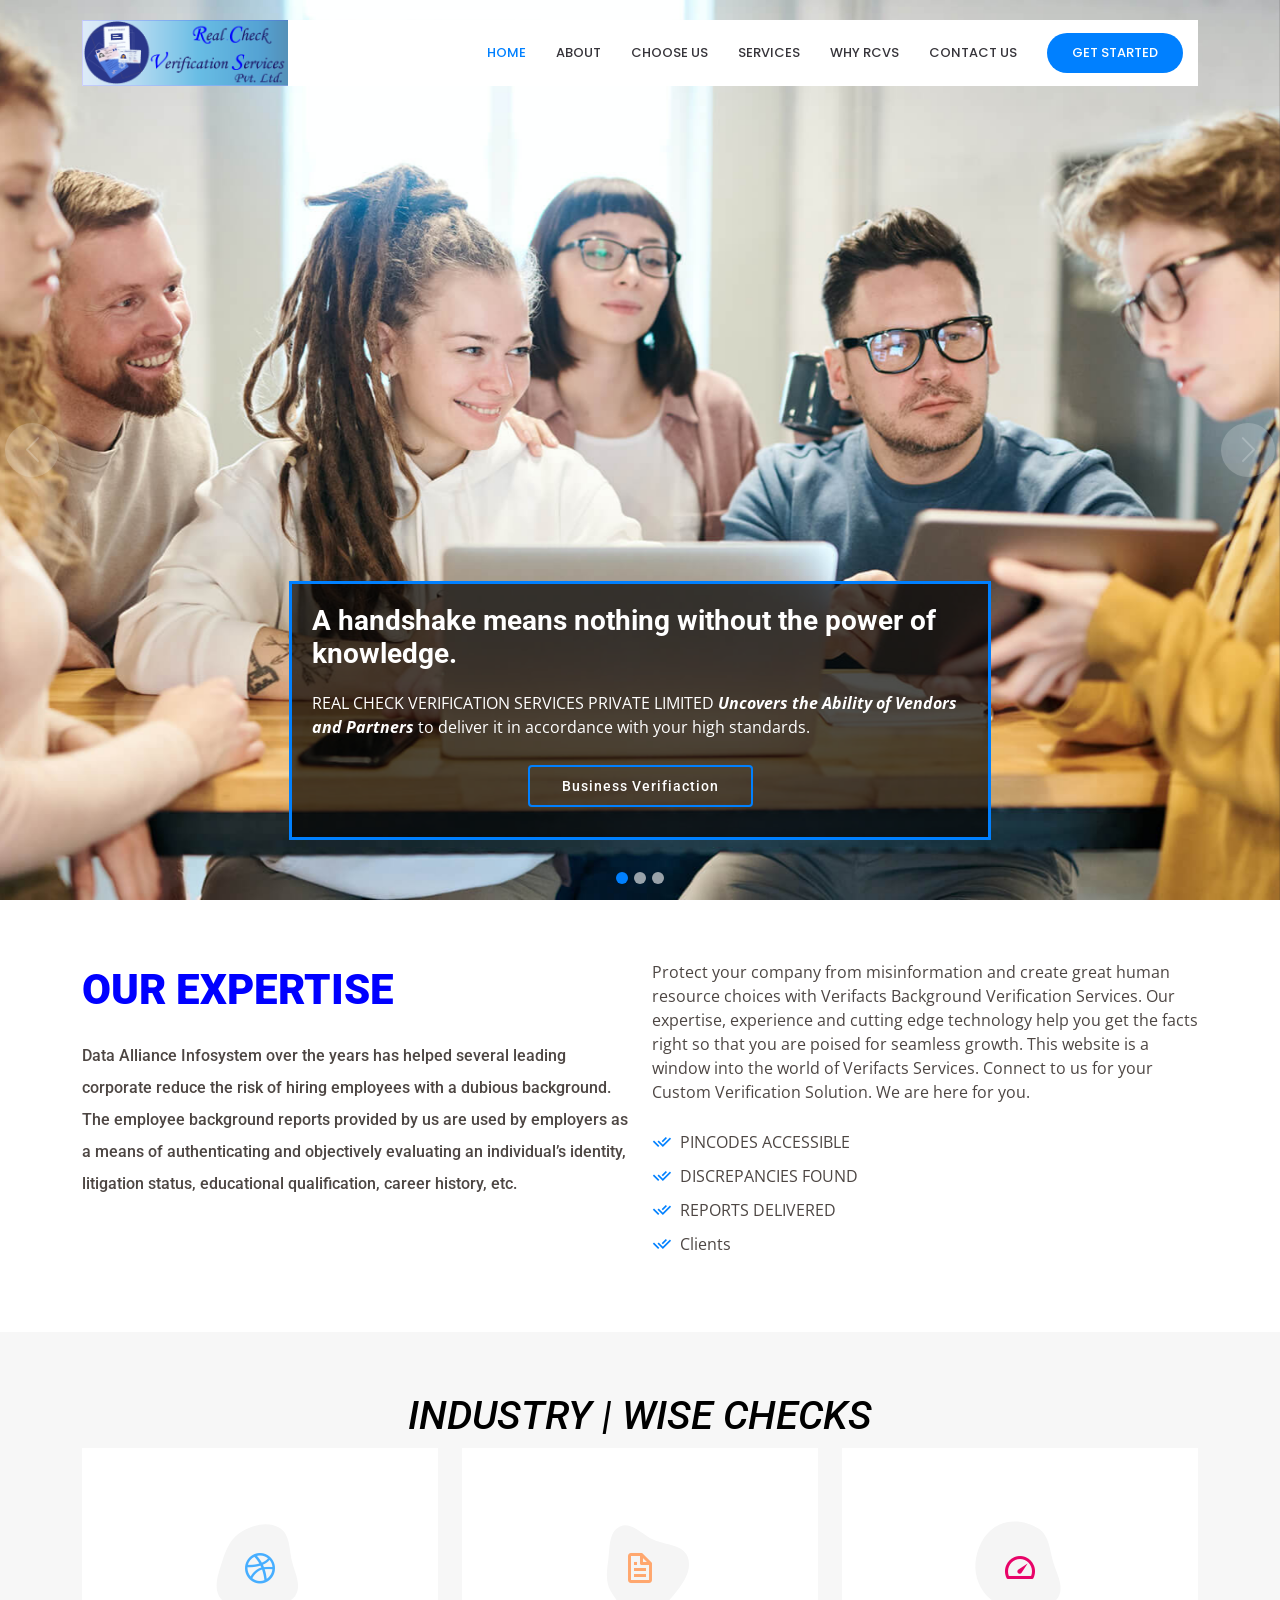
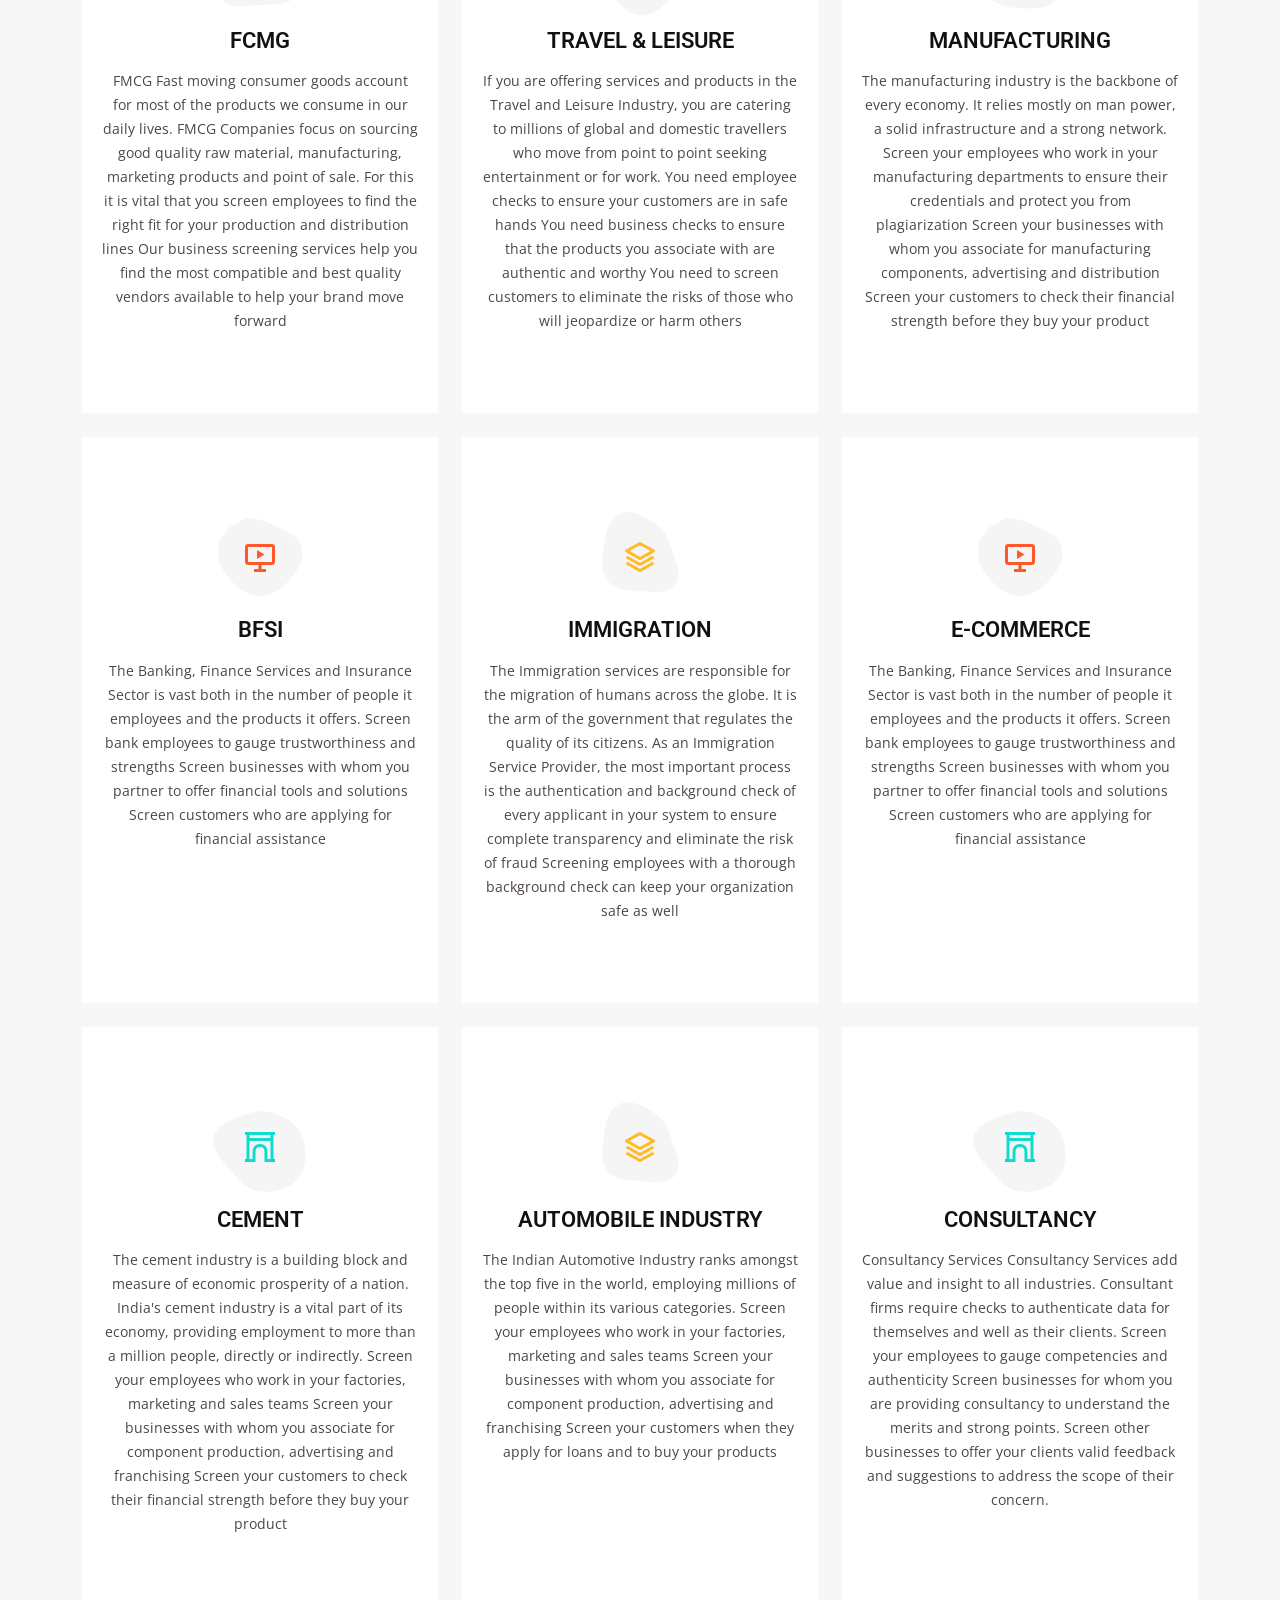
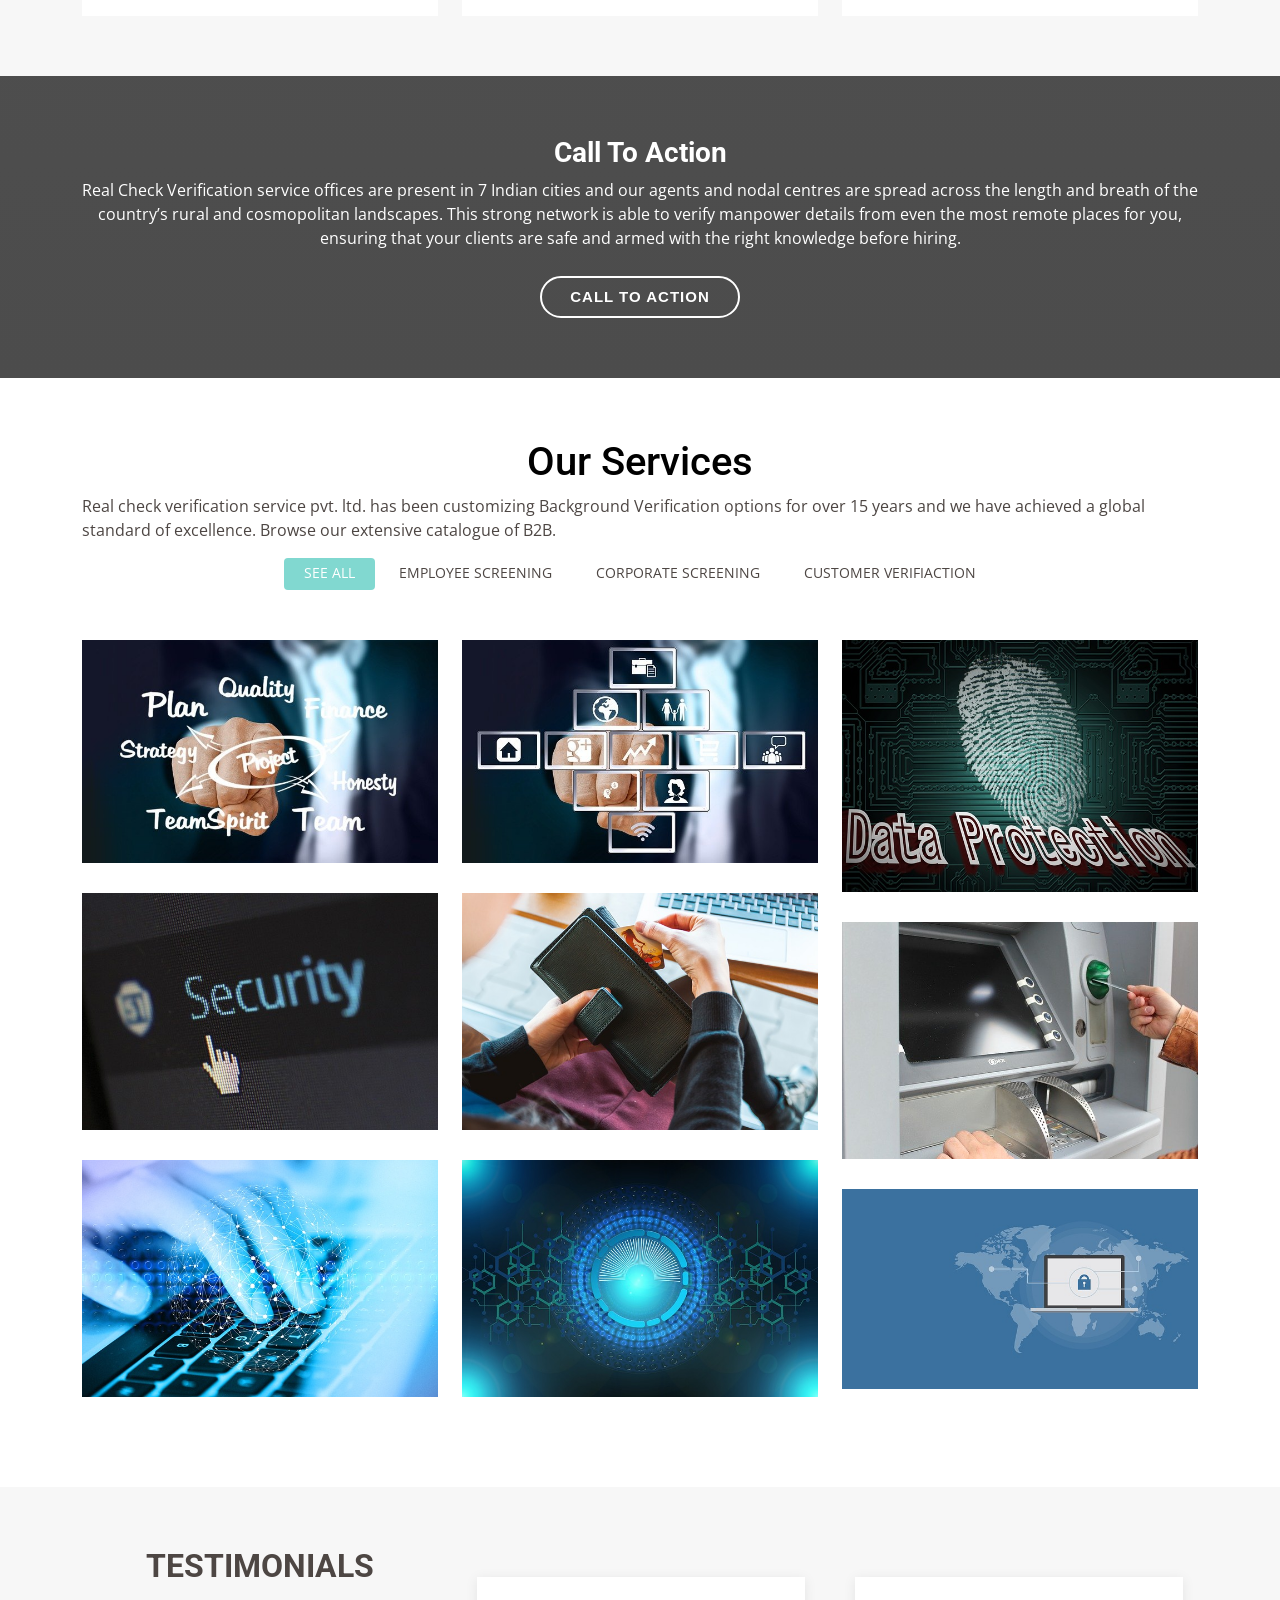
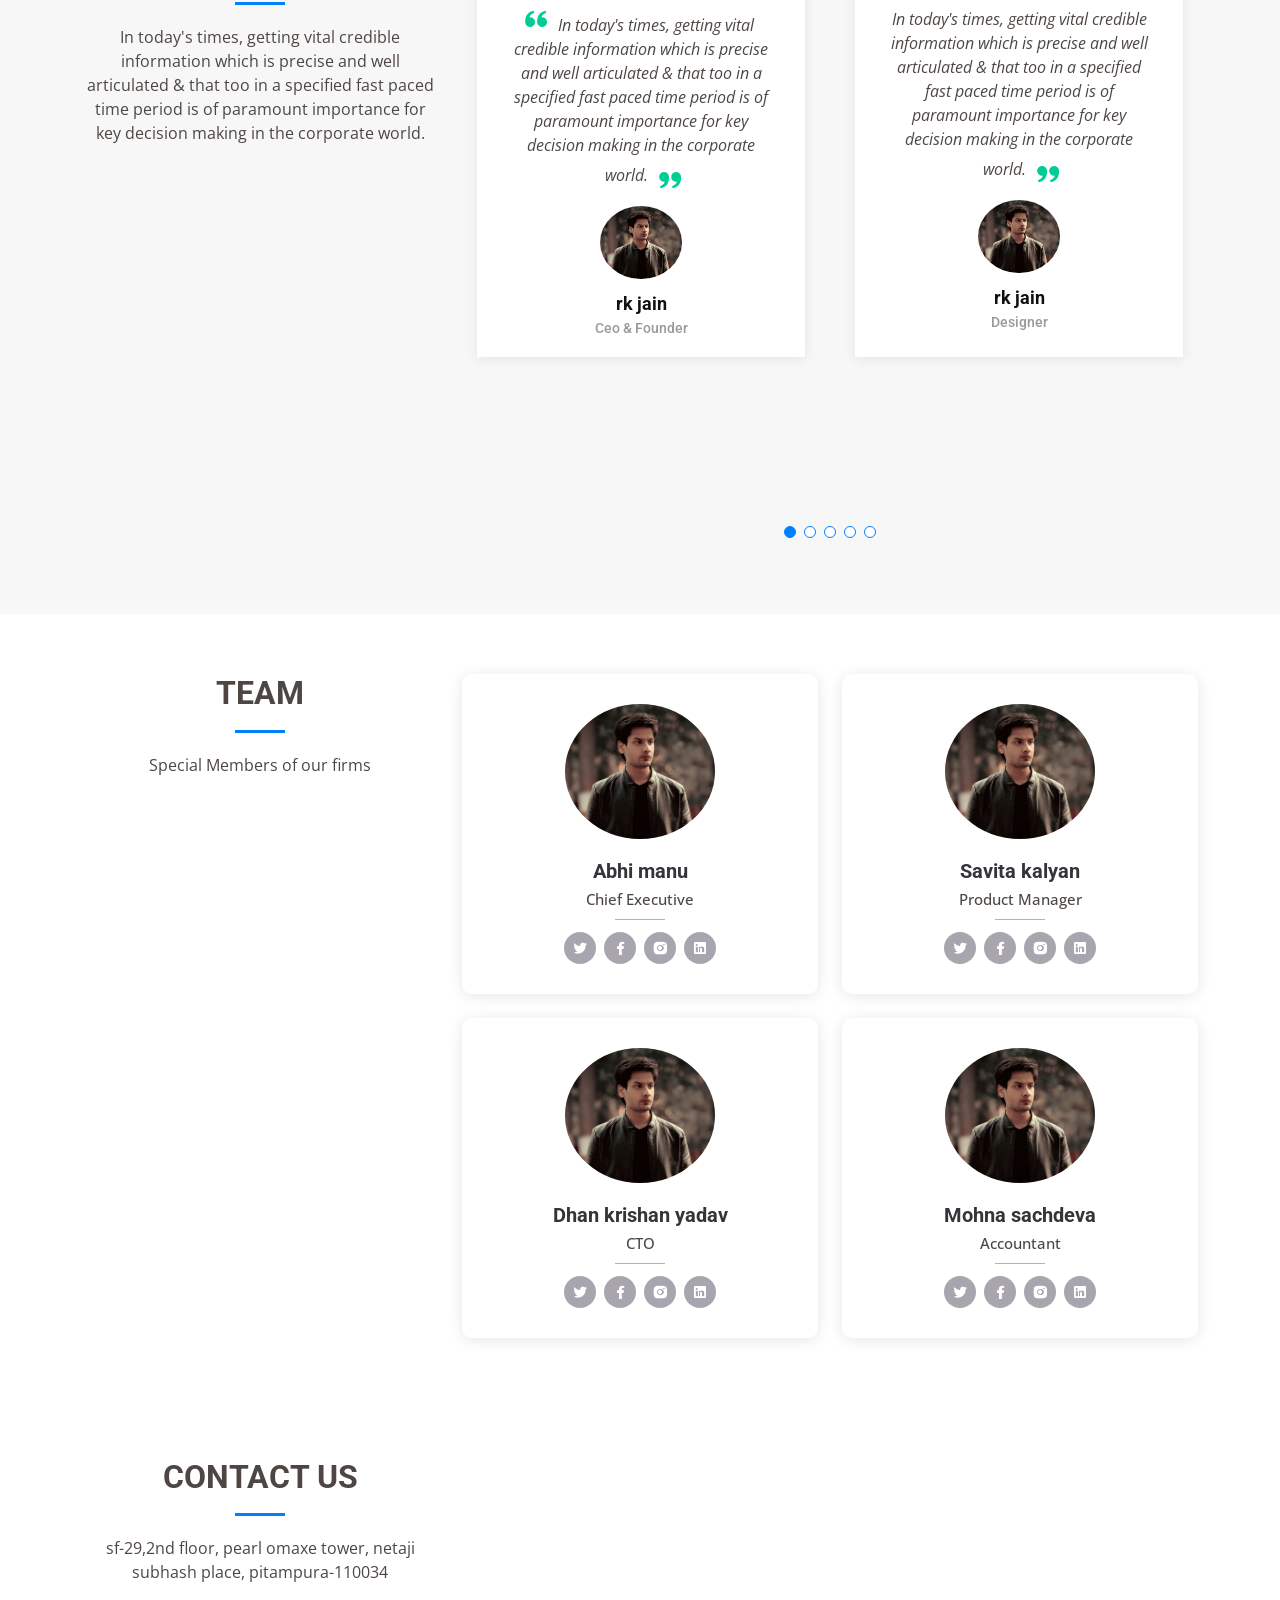
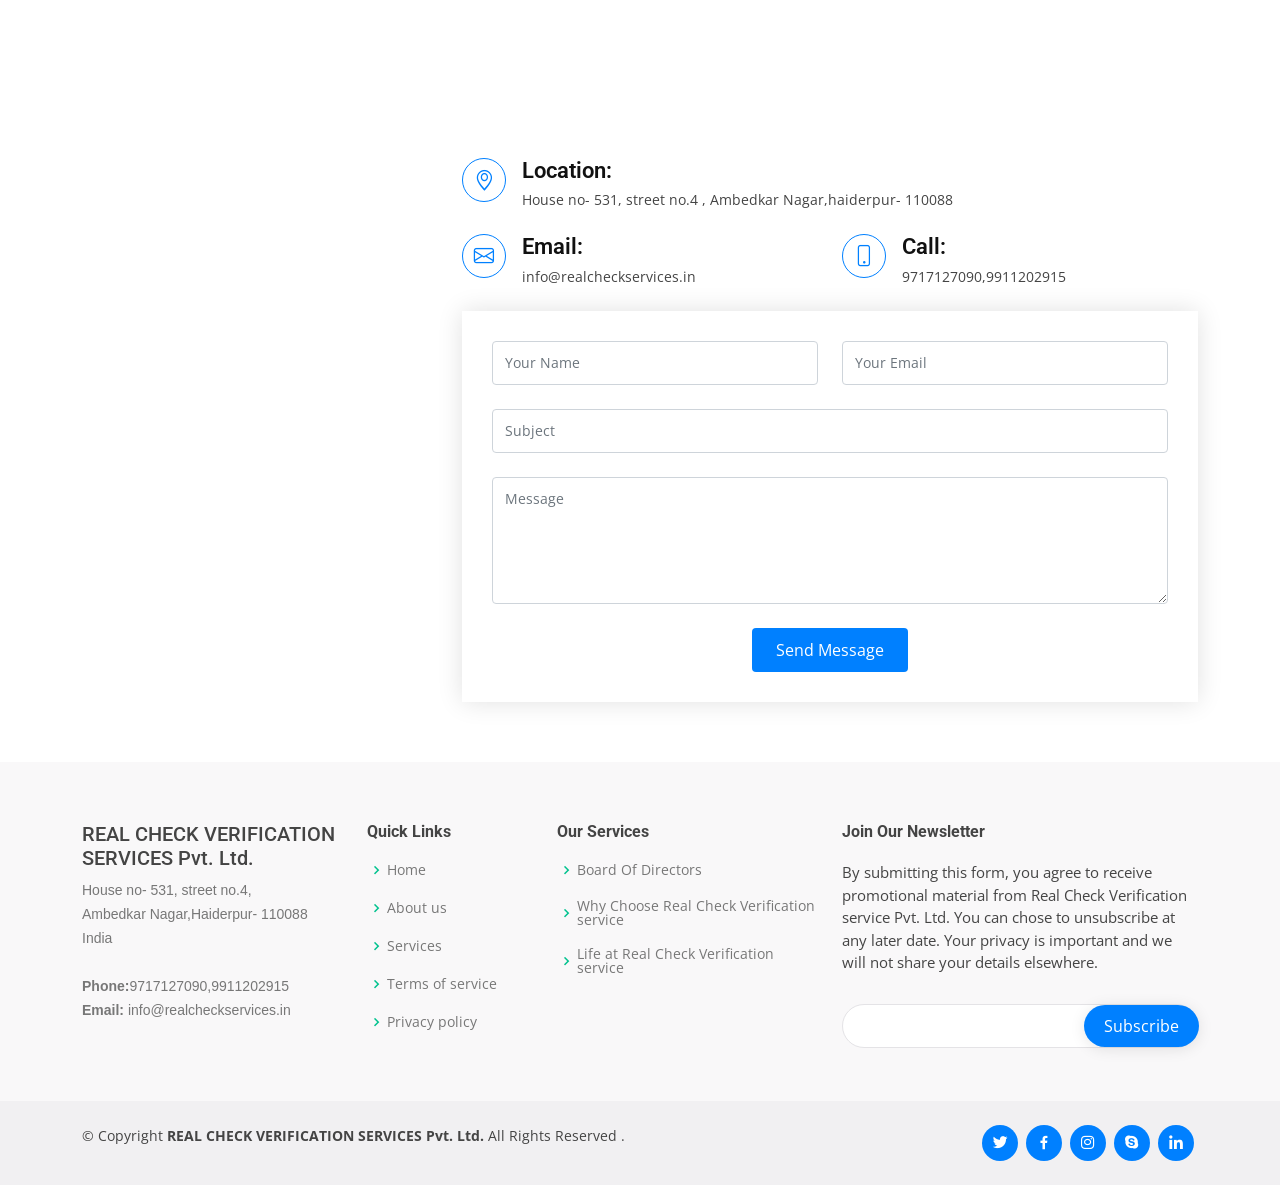
<file: index.html>
<!DOCTYPE html>
<html lang="en">
  <head>
    <meta charset="utf-8" />
    <meta content="width=device-width, initial-scale=1.0" name="viewport" />

    <title>Real Check Verifiaction Services Pvt. Ltd.</title>
    <meta content="" name="description" />
    <meta content="" name="keywords" />

    <!-- Favicons -->
    <link href="assets/img/LOGO2.png" rel="icon" />
    <link href="assets/img/LOGO2.png" rel="apple-touch-icon" />

    <!-- Google Fonts -->
    <link
      href="https://fonts.googleapis.com/css?family=Open+Sans:300,300i,400,400i,600,600i,700,700i|Roboto:300,300i,400,400i,500,500i,600,600i,700,700i|Poppins:300,300i,400,400i,500,500i,600,600i,700,700i"
      rel="stylesheet"
    />

    <!-- Vendor CSS Files -->
    <link href="assets/vendor/animate.css/animate.min.css" rel="stylesheet" />
    <link href="assets/vendor/aos/aos.css" rel="stylesheet" />
    <link
      href="assets/vendor/bootstrap/css/bootstrap.min.css"
      rel="stylesheet"
    />
    <link
      href="assets/vendor/bootstrap-icons/bootstrap-icons.css"
      rel="stylesheet"
    />
    <link href="assets/vendor/boxicons/css/boxicons.min.css" rel="stylesheet" />
    <link
      href="assets/vendor/glightbox/css/glightbox.min.css"
      rel="stylesheet"
    />
    <link href="assets/vendor/remixicon/remixicon.css" rel="stylesheet" />
    <link href="assets/vendor/swiper/swiper-bundle.min.css" rel="stylesheet" />

    <!--Main CSS File -->
    <link href="assets/css/style.css" rel="stylesheet" />
  </head>

  <body>
    <!-- ======= Header ======= -->
    <header id="header" class="fixed-top d-flex align-items-center">
      <div class="container">
        <div
          class="
            header-container
            d-flex
            align-items-center
            justify-content-between
          "
        >
        <a href="index.html"
        ><img src="assets/img/LOGO2.png" alt="" width="55%"
      /></a>
          
          <nav id="navbar" class="navbar">
            <ul>
              <li>
                <a class="nav-link scrollto active" href="index.html">Home</a>
              </li>
              <li><a class="nav-link scrollto" href="about.html">About</a></li>
              <li>
                <a class="nav-link scrollto " href="services.html"
                  >Choose Us</a
                >
              </li>
              <li>
                <a class="nav-link scrollto" href="portfolio.html">Services</a>
              </li>
              <li>
                <a class="nav-link scrollto" href="team.html">Why RCVS</a>
              </li>

              <li>
                <a class="nav-link scrollto" href="contact.html">Contact Us</a>
              </li>
              <li>
                <a class="getstarted scrollto" href="about.html">Get Started</a>
              </li>
            </ul>
            <i class="bi bi-list mobile-nav-toggle"></i>
          </nav>
          <!-- .navbar -->
        </div>
        <!-- End Header Container -->
      </div>
    </header>
    <!-- End Header -->

    <!-- ======= Hero Section ======= -->
    <section id="hero">
      <div
        id="heroCarousel"
        data-bs-interval="5000"
        class="carousel slide carousel-fade"
        data-bs-ride="carousel"
      >
        <div class="carousel-inner" role="listbox">
          <!-- Slide 1 -->
          <div
            class="carousel-item active"
            style="background-image: url(assets/img/slide/slide-1.jpg)"
          >
            <div class="carousel-container">
              <div class="carousel-content animate__animated animate__fadeInUp">
                <h2>
                  A handshake means nothing without the power of knowledge.
                </h2>
                <p>
                  REAL CHECK VERIFICATION SERVICES PRIVATE LIMITED
                  <b><i>Uncovers the Ability of Vendors and Partners </i></b>to
                  deliver it in accordance with your high standards.
                </p>
                <div class="text-center">
                  <a href="" class="btn-get-started">Business Verifiaction</a>
                </div>
              </div>
            </div>
          </div>

          <!-- Slide 2 -->
          <div
            class="carousel-item"
            style="background-image: url(assets/img/slide/slide-2.jpg)"
          >
            <div class="carousel-container">
              <div class="carousel-content animate__animated animate__fadeInUp">
                <h2>
                  There is more than meets the eye… and we will discover it.
                </h2>
                <p>REAL CHECK VERIFICATION SERVICES PRIVATE LIMITED.</p>
                <p>
                  We keep your company safe from hiring candidates that do not
                  fit your brand image and work ethic. Know more about our
                  competitively priced services.
                </p>
                <div class="text-center">
                  <a href="" class="btn-get-started">Connect to Us</a>
                </div>
              </div>
            </div>
          </div>

          <!-- Slide 3 -->
          <div
            class="carousel-item"
            style="background-image: url(assets/img/slide/slide-3.jpg)"
          >
            <div class="carousel-container">
              <div class="carousel-content animate__animated animate__fadeInUp">
                <h2>
                  We are here for you but we can be everywhere else as well!
                </h2>
                <p>
                  Our multi-tier array of
                  <b>background verification services </b>ensures that you are
                  able to <b>Integrate</b> all your functions with
                  <b>confidence.</b>
                </p>
                <div class="text-center">
                  <a href="" class="btn-get-started">Employee Verifiaction</a>
                </div>
              </div>
            </div>
          </div>
        </div>

        <a
          class="carousel-control-prev"
          href="#heroCarousel"
          role="button"
          data-bs-slide="prev"
        >
          <span
            class="carousel-control-prev-icon bi bi-chevron-left"
            aria-hidden="true"
          ></span>
        </a>

        <a
          class="carousel-control-next"
          href="#heroCarousel"
          role="button"
          data-bs-slide="next"
        >
          <span
            class="carousel-control-next-icon bi bi-chevron-right"
            aria-hidden="true"
          ></span>
        </a>

        <ol class="carousel-indicators" id="hero-carousel-indicators"></ol>
      </div>
    </section>
    <!-- End Hero -->

    <main id="main">
      <!-- ======= About Us Section ======= -->
      <section id="about-us" class="about-us">
        <div class="container" data-aos="fade-up">
          <div class="row content">
            <div class="col-lg-6" data-aos="fade-right">
              <h2><b style="color: blue">OUR EXPERTISE </b></h2>
              <h3 style="font-size: medium">
                Data Alliance Infosystem over the years has helped several
                leading corporate reduce the risk of hiring employees with a
                dubious background. The employee background reports provided by
                us are used by employers as a means of authenticating and
                objectively evaluating an individual’s identity, litigation
                status, educational qualification, career history, etc.
              </h3>
            </div>
            <div class="col-lg-6 pt-4 pt-lg-0" data-aos="fade-left">
              <p>
                Protect your company from misinformation and create great human
                resource choices with Verifacts Background Verification
                Services. Our expertise, experience and cutting edge technology
                help you get the facts right so that you are poised for seamless
                growth. This website is a window into the world of Verifacts
                Services. Connect to us for your Custom Verification Solution.
                We are here for you.
              </p>
              <ul>
                <li>
                  <i class="ri-check-double-line"></i> PINCODES ACCESSIBLE
                </li>
                <li>
                  <i class="ri-check-double-line"></i> DISCREPANCIES FOUND
                </li>
                <li><i class="ri-check-double-line"></i> REPORTS DELIVERED</li>
                <li><i class="ri-check-double-line"></i> Clients</li>
              </ul>
            </div>
          </div>
        </div>
      </section>
      <!-- End About Us Section -->

      <!-- ======= Services Section ======= -->
      <section id="services" class="services section-bg">
        <div class="container" data-aos="fade-up">
          <div class="row">
            <h1 style="text-align: center; font-style: italic; color: black">
              INDUSTRY | WISE CHECKS
            </h1>
            <div
              class="col-lg-4 col-md-6 d-flex align-items-stretch"
              data-aos="zoom-in"
              data-aos-delay="100"
            >
              <div class="icon-box iconbox-blue">
                <div class="icon">
                  <svg
                    width="100"
                    height="100"
                    viewBox="0 0 600 600"
                    xmlns="http://www.w3.org/2000/svg"
                  >
                    <path
                      stroke="none"
                      stroke-width="0"
                      fill="#f5f5f5"
                      d="M300,521.0016835830174C376.1290562159157,517.8887921683347,466.0731472004068,529.7835943286574,510.70327084640275,468.03025145048787C554.3714126377745,407.6079735673963,508.03601936045806,328.9844924480964,491.2728898941984,256.3432110539036C474.5976632858925,184.082847569629,479.9380746630129,96.60480741107993,416.23090153303,58.64404602377083C348.86323505073057,18.502131276798302,261.93793281208167,40.57373210992963,193.5410806939664,78.93577620505333C130.42746243093433,114.334589627462,98.30271207620316,179.96522072025542,76.75703585869454,249.04625023123273C51.97151888228291,328.5150500222984,13.704378332031375,421.85034740162234,66.52175969318436,486.19268352777647C119.04800174914682,550.1803526380478,217.28368757567262,524.383925680826,300,521.0016835830174"
                    ></path>
                  </svg>
                  <i class="bx bxl-dribbble"></i>
                </div>
                <h4><a href="">FCMG</a></h4>
                <p>
                  FMCG Fast moving consumer goods account for most of the
                  products we consume in our daily lives. FMCG Companies focus
                  on sourcing good quality raw material, manufacturing,
                  marketing products and point of sale. For this it is vital
                  that you screen employees to find the right fit for your
                  production and distribution lines Our business screening
                  services help you find the most compatible and best quality
                  vendors available to help your brand move forward
                </p>
              </div>
            </div>

            <div
              class="col-lg-4 col-md-6 d-flex align-items-stretch mt-4 mt-md-0"
              data-aos="zoom-in"
              data-aos-delay="200"
            >
              <div class="icon-box iconbox-orange">
                <div class="icon">
                  <svg
                    width="100"
                    height="100"
                    viewBox="0 0 600 600"
                    xmlns="http://www.w3.org/2000/svg"
                  >
                    <path
                      stroke="none"
                      stroke-width="0"
                      fill="#f5f5f5"
                      d="M300,582.0697525312426C382.5290701553225,586.8405444964366,449.9789794690241,525.3245884688669,502.5850820975895,461.55621195738473C556.606425686781,396.0723002908107,615.8543463187945,314.28637112970534,586.6730223649479,234.56875336149918C558.9533121215079,158.8439757836574,454.9685369536778,164.00468322053177,381.49747125262974,130.76875717737553C312.15926192815925,99.40240125094834,248.97055460311594,18.661163978235184,179.8680185752513,50.54337015887873C110.5421016452524,82.52863877960104,119.82277516462835,180.83849132639028,109.12597500060166,256.43424936330496C100.08760227029461,320.3096726198365,92.17705696193138,384.0621239912766,124.79988738764834,439.7174275375508C164.83382741302287,508.01625554203684,220.96474134820875,577.5009287672846,300,582.0697525312426"
                    ></path>
                  </svg>
                  <i class="bx bx-file"></i>
                </div>
                <h4><a href="">TRAVEL &amp; LEISURE</a></h4>
                <p>
                  If you are offering services and products in the Travel and
                  Leisure Industry, you are catering to millions of global and
                  domestic travellers who move from point to point seeking
                  entertainment or for work. You need employee checks to ensure
                  your customers are in safe hands You need business checks to
                  ensure that the products you associate with are authentic and
                  worthy You need to screen customers to eliminate the risks of
                  those who will jeopardize or harm others
                </p>
              </div>
            </div>

            <div
              class="col-lg-4 col-md-6 d-flex align-items-stretch mt-4 mt-lg-0"
              data-aos="zoom-in"
              data-aos-delay="300"
            >
              <div class="icon-box iconbox-pink">
                <div class="icon">
                  <svg
                    width="100"
                    height="100"
                    viewBox="0 0 600 600"
                    xmlns="http://www.w3.org/2000/svg"
                  >
                    <path
                      stroke="none"
                      stroke-width="0"
                      fill="#f5f5f5"
                      d="M300,541.5067337569781C382.14930387511276,545.0595476570109,479.8736841581634,548.3450877840088,526.4010558755058,480.5488172755941C571.5218469581645,414.80211281144784,517.5187510058486,332.0715597781072,496.52539010469104,255.14436215662573C477.37192572678356,184.95920475031193,473.57363656557914,105.61284051026155,413.0603344069578,65.22779650032875C343.27470386102294,18.654635553484475,251.2091493199835,5.337323636656869,175.0934190732945,40.62881213300186C97.87086631185822,76.43348514350839,51.98124368387456,156.15599469081315,36.44837278890362,239.84606092416172C21.716077023791087,319.22268207091537,43.775223500013084,401.1760424656574,96.891909868211,461.97329694683043C147.22146801428983,519.5804099606455,223.5754009179313,538.201503339737,300,541.5067337569781"
                    ></path>
                  </svg>
                  <i class="bx bx-tachometer"></i>
                </div>
                <h4><a href="">MANUFACTURING</a></h4>
                <p>
                  The manufacturing industry is the backbone of every economy.
                  It relies mostly on man power, a solid infrastructure and a
                  strong network. Screen your employees who work in your
                  manufacturing departments to ensure their credentials and
                  protect you from plagiarization Screen your businesses with
                  whom you associate for manufacturing components, advertising
                  and distribution Screen your customers to check their
                  financial strength before they buy your product
                </p>
              </div>
            </div>
            <div
              class="col-lg-4 col-md-6 d-flex align-items-stretch mt-4"
              data-aos="zoom-in"
              data-aos-delay="200"
            >
              <div class="icon-box iconbox-red">
                <div class="icon">
                  <svg
                    width="100"
                    height="100"
                    viewBox="0 0 600 600"
                    xmlns="http://www.w3.org/2000/svg"
                  >
                    <path
                      stroke="none"
                      stroke-width="0"
                      fill="#f5f5f5"
                      d="M300,532.3542879108572C369.38199826031484,532.3153073249985,429.10787420159085,491.63046689027357,474.5244479745417,439.17860296908856C522.8885846962883,383.3225815378663,569.1668002868075,314.3205725914397,550.7432151929288,242.7694973846089C532.6665558377875,172.5657663291529,456.2379748765914,142.6223662098291,390.3689995646985,112.34683881706744C326.66090330228417,83.06452184765237,258.84405631176094,53.51806209861945,193.32584062364296,78.48882559362697C121.61183558270385,105.82097193414197,62.805066853699245,167.19869350419734,48.57481801355237,242.6138429142374C34.843463184063346,315.3850353017275,76.69343916112496,383.4422959591041,125.22947124332185,439.3748458443577C170.7312796277747,491.8107796887764,230.57421082200815,532.3932930995766,300,532.3542879108572"
                    ></path>
                  </svg>
                  <i class="bx bx-slideshow"></i>
                </div>
                <h4><a href="">BFSI</a></h4>
                <p>
                  The Banking, Finance Services and Insurance Sector is vast
                  both in the number of people it employees and the products it
                  offers. Screen bank employees to gauge trustworthiness and
                  strengths Screen businesses with whom you partner to offer
                  financial tools and solutions Screen customers who are
                  applying for financial assistance
                </p>
              </div>
            </div>

            <div
              class="col-lg-4 col-md-6 d-flex align-items-stretch mt-4"
              data-aos="zoom-in"
              data-aos-delay="100"
            >
              <div class="icon-box iconbox-yellow">
                <div class="icon">
                  <svg
                    width="100"
                    height="100"
                    viewBox="0 0 600 600"
                    xmlns="http://www.w3.org/2000/svg"
                  >
                    <path
                      stroke="none"
                      stroke-width="0"
                      fill="#f5f5f5"
                      d="M300,503.46388370962813C374.79870501325706,506.71871716319447,464.8034551963731,527.1746412648533,510.4981551193396,467.86667711651364C555.9287308511215,408.9015244558933,512.6030010748507,327.5744911775523,490.211057578863,256.5855673507754C471.097692560561,195.9906835881958,447.69079081568157,138.11976852964426,395.19560036434837,102.3242989838813C329.3053358748298,57.3949838291264,248.02791733380457,8.279543830951368,175.87071277845988,42.242879143198664C103.41431057327972,76.34704239035025,93.79494320519305,170.9812938413882,81.28167332365135,250.07896920659033C70.17666984294237,320.27484674793965,64.84698225790005,396.69656628748305,111.28512138212992,450.4950937839243C156.20124167950087,502.5303643271138,231.32542653798444,500.4755392045468,300,503.46388370962813"
                    ></path>
                  </svg>
                  <i class="bx bx-layer"></i>
                </div>
                <h4><a href="">IMMIGRATION</a></h4>
                <p>
                  The Immigration services are responsible for the migration of
                  humans across the globe. It is the arm of the government that
                  regulates the quality of its citizens. As an Immigration
                  Service Provider, the most important process is the
                  authentication and background check of every applicant in your
                  system to ensure complete transparency and eliminate the risk
                  of fraud Screening employees with a thorough background check
                  can keep your organization safe as well
                </p>
              </div>
            </div>

            <div
              class="col-lg-4 col-md-6 d-flex align-items-stretch mt-4"
              data-aos="zoom-in"
              data-aos-delay="300"
            >
              <div class="icon-box iconbox-red">
                <div class="icon">
                  <svg
                    width="100"
                    height="100"
                    viewBox="0 0 600 600"
                    xmlns="http://www.w3.org/2000/svg"
                  >
                    <path
                      stroke="none"
                      stroke-width="0"
                      fill="#f5f5f5"
                      d="M300,532.3542879108572C369.38199826031484,532.3153073249985,429.10787420159085,491.63046689027357,474.5244479745417,439.17860296908856C522.8885846962883,383.3225815378663,569.1668002868075,314.3205725914397,550.7432151929288,242.7694973846089C532.6665558377875,172.5657663291529,456.2379748765914,142.6223662098291,390.3689995646985,112.34683881706744C326.66090330228417,83.06452184765237,258.84405631176094,53.51806209861945,193.32584062364296,78.48882559362697C121.61183558270385,105.82097193414197,62.805066853699245,167.19869350419734,48.57481801355237,242.6138429142374C34.843463184063346,315.3850353017275,76.69343916112496,383.4422959591041,125.22947124332185,439.3748458443577C170.7312796277747,491.8107796887764,230.57421082200815,532.3932930995766,300,532.3542879108572"
                    ></path>
                  </svg>
                  <i class="bx bx-slideshow"></i>
                </div>
                <h4><a href="">E-COMMERCE</a></h4>
                <p>
                  The Banking, Finance Services and Insurance Sector is vast
                  both in the number of people it employees and the products it
                  offers. Screen bank employees to gauge trustworthiness and
                  strengths Screen businesses with whom you partner to offer
                  financial tools and solutions Screen customers who are
                  applying for financial assistance
                </p>
              </div>
            </div>

            <div
              class="col-lg-4 col-md-6 d-flex align-items-stretch mt-4"
              data-aos="zoom-in"
              data-aos-delay="200"
            >
              <div class="icon-box iconbox-teal">
                <div class="icon">
                  <svg
                    width="100"
                    height="100"
                    viewBox="0 0 600 600"
                    xmlns="http://www.w3.org/2000/svg"
                  >
                    <path
                      stroke="none"
                      stroke-width="0"
                      fill="#f5f5f5"
                      d="M300,566.797414625762C385.7384707136149,576.1784315230908,478.7894351017131,552.8928747891023,531.9192734346935,484.94944893311C584.6109503024035,417.5663521118492,582.489472248146,322.67544863468447,553.9536738515405,242.03673114598146C529.1557734026468,171.96086150256528,465.24506316201064,127.66468636344209,395.9583748389544,100.7403814666027C334.2173773831606,76.7482773500951,269.4350130405921,84.62216499799875,207.1952322260088,107.2889140133804C132.92018162631612,134.33871894543012,41.79353780512637,160.00259165414826,22.644507872594943,236.69541883565114C3.319112789854554,314.0945973066697,72.72355303640163,379.243833228382,124.04198916343866,440.3218312028393C172.9286146004772,498.5055451809895,224.45579914871206,558.5317968840102,300,566.797414625762"
                    ></path>
                  </svg>
                  <i class="bx bx-arch"></i>
                </div>
                <h4><a href="">CEMENT</a></h4>
                <p>
                  The cement industry is a building block and measure of
                  economic prosperity of a nation. India's cement industry is a
                  vital part of its economy, providing employment to more than a
                  million people, directly or indirectly. Screen your employees
                  who work in your factories, marketing and sales teams Screen
                  your businesses with whom you associate for component
                  production, advertising and franchising Screen your customers
                  to check their financial strength before they buy your product
                </p>
              </div>
            </div>

            <div
              class="col-lg-4 col-md-6 d-flex align-items-stretch mt-4"
              data-aos="zoom-in"
              data-aos-delay="300"
            >
              <div class="icon-box iconbox-yellow">
                <div class="icon">
                  <svg
                    width="100"
                    height="100"
                    viewBox="0 0 600 600"
                    xmlns="http://www.w3.org/2000/svg"
                  >
                    <path
                      stroke="none"
                      stroke-width="0"
                      fill="#f5f5f5"
                      d="M300,503.46388370962813C374.79870501325706,506.71871716319447,464.8034551963731,527.1746412648533,510.4981551193396,467.86667711651364C555.9287308511215,408.9015244558933,512.6030010748507,327.5744911775523,490.211057578863,256.5855673507754C471.097692560561,195.9906835881958,447.69079081568157,138.11976852964426,395.19560036434837,102.3242989838813C329.3053358748298,57.3949838291264,248.02791733380457,8.279543830951368,175.87071277845988,42.242879143198664C103.41431057327972,76.34704239035025,93.79494320519305,170.9812938413882,81.28167332365135,250.07896920659033C70.17666984294237,320.27484674793965,64.84698225790005,396.69656628748305,111.28512138212992,450.4950937839243C156.20124167950087,502.5303643271138,231.32542653798444,500.4755392045468,300,503.46388370962813"
                    ></path>
                  </svg>
                  <i class="bx bx-layer"></i>
                </div>
                <h4><a href="">AUTOMOBILE INDUSTRY</a></h4>
                <p>
                  The Indian Automotive Industry ranks amongst the top five in
                  the world, employing millions of people within its various
                  categories. Screen your employees who work in your factories,
                  marketing and sales teams Screen your businesses with whom you
                  associate for component production, advertising and
                  franchising Screen your customers when they apply for loans
                  and to buy your products
                </p>
              </div>
            </div>
            <div
              class="col-lg-4 col-md-6 d-flex align-items-stretch mt-4"
              data-aos="zoom-in"
              data-aos-delay="300"
            >
              <div class="icon-box iconbox-teal">
                <div class="icon">
                  <svg
                    width="100"
                    height="100"
                    viewBox="0 0 600 600"
                    xmlns="http://www.w3.org/2000/svg"
                  >
                    <path
                      stroke="none"
                      stroke-width="0"
                      fill="#f5f5f5"
                      d="M300,566.797414625762C385.7384707136149,576.1784315230908,478.7894351017131,552.8928747891023,531.9192734346935,484.94944893311C584.6109503024035,417.5663521118492,582.489472248146,322.67544863468447,553.9536738515405,242.03673114598146C529.1557734026468,171.96086150256528,465.24506316201064,127.66468636344209,395.9583748389544,100.7403814666027C334.2173773831606,76.7482773500951,269.4350130405921,84.62216499799875,207.1952322260088,107.2889140133804C132.92018162631612,134.33871894543012,41.79353780512637,160.00259165414826,22.644507872594943,236.69541883565114C3.319112789854554,314.0945973066697,72.72355303640163,379.243833228382,124.04198916343866,440.3218312028393C172.9286146004772,498.5055451809895,224.45579914871206,558.5317968840102,300,566.797414625762"
                    ></path>
                  </svg>
                  <i class="bx bx-arch"></i>
                </div>
                <h4><a href="">CONSULTANCY</a></h4>
                <p>
                  Consultancy Services Consultancy Services add value and
                  insight to all industries. Consultant firms require checks to
                  authenticate data for themselves and well as their clients.
                  Screen your employees to gauge competencies and authenticity
                  Screen businesses for whom you are providing consultancy to
                  understand the merits and strong points. Screen other
                  businesses to offer your clients valid feedback and
                  suggestions to address the scope of their concern.
                </p>
              </div>
            </div>
          </div>
        </div>
      </section>
      <!-- End Services Section -->

      <!-- ======= Cta Section ======= -->
      <section id="cta" class="cta">
        <div class="container">
          <div class="text-center" data-aos="zoom-in">
            <h3>Call To Action</h3>
            <p>
              Real Check Verification service offices are present in 7 Indian cities and our agents and nodal centres are spread across the length and breath of the country’s rural and cosmopolitan landscapes. This strong network is able to verify manpower details from even the most remote places for you, ensuring that your clients are safe and armed with the right knowledge before hiring.
            </p>
            <a class="cta-btn" href="#">Call To Action</a>
          </div>
        </div>
      </section>
      <!-- End Cta Section -->
<!-- ======= Service Section ======= -->
<section id="portfolio" class="portfolio">
  <div class="container">
    <h1 style="text-align: center; color:black ;">Our Services</h1>
    <p>Real check verification service pvt. ltd. has been customizing Background Verification options for over 15 years and we have achieved a global standard of excellence. Browse our extensive catalogue of B2B.</p>
    <div class="row" data-aos="fade-up">
      <div class="col-lg-12 d-flex justify-content-center">
        <ul id="portfolio-flters">
          <li data-filter="*" class="filter-active"> See All</li>
          <li data-filter=".filter-app">Employee Screening</li>
          <li data-filter=".filter-card">Corporate Screening</li>
          <li data-filter=".filter-web">Customer Verifiaction</li>
        </ul>
      </div>
    </div>

    <div class="row portfolio-container" data-aos="fade-up">

      <div class="col-lg-4 col-md-6 portfolio-item filter-Employee Screening">
        <img src="assets/img/portfolio/businessman-3105873_640.jpg" class="img-fluid" alt="">
        <div class="portfolio-info">
          <h4>Employee Screening 1</h4>
          <p>Employee Screening</p>
          <a href="assets/img/portfolio/businessman-3105873_640.jpg" data-gallery="portfolioGallery" class="portfolio-lightbox preview-link" title="Employee Screening 1"><i class="bx bx-plus"></i></a>
          <a href="servicedetails.html" class="details-link" title="More Details"><i class="bx bx-link"></i></a>
        </div>
      </div>

      <div class="col-lg-4 col-md-6 portfolio-item filter-web">
        <img src="assets/img/portfolio/success-2917048_640.jpg" class="img-fluid" alt="">
        <div class="portfolio-info">
          <h4>Customer Verifiaction 3</h4>
          <p>Customer Verifiaction</p>
          <a href="assets/img/portfolio/success-2917048_640.jpg" data-gallery="portfolioGallery" class="portfolio-lightbox preview-link" title="Customer Verifiaction 3"><i class="bx bx-plus"></i></a>
          <a href="servicedetails.html" class="details-link" title="More Details"><i class="bx bx-link"></i></a>
        </div>
      </div>

      <div class="col-lg-4 col-md-6 portfolio-item filter-app">
        <img src="assets/img/portfolio/fingerprint-979598_640.jpg" class="img-fluid" alt="">
        <div class="portfolio-info">
          <h4>Employee Screening 2</h4>
          <p>Employee Screening</p>
          <a href="assets/img/portfolio/fingerprint-979598_640.jpg" data-gallery="portfolioGallery" class="portfolio-lightbox preview-link" title="Employee Screening 2"><i class="bx bx-plus"></i></a>
          <a href="servicedetails.html" class="details-link" title="More Details"><i class="bx bx-link"></i></a>
        </div>
      </div>

      <div class="col-lg-4 col-md-6 portfolio-item filter-card">
        <img src="assets/img/portfolio/security-265130_640.jpg" class="img-fluid" alt="">
        <div class="portfolio-info">
          <h4>Customer Verifiaction 2</h4>
          <p>Customer Verifiaction</p>
          <a href="assets/img/portfolio/security-265130_640.jpg" data-gallery="portfolioGallery" class="portfolio-lightbox preview-link" title="Customer Verifiaction 2"><i class="bx bx-plus"></i></a>
          <a href="servicedetails.html" class="details-link" title="More Details"><i class="bx bx-link"></i></a>
        </div>
      </div>

      <div class="col-lg-4 col-md-6 portfolio-item filter-web">
        <img src="assets/img/portfolio/wallet-2125548_640.jpg" class="img-fluid" alt="">
        <div class="portfolio-info">
          <h4>Customer Verifiaction 2</h4>
          <p>Customer Verifiaction</p>
          <a href="assets/img/portfolio/wallet-2125548_640.jpg" data-gallery="portfolioGallery" class="portfolio-lightbox preview-link" title="Customer Verifiaction 2"><i class="bx bx-plus"></i></a>
          <a href="service-etails.html" class="details-link" title="More Details"><i class="bx bx-link"></i></a>
        </div>
      </div>

      <div class="col-lg-4 col-md-6 portfolio-item filter-app">
        <img src="assets/img/portfolio/atm-1524870_640.jpg" class="img-fluid" alt="">
        <div class="portfolio-info">
          <h4>Employee Screening 3</h4>
          <p>Employee Screening</p>
          <a href="assets/img/portfolio/atm-1524870_640.jpg" data-gallery="portfolioGallery" class="portfolio-lightbox preview-link" title="Employee Screening 3"><i class="bx bx-plus"></i></a>
          <a href="servicedetails.html" class="details-link" title="More Details"><i class="bx bx-link"></i></a>
        </div>
      </div>

      <div class="col-lg-4 col-md-6 portfolio-item filter-card">
        <img src="assets/img/portfolio/network-3664108_640.jpg" class="img-fluid" alt="">
        <div class="portfolio-info">
          <h4>Customer Verifiaction 1</h4>
          <p>Customer Verifiaction</p>
          <a href="assets/img/portfolio/network-3664108_640.jpg" data-gallery="portfolioGallery" class="portfolio-lightbox preview-link" title="Customer Verifiaction 1"><i class="bx bx-plus"></i></a>
          <a href="servicedetails.html" class="details-link" title="More Details"><i class="bx bx-link"></i></a>
        </div>
      </div>

      <div class="col-lg-4 col-md-6 portfolio-item filter-card">
        <img src="assets/img/portfolio/internet-3484139_640.jpg" class="img-fluid" alt="">
        <div class="portfolio-info">
          <h4>Customer Verifiaction 3</h4>
          <p>Customer Verifiaction</p>
          <a href="assets/img/portfolio/internet-3484139_640.jpg" data-gallery="portfolioGallery" class="portfolio-lightbox preview-link" title="Customer Verifiaction 3"><i class="bx bx-plus"></i></a>
          <a href="servicedetails.html" class="details-link" title="More Details"><i class="bx bx-link"></i></a>
        </div>
      </div>

      <div class="col-lg-4 col-md-6 portfolio-item filter-web">
        <img src="assets/img/portfolio/cyber-security-2296269_640.jpg" class="img-fluid" alt="">
        <div class="portfolio-info">
          <h4>Customer Verifiaction 3</h4>
          <p>Customer Verifiaction</p>
          <a href="assets/img/portfolio/cyber-security-2296269_640.jpg" data-gallery="portfolioGallery" class="portfolio-lightbox preview-link" title="Customer Verifiaction 3"><i class="bx bx-plus"></i></a>
          <a href="servicedetails.html" class="details-link" title="More Details"><i class="bx bx-link"></i></a>
        </div>
      </div>

    </div>

  </div>
</section>
<!-- End Portfolio Section -->



    </main>
    <!-- End #main -->

     

      <!-- ======= Testimonials Section ======= -->
      <section id="testimonials" class="testimonials section-bg">
        <div class="container">
          <div class="row">
            <div class="col-lg-4">
              <div class="section-title" data-aos="fade-right">
                <h2>Testimonials</h2>
                <p>
                  In today's times, getting vital credible information which is precise and well articulated & that too in a specified fast paced time period is of paramount importance for key decision making in the corporate world.


                </p>
              </div>
            </div>
            <div class="col-lg-8" data-aos="fade-up" data-aos-delay="100">
              <div
                class="testimonials-slider swiper-container"
                data-aos="fade-up"
                data-aos-delay="100"
              >
                <div class="swiper-wrapper">
                  <div class="swiper-slide">
                    <div class="testimonial-item">
                      <p>
                        <i class="bx bxs-quote-alt-left quote-icon-left"></i>
                        In today's times, getting vital credible information which is precise and well articulated & that too in a specified fast paced time period is of paramount importance for key decision making in the corporate world.


                        <i class="bx bxs-quote-alt-right quote-icon-right"></i>
                      </p>
                      <img
                      src="assets/img/team/model-6074857_640.jpg"
                        class="testimonial-img"
                        alt=""
                      />
                      <h3> rk jain</h3>
                      <h4>Ceo &amp; Founder</h4>
                    </div>
                  </div>
                  <!-- End testimonial item -->

                  <div class="swiper-slide">
                    <div class="testimonial-item">
                      <p>
                        In today's times, getting vital credible information which is precise and well articulated & that too in a specified fast paced time period is of paramount importance for key decision making in the corporate world.


                        <i class="bx bxs-quote-alt-right quote-icon-right"></i>
                      </p>
                      <img
                      src="assets/img/team/model-6074857_640.jpg"
                        class="testimonial-img"
                        alt=""
                      />
                      <h3> rk jain</h3>
                      <h4>Designer</h4>
                    </div>
                  </div>
                  <!-- End testimonial item -->

                  <div class="swiper-slide">
                    <div class="testimonial-item">
                      <p>
                        <i class="bx bxs-quote-alt-left quote-icon-left"></i>
                        In today's times, getting vital credible information which is precise and well articulated & that too in a specified fast paced time period is of paramount importance for key decision making in the corporate world.


                        <i class="bx bxs-quote-alt-right quote-icon-right"></i>
                      </p>
                      <img
                      src="assets/img/team/model-6074857_640.jpg"
                        class="testimonial-img"
                        alt=""
                      />
                      <h3> rk jain</h3>
                      <h4>Store Owner</h4>
                    </div>
                  </div>
                  <!-- End testimonial item -->

                  <div class="swiper-slide">
                    <div class="testimonial-item">
                      <p>
                        <i class="bx bxs-quote-alt-left quote-icon-left"></i>
                        We deal with many BGV companies, but Verifacts is excellent in Client Centric. I always rate them as a top notch Verification Company. Last but not least, their “FINAL REPORT” on verification exceeds expectations!!!
                        <i class="bx bxs-quote-alt-right quote-icon-right"></i>
                      </p>
                      <img
                      src="assets/img/team/model-6074857_640.jpg"
                        class="testimonial-img"
                        alt=""
                      />
                      <h3> rk jain</h3>
                      <h4>Freelancer</h4>
                    </div>
                  </div>
                  <!-- End testimonial item -->

                  <div class="swiper-slide">
                    <div class="testimonial-item">
                      <p>
                        <i class="bx bxs-quote-alt-left quote-icon-left"></i>
                        We would like to acknowledge Verifacts as our verification partner for conducting background checks of new hires of the company. 
											We appreciate their diligence of following the laid down processes and efficiency of execution that has helped us in closing all cases as per the SLAs.
											Timely response and service provided by Mr. Meharaj and his team on the verification process is well appreciated.at legam esse
                        veniam culpa fore nisi cillum quid.
                        <i class="bx bxs-quote-alt-right quote-icon-right"></i>
                      </p>
                      <img
                      src="assets/img/team/model-6074857_640.jpg"
                        class="testimonial-img"
                        alt=""
                      />
                      <h3>John Larson</h3>
                      <h4>Entrepreneur</h4>
                    </div>
                  </div>
                  <!-- End testimonial item -->
                </div>
                <div class="swiper-pagination"></div>
              </div>
            </div>
          </div>
        </div>
      </section>
      <!-- End Testimonials Section -->

      <!-- ======= Team Section ======= -->
      <section id="team" class="team">
        <div class="container">
          <div class="row">
            <div class="col-lg-4">
              <div class="section-title" data-aos="fade-right">
                <h2>Team</h2>
                <p>
                  Special Members of our firms
                </p>
              </div>
            </div>
            <div class="col-lg-8">
              <div class="row">
                <div class="col-lg-6">
                  <div class="member" data-aos="zoom-in" data-aos-delay="100">
                    <div class="pic">
                      <img
                        src="assets/img/team/model-6074857_640.jpg"
                        class="img-fluid"
                        alt=""
                      />
                    </div>
                    <div class="member-info">
                      <h4>Abhi manu</h4>
                      <span>Chief Executive</span>
                     
                      <div class="social">
                        <a href=""><i class="ri-twitter-fill"></i></a>
                        <a href=""><i class="ri-facebook-fill"></i></a>
                        <a href=""><i class="ri-instagram-fill"></i></a>
                        <a href=""> <i class="ri-linkedin-box-fill"></i> </a>
                      </div>
                    </div>
                  </div>
                </div>

                <div class="col-lg-6 mt-4 mt-lg-0">
                  <div class="member" data-aos="zoom-in" data-aos-delay="200">
                    <div class="pic">
                      <img
                      src="assets/img/team/model-6074857_640.jpg"
                        class="img-fluid"
                        alt=""
                      />
                    </div>
                    <div class="member-info">
                      <h4>Savita kalyan</h4>
                      <span>Product Manager</span>
                      
                      <div class="social">
                        <a href=""><i class="ri-twitter-fill"></i></a>
                        <a href=""><i class="ri-facebook-fill"></i></a>
                        <a href=""><i class="ri-instagram-fill"></i></a>
                        <a href=""> <i class="ri-linkedin-box-fill"></i> </a>
                      </div>
                    </div>
                  </div>
                </div>

                <div class="col-lg-6 mt-4">
                  <div class="member" data-aos="zoom-in" data-aos-delay="300">
                    <div class="pic">
                      <img
                      src="assets/img/team/model-6074857_640.jpg"
                        class="img-fluid"
                        alt=""
                      />
                    </div>
                    <div class="member-info">
                      <h4>Dhan krishan yadav</h4>
                      <span>CTO</span>
                      
                      <div class="social">
                        <a href=""><i class="ri-twitter-fill"></i></a>
                        <a href=""><i class="ri-facebook-fill"></i></a>
                        <a href=""><i class="ri-instagram-fill"></i></a>
                        <a href=""> <i class="ri-linkedin-box-fill"></i> </a>
                      </div>
                    </div>
                  </div>
                </div>

                <div class="col-lg-6 mt-4">
                  <div class="member" data-aos="zoom-in" data-aos-delay="400">
                    <div class="pic">
                      <img
                      src="assets/img/team/model-6074857_640.jpg"
                        class="img-fluid"
                        alt=""
                      />
                    </div>
                    <div class="member-info">
                      <h4>Mohna sachdeva</h4>
                      <span>Accountant</span>
                     
                      <div class="social">
                        <a href=""><i class="ri-twitter-fill"></i></a>
                        <a href=""><i class="ri-facebook-fill"></i></a>
                        <a href=""><i class="ri-instagram-fill"></i></a>
                        <a href=""> <i class="ri-linkedin-box-fill"></i> </a>
                      </div>
                    </div>
                  </div>
                </div>
              </div>
            </div>
          </div>
        </div>
      </section>
      <!-- End Team Section -->

      <!-- ======= Contact Section ======= -->
      <section id="contact" class="contact">
        <div class="container">
          <div class="row">
            <div class="col-lg-4" data-aos="fade-right">
              <div class="section-title">
                <h2>Contact Us</h2>
                <p>
                 sf-29,2nd floor, pearl omaxe tower, netaji subhash place, pitampura-110034
                </p>
              </div>
            </div>

            <div class="col-lg-8" data-aos="fade-up" data-aos-delay="100">
              <iframe
                style="border: 0; width: 100%; height: 270px"
                src="https://www.google.com/maps/embed?pb=!1m18!1m12!1m3!1d3498.7765382655484!2d77.14784251464071!3d28.726223486586054!2m3!1f0!2f0!3f0!3m2!1i1024!2i768!4f13.1!3m3!1m2!1s0x390d019e73456b59%3A0x529341779d90dc75!2shouse%20no-%20531%2C%20528A%2F4%2C%20Ambedkar%20Nagar%2C%20Shalimar%20Bagh%2C%20Delhi%2C%20110088!5e0!3m2!1sen!2sin!4v1631533415833!5m2!1sen!2sin"
                frameborder="0"
                allowfullscreen
              ></iframe>
              <div class="info mt-4">
                <i class="bi bi-geo-alt"></i>
                <h4>Location:</h4>
                <p>House no- 531, street no.4 , Ambedkar Nagar,haiderpur- 110088</p>
              </div>
              <div class="row">
                <div class="col-lg-6 mt-4">
                  <div class="info">
                    <i class="bi bi-envelope"></i>
                    <h4>Email:</h4>
                    <p>info@realcheckservices.in</p>
                  </div>
                </div>
                <div class="col-lg-6">
                  <div class="info w-100 mt-4">
                    <i class="bi bi-phone"></i>
                    <h4>Call:</h4>
                    <p> 9717127090,9911202915</p>
                  </div>
                </div>
              </div>

              <form
                action="forms/contact.php"
                method="post"
                role="form"
                class="php-email-form mt-4"
              >
                <div class="row">
                  <div class="col-md-6 form-group">
                    <input
                      type="text"
                      name="name"
                      class="form-control"
                      id="name"
                      placeholder="Your Name"
                      required
                    />
                  </div>
                  <div class="col-md-6 form-group mt-3 mt-md-0">
                    <input
                      type="email"
                      class="form-control"
                      name="email"
                      id="email"
                      placeholder="Your Email"
                      required
                    />
                  </div>
                </div>
                <div class="form-group mt-3">
                  <input
                    type="text"
                    class="form-control"
                    name="subject"
                    id="subject"
                    placeholder="Subject"
                    required
                  />
                </div>
                <div class="form-group mt-3">
                  <textarea
                    class="form-control"
                    name="message"
                    rows="5"
                    placeholder="Message"
                    required
                  ></textarea>
                </div>
                <div class="my-3">
                  <div class="loading">Loading</div>
                  <div class="error-message"></div>
                  <div class="sent-message">
                    Your message has been sent. Thank you!
                  </div>
                </div>
                <div class="text-center">
                  <button type="submit">Send Message</button>
                </div>
              </form>
            </div>
          </div>
        </div>
      </section>
      <!-- End Contact Section -->
    </main>
    <!-- End #main -->

    <!-- ======= Footer ======= -->
    <footer id="footer">
      <div class="footer-top">
        <div class="container">
          <div class="row">
            <div class="col-lg-3 col-md-6 footer-contact">
              <h3 style="font-size: 1.25rem;">REAL CHECK VERIFICATION SERVICES Pvt. Ltd.</h3>
              <p>
                House no- 531, street no.4,<br />
                Ambedkar Nagar,Haiderpur- 110088<br />
                India <br /><br />
                <strong>Phone:</strong>9717127090,9911202915<br />
                <strong>Email:</strong> info@realcheckservices.in<br />
              </p>
            </div>

            <div class="col-lg-2 col-md-6 footer-links">
              <h4>Quick Links</h4>
              <ul>
                <li>
                  <i class="bx bx-chevron-right"></i> <a href="#">Home</a>
                </li>
                <li>
                  <i class="bx bx-chevron-right"></i> <a href="#">About us</a>
                </li>
                <li>
                  <i class="bx bx-chevron-right"></i> <a href="#">Services</a>
                </li>
                <li>
                  <i class="bx bx-chevron-right"></i>
                  <a href="#">Terms of service</a>
                </li>
                <li>
                  <i class="bx bx-chevron-right"></i>
                  <a href="#">Privacy policy</a>
                </li>
              </ul>
            </div>

            <div class="col-lg-3 col-md-6 footer-links">
              <h4>Our Services</h4>
              <ul>
                <li>
                  <i class="bx bx-chevron-right"></i> <a href="#">Board Of Directors</a>
                </li>
                <li>
                  <i class="bx bx-chevron-right"></i>
                  <a href="#">Why Choose Real Check Verification service</a>
                </li>
                <li>
                  <i class="bx bx-chevron-right"></i>
                  <a href="#">Life at Real Check Verification service</a>
                </li>
              </ul>
            </div>

            <div class="col-lg-4 col-md-6 footer-newsletter">
              <h4>Join Our Newsletter</h4>
              <p>
                By submitting this form, you agree to receive promotional material from Real Check Verification service Pvt. Ltd. You can chose to unsubscribe at any later date. Your privacy is important and we will not share your details elsewhere.
              </p>
              <form action="" method="post">
                <input type="email" name="email" /><input
                  type="submit"
                  value="Subscribe"
                />
              </form>
            </div>
          </div>
        </div>
      </div>

      <div class="container d-md-flex py-4">
        <div class="me-md-auto text-center text-md-start">
          <div class="copyright" style="text-align: center;">
            &copy; Copyright <strong><span>REAL CHECK VERIFICATION SERVICES Pvt. Ltd.</span></strong
            > All Rights Reserved .
          </div>
        </div>
        <div class="social-links text-center text-md-right pt-3 pt-md-0">
          <a href="#" class="twitter"><i class="bx bxl-twitter"></i></a>
          <a href="#" class="facebook"><i class="bx bxl-facebook"></i></a>
          <a href="#" class="instagram"><i class="bx bxl-instagram"></i></a>
          <a href="#" class="google-plus"><i class="bx bxl-skype"></i></a>
          <a href="#" class="linkedin"><i class="bx bxl-linkedin"></i></a>
        </div>
      </div>
    </footer>
    <!-- End Footer -->

    <a
      href="#"
      class="back-to-top d-flex align-items-center justify-content-center"
      ><i class="bi bi-arrow-up-short"></i
    ></a>

    <!-- Vendor JS Files -->
    <script src="assets/vendor/aos/aos.js"></script>
    <script src="assets/vendor/bootstrap/js/bootstrap.bundle.min.js"></script>
    <script src="assets/vendor/glightbox/js/glightbox.min.js"></script>
    <script src="assets/vendor/isotope-layout/isotope.pkgd.min.js"></script>
    <script src="assets/vendor/php-email-form/validate.js"></script>
    <script src="assets/vendor/swiper/swiper-bundle.min.js"></script>
    <script src="assets/vendor/waypoints/noframework.waypoints.js"></script>

    <!-- Template Main JS File -->
    <script src="assets/js/main.js"></script>
  </body>
</html>
</file>
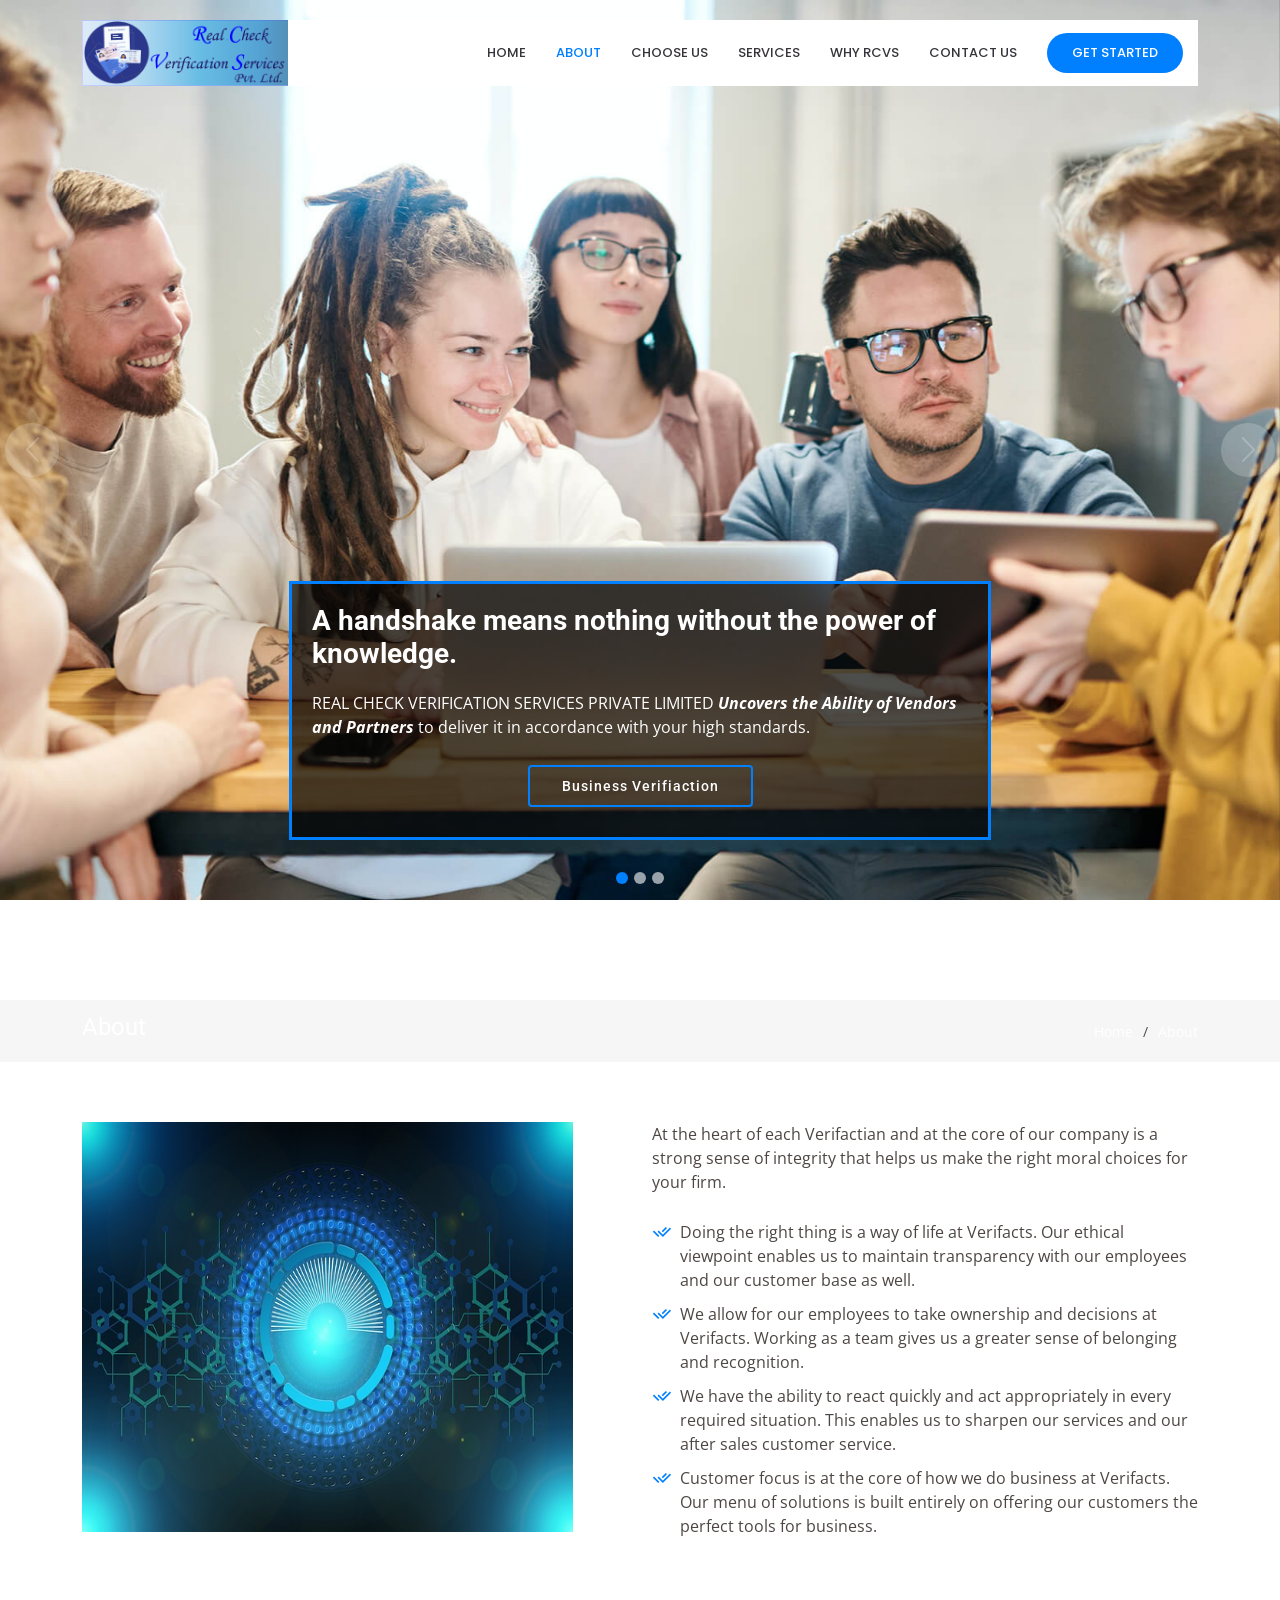
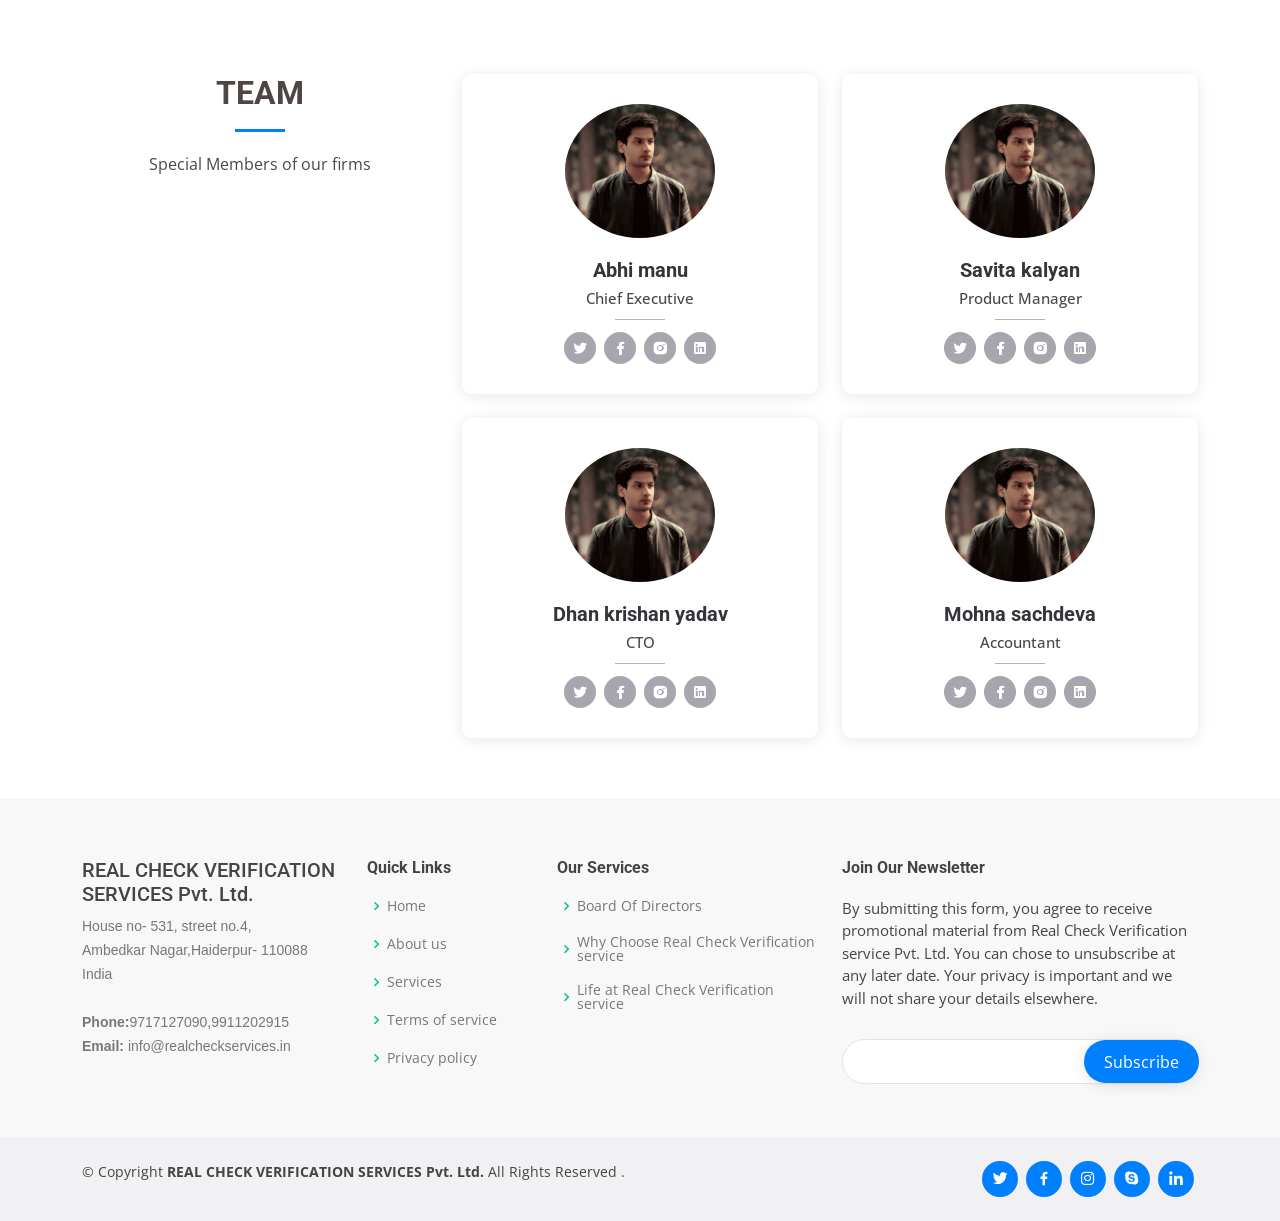
<file: about.html>
<!DOCTYPE html>
<html lang="en">
  <head>
    <meta charset="utf-8" />
    <meta content="width=device-width, initial-scale=1.0" name="viewport" />

    <title>Real Check Verifiaction Services Pvt. Ltd.</title>
    <meta content="" name="description" />
    <meta content="" name="keywords" />

    <!-- Favicons -->
    <link href="assets/img/LOGO2.png" rel="icon" />
    <link href="assets/img/LOGO2.png" rel="apple-touch-icon" />

    <!-- Google Fonts -->
    <link
      href="https://fonts.googleapis.com/css?family=Open+Sans:300,300i,400,400i,600,600i,700,700i|Roboto:300,300i,400,400i,500,500i,600,600i,700,700i|Poppins:300,300i,400,400i,500,500i,600,600i,700,700i"
      rel="stylesheet"
    />

    <!-- Vendor CSS Files -->
    <link href="assets/vendor/animate.css/animate.min.css" rel="stylesheet" />
    <link href="assets/vendor/aos/aos.css" rel="stylesheet" />
    <link
      href="assets/vendor/bootstrap/css/bootstrap.min.css"
      rel="stylesheet"
    />
    <link
      href="assets/vendor/bootstrap-icons/bootstrap-icons.css"
      rel="stylesheet"
    />
    <link href="assets/vendor/boxicons/css/boxicons.min.css" rel="stylesheet" />
    <link
      href="assets/vendor/glightbox/css/glightbox.min.css"
      rel="stylesheet"
    />
    <link href="assets/vendor/remixicon/remixicon.css" rel="stylesheet" />
    <link href="assets/vendor/swiper/swiper-bundle.min.css" rel="stylesheet" />

    <!--Main CSS File -->
    <link href="assets/css/style.css" rel="stylesheet" />
  </head>

  <body>
    <!-- ======= Header ======= -->
    <header id="header" class="fixed-top d-flex align-items-center">
      <div class="container">
        <div
          class="
            header-container
            d-flex
            align-items-center
            justify-content-between
          "
        >
          <a href="index.html"
            ><img src="assets/img/LOGO2.png" alt="" width="55%"
          /></a>

          <nav id="navbar" class="navbar">
            <ul>
              <li>
                <a class="nav-link scrollto" href="index.html">Home</a>
              </li>
              <li>
                <a class="nav-link scrollto active" href="about.html">About</a>
              </li>
              <li>
                <a class="nav-link scrollto" href="services.html">Choose Us</a>
              </li>
              <li>
                <a class="nav-link scrollto" href="portfolio.html">Services</a>
              </li>
              <li>
                <a class="nav-link scrollto" href="team.html">Why RCVS</a>
              </li>

              <li>
                <a class="nav-link scrollto" href="contact.html">Contact Us</a>
              </li>
              <li>
                <a class="getstarted scrollto" href="about.html">Get Started</a>
              </li>
            </ul>
            <i class="bi bi-list mobile-nav-toggle"></i>
          </nav>
          <!-- .navbar -->
        </div>
        <!-- End Header Container -->
      </div>
    </header>
    <!-- End Header -->

    <!-- ======= Hero Section ======= -->
    <section id="hero">
      <div
        id="heroCarousel"
        data-bs-interval="5000"
        class="carousel slide carousel-fade"
        data-bs-ride="carousel"
      >
        <div class="carousel-inner" role="listbox">
          <!-- Slide 1 -->
          <div
            class="carousel-item active"
            style="background-image: url(assets/img/slide/slide-1.jpg)"
          >
            <div class="carousel-container">
              <div class="carousel-content animate__animated animate__fadeInUp">
                <h2>
                  A handshake means nothing without the power of knowledge.
                </h2>
                <p>
                  REAL CHECK VERIFICATION SERVICES PRIVATE LIMITED
                  <b><i>Uncovers the Ability of Vendors and Partners </i></b>to
                  deliver it in accordance with your high standards.
                </p>
                <div class="text-center">
                  <a href="" class="btn-get-started">Business Verifiaction</a>
                </div>
              </div>
            </div>
          </div>

          <!-- Slide 2 -->
          <div
            class="carousel-item"
            style="background-image: url(assets/img/slide/slide-2.jpg)"
          >
            <div class="carousel-container">
              <div class="carousel-content animate__animated animate__fadeInUp">
                <h2>
                  There is more than meets the eye… and we will discover it.
                </h2>
                <p>REAL CHECK VERIFICATION SERVICES PRIVATE LIMITED.</p>
                <p>
                  We keep your company safe from hiring candidates that do not
                  fit your brand image and work ethic. Know more about our
                  competitively priced services.
                </p>
                <div class="text-center">
                  <a href="" class="btn-get-started">Connect to Us</a>
                </div>
              </div>
            </div>
          </div>

          <!-- Slide 3 -->
          <div
            class="carousel-item"
            style="background-image: url(assets/img/slide/slide-3.jpg)"
          >
            <div class="carousel-container">
              <div class="carousel-content animate__animated animate__fadeInUp">
                <h2>
                  We are here for you but we can be everywhere else as well!
                </h2>
                <p>
                  Our multi-tier array of
                  <b>background verification services </b>ensures that you are
                  able to <b>Integrate</b> all your functions with
                  <b>confidence.</b>
                </p>
                <div class="text-center">
                  <a href="" class="btn-get-started">Employee Verifiaction</a>
                </div>
              </div>
            </div>
          </div>
        </div>

        <a
          class="carousel-control-prev"
          href="#heroCarousel"
          role="button"
          data-bs-slide="prev"
        >
          <span
            class="carousel-control-prev-icon bi bi-chevron-left"
            aria-hidden="true"
          ></span>
        </a>

        <a
          class="carousel-control-next"
          href="#heroCarousel"
          role="button"
          data-bs-slide="next"
        >
          <span
            class="carousel-control-next-icon bi bi-chevron-right"
            aria-hidden="true"
          ></span>
        </a>

        <ol class="carousel-indicators" id="hero-carousel-indicators"></ol>
      </div>
    </section>
    <!-- End Hero -->

    <main id="main">
      <!-- ======= Breadcrumbs ======= -->
      <section id="breadcrumbs" class="breadcrumbs">
        <div class="container">
          <div class="d-flex justify-content-between align-items-center">
            <h2>About</h2>
            <ol>
              <li><a href="index.html">Home</a></li>
              <li>About</li>
            </ol>
          </div>
        </div>
      </section>
      <!-- End Breadcrumbs -->

      <!-- ======= About Us Section ======= -->
      <section id="about-us" class="about-us">
        <div class="container" data-aos="fade-up">
          <div class="row content">
            <div class="col-lg-6" data-aos="fade-right">
              <img
                src="./assets/img/portfolio/internet-3484139_640.jpg"
                style="width: 90%"
                height="95%"
              />
            </div>
            <div class="col-lg-6 pt-4 pt-lg-0" data-aos="fade-left">
              <p>
                At the heart of each Verifactian and at the core of our company
                is a strong sense of integrity that helps us make the right
                moral choices for your firm.
              </p>
              <ul>
                <li>
                  <i class="ri-check-double-line"></i> Doing the right thing is
                  a way of life at Verifacts. Our ethical viewpoint enables us
                  to maintain transparency with our employees and our customer
                  base as well.
                </li>
                <li>
                  <i class="ri-check-double-line"></i> We allow for our
                  employees to take ownership and decisions at Verifacts.
                  Working as a team gives us a greater sense of belonging and
                  recognition.
                </li>
                <li>
                  <i class="ri-check-double-line"></i> We have the ability to
                  react quickly and act appropriately in every required
                  situation. This enables us to sharpen our services and our
                  after sales customer service.
                </li>
                <li>
                  <i class="ri-check-double-line"></i>Customer focus is at the
                  core of how we do business at Verifacts. Our menu of solutions
                  is built entirely on offering our customers the perfect tools
                  for business.
                </li>
              </ul>
            </div>
          </div>
        </div>
      </section>
      <!-- End About Us Section -->

      <!-- ======= Team Section ======= -->
      <section id="team" class="team">
        <div class="container">
          <div class="row">
            <div class="col-lg-4">
              <div class="section-title" data-aos="fade-right">
                <h2>Team</h2>
                <p>Special Members of our firms</p>
              </div>
            </div>
            <div class="col-lg-8">
              <div class="row">
                <div class="col-lg-6">
                  <div class="member" data-aos="zoom-in" data-aos-delay="100">
                    <div class="pic">
                      <img
                        src="assets/img/team/model-6074857_640.jpg"
                        class="img-fluid"
                        alt=""
                      />
                    </div>
                    <div class="member-info">
                      <h4>Abhi manu</h4>
                      <span>Chief Executive</span>

                      <div class="social">
                        <a href=""><i class="ri-twitter-fill"></i></a>
                        <a href=""><i class="ri-facebook-fill"></i></a>
                        <a href=""><i class="ri-instagram-fill"></i></a>
                        <a href=""> <i class="ri-linkedin-box-fill"></i> </a>
                      </div>
                    </div>
                  </div>
                </div>

                <div class="col-lg-6 mt-4 mt-lg-0">
                  <div class="member" data-aos="zoom-in" data-aos-delay="200">
                    <div class="pic">
                      <img
                        src="assets/img/team/model-6074857_640.jpg"
                        class="img-fluid"
                        alt=""
                      />
                    </div>
                    <div class="member-info">
                      <h4>Savita kalyan</h4>
                      <span>Product Manager</span>

                      <div class="social">
                        <a href=""><i class="ri-twitter-fill"></i></a>
                        <a href=""><i class="ri-facebook-fill"></i></a>
                        <a href=""><i class="ri-instagram-fill"></i></a>
                        <a href=""> <i class="ri-linkedin-box-fill"></i> </a>
                      </div>
                    </div>
                  </div>
                </div>

                <div class="col-lg-6 mt-4">
                  <div class="member" data-aos="zoom-in" data-aos-delay="300">
                    <div class="pic">
                      <img
                        src="assets/img/team/model-6074857_640.jpg"
                        class="img-fluid"
                        alt=""
                      />
                    </div>
                    <div class="member-info">
                      <h4>Dhan krishan yadav</h4>
                      <span>CTO</span>

                      <div class="social">
                        <a href=""><i class="ri-twitter-fill"></i></a>
                        <a href=""><i class="ri-facebook-fill"></i></a>
                        <a href=""><i class="ri-instagram-fill"></i></a>
                        <a href=""> <i class="ri-linkedin-box-fill"></i> </a>
                      </div>
                    </div>
                  </div>
                </div>

                <div class="col-lg-6 mt-4">
                  <div class="member" data-aos="zoom-in" data-aos-delay="400">
                    <div class="pic">
                      <img
                        src="assets/img/team/model-6074857_640.jpg"
                        class="img-fluid"
                        alt=""
                      />
                    </div>
                    <div class="member-info">
                      <h4>Mohna sachdeva</h4>
                      <span>Accountant</span>

                      <div class="social">
                        <a href=""><i class="ri-twitter-fill"></i></a>
                        <a href=""><i class="ri-facebook-fill"></i></a>
                        <a href=""><i class="ri-instagram-fill"></i></a>
                        <a href=""> <i class="ri-linkedin-box-fill"></i> </a>
                      </div>
                    </div>
                  </div>
                </div>
              </div>
            </div>
          </div>
        </div>
      </section>
      <!-- End Team Section -->
    </main>
    <!-- End #main -->

    <!-- ======= Footer ======= -->
    <footer id="footer">
      <div class="footer-top">
        <div class="container">
          <div class="row">
            <div class="col-lg-3 col-md-6 footer-contact">
              <h3 style="font-size: 1.25rem">
                REAL CHECK VERIFICATION SERVICES Pvt. Ltd.
              </h3>
              <p>
                House no- 531, street no.4,<br />
                Ambedkar Nagar,Haiderpur- 110088<br />
                India <br /><br />
                <strong>Phone:</strong>9717127090,9911202915<br />
                <strong>Email:</strong> info@realcheckservices.in<br />
              </p>
            </div>

            <div class="col-lg-2 col-md-6 footer-links">
              <h4>Quick Links</h4>
              <ul>
                <li>
                  <i class="bx bx-chevron-right"></i> <a href="#">Home</a>
                </li>
                <li>
                  <i class="bx bx-chevron-right"></i> <a href="#">About us</a>
                </li>
                <li>
                  <i class="bx bx-chevron-right"></i> <a href="#">Services</a>
                </li>
                <li>
                  <i class="bx bx-chevron-right"></i>
                  <a href="#">Terms of service</a>
                </li>
                <li>
                  <i class="bx bx-chevron-right"></i>
                  <a href="#">Privacy policy</a>
                </li>
              </ul>
            </div>

            <div class="col-lg-3 col-md-6 footer-links">
              <h4>Our Services</h4>
              <ul>
                <li>
                  <i class="bx bx-chevron-right"></i>
                  <a href="#">Board Of Directors</a>
                </li>
                <li>
                  <i class="bx bx-chevron-right"></i>
                  <a href="#">Why Choose Real Check Verification service</a>
                </li>
                <li>
                  <i class="bx bx-chevron-right"></i>
                  <a href="#">Life at Real Check Verification service</a>
                </li>
              </ul>
            </div>

            <div class="col-lg-4 col-md-6 footer-newsletter">
              <h4>Join Our Newsletter</h4>
              <p>
                By submitting this form, you agree to receive promotional
                material from Real Check Verification service Pvt. Ltd. You can
                chose to unsubscribe at any later date. Your privacy is
                important and we will not share your details elsewhere.
              </p>
              <form action="" method="post">
                <input type="email" name="email" /><input
                  type="submit"
                  value="Subscribe"
                />
              </form>
            </div>
          </div>
        </div>
      </div>

      <div class="container d-md-flex py-4">
        <div class="me-md-auto text-center text-md-start">
          <div class="copyright" style="text-align: center">
            &copy; Copyright
            <strong
              ><span>REAL CHECK VERIFICATION SERVICES Pvt. Ltd.</span></strong
            >
            All Rights Reserved .
          </div>
        </div>
        <div class="social-links text-center text-md-right pt-3 pt-md-0">
          <a href="#" class="twitter"><i class="bx bxl-twitter"></i></a>
          <a href="#" class="facebook"><i class="bx bxl-facebook"></i></a>
          <a href="#" class="instagram"><i class="bx bxl-instagram"></i></a>
          <a href="#" class="google-plus"><i class="bx bxl-skype"></i></a>
          <a href="#" class="linkedin"><i class="bx bxl-linkedin"></i></a>
        </div>
      </div>
    </footer>
    <!-- End Footer -->
    <a
      href="#"
      class="back-to-top d-flex align-items-center justify-content-center"
      ><i class="bi bi-arrow-up-short"></i
    ></a>

    <!-- Vendor JS Files -->
    <script src="assets/vendor/aos/aos.js"></script>
    <script src="assets/vendor/bootstrap/js/bootstrap.bundle.min.js"></script>
    <script src="assets/vendor/glightbox/js/glightbox.min.js"></script>
    <script src="assets/vendor/isotope-layout/isotope.pkgd.min.js"></script>
    <script src="assets/vendor/php-email-form/validate.js"></script>
    <script src="assets/vendor/swiper/swiper-bundle.min.js"></script>
    <script src="assets/vendor/waypoints/noframework.waypoints.js"></script>

    <!-- Template Main JS File -->
    <script src="assets/js/main.js"></script>
  </body>
</html>
</file>
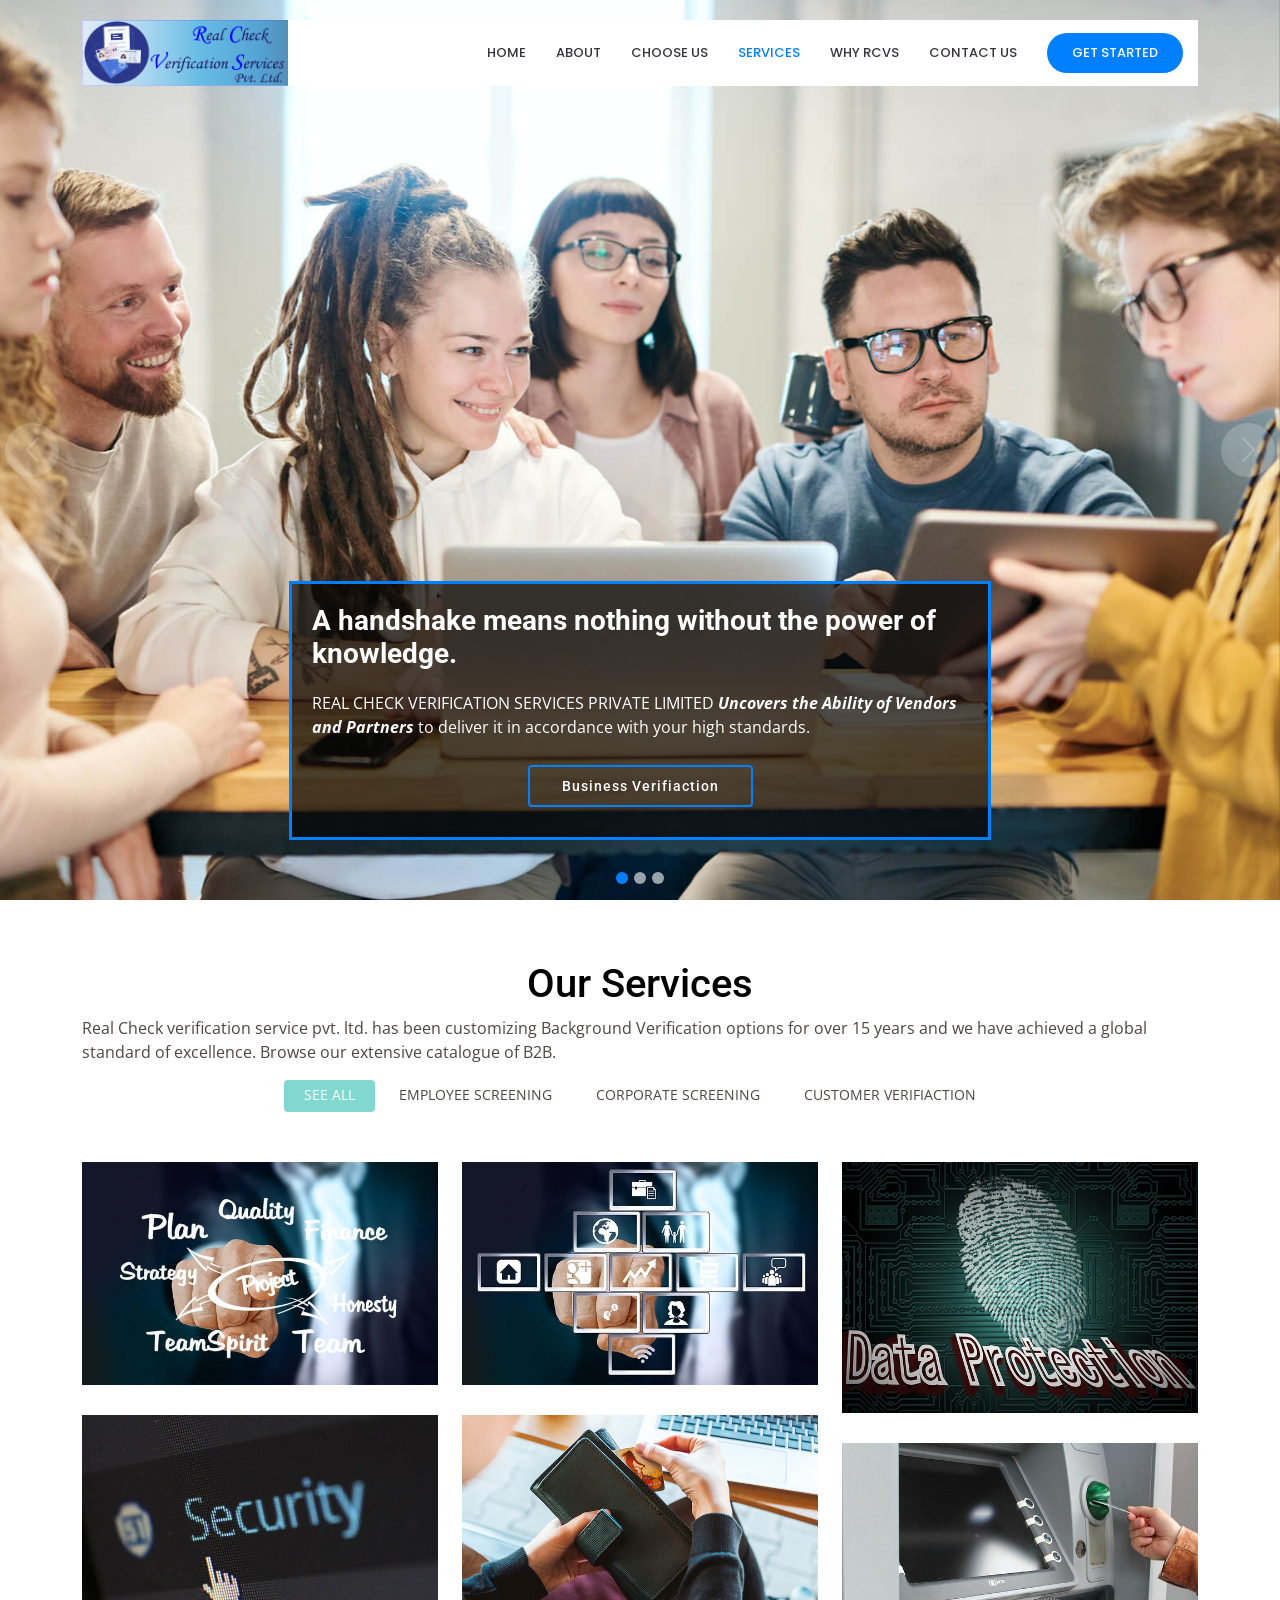
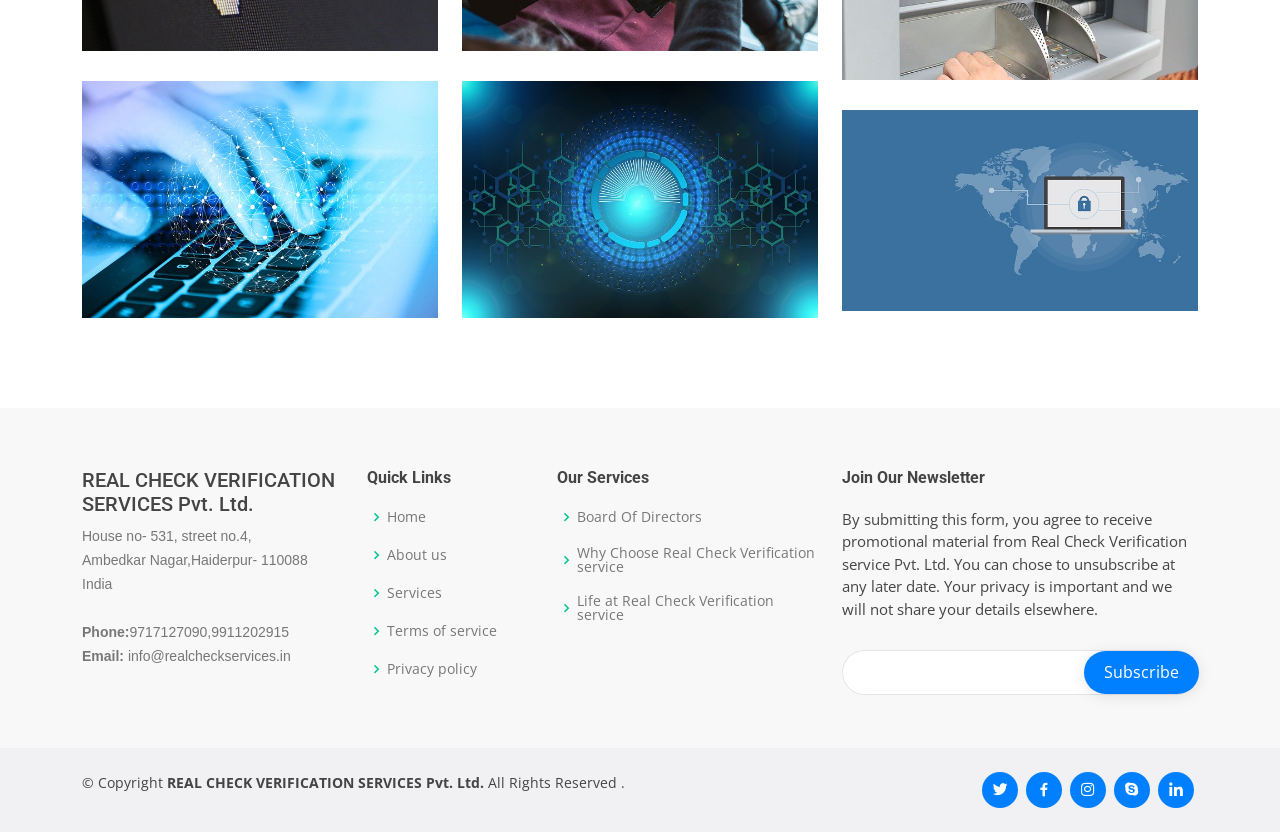
<file: portfolio.html>
<!DOCTYPE html>
<html lang="en">

<head>
  <meta charset="utf-8">
  <meta content="width=device-width, initial-scale=1.0" name="viewport">

  <title>Portfolio - Company Bootstrap Template</title>
  <meta content="" name="description">
  <meta content="" name="keywords">

  <!-- Favicons -->
  <link href="assets/img/favicon.png" rel="icon">
  <link href="assets/img/apple-touch-icon.png" rel="apple-touch-icon">

  <!-- Google Fonts -->
  <link href="https://fonts.googleapis.com/css?family=Open+Sans:300,300i,400,400i,600,600i,700,700i|Roboto:300,300i,400,400i,500,500i,600,600i,700,700i|Poppins:300,300i,400,400i,500,500i,600,600i,700,700i" rel="stylesheet">

  <!-- Vendor CSS Files -->
  <link href="assets/vendor/animate.css/animate.min.css" rel="stylesheet">
  <link href="assets/vendor/aos/aos.css" rel="stylesheet">
  <link href="assets/vendor/bootstrap/css/bootstrap.min.css" rel="stylesheet">
  <link href="assets/vendor/bootstrap-icons/bootstrap-icons.css" rel="stylesheet">
  <link href="assets/vendor/boxicons/css/boxicons.min.css" rel="stylesheet">
  <link href="assets/vendor/glightbox/css/glightbox.min.css" rel="stylesheet">
  <link href="assets/vendor/remixicon/remixicon.css" rel="stylesheet">
  <link href="assets/vendor/swiper/swiper-bundle.min.css" rel="stylesheet">

  <!-- Template Main CSS File -->
  <link href="assets/css/style.css" rel="stylesheet">

 
</head>

<body>

    <!-- ======= Header ======= -->
    <header id="header" class="fixed-top d-flex align-items-center">
      <div class="container">
        <div
          class="
            header-container
            d-flex
            align-items-center
            justify-content-between
          "
        >
          <a href="index.html"
            ><img src="assets/img/LOGO2.png" alt="" width="55%"
          /></a>
         
          <nav id="navbar" class="navbar">
            <ul>
              <li>
                <a class="nav-link scrollto " href="index.html">Home</a>
              </li>
              <li><a class="nav-link scrollto" href="about.html">About</a></li>
              <li>
                <a class="nav-link scrollto" href="services.html"
                  >Choose Us</a
                >
              </li>
              <li>
                <a class="nav-link scrollto active" href="portfolio.html">Services</a>
              </li>
              <li>
                <a class="nav-link scrollto" href="team.html">Why RCVS</a>
              </li>

              <li>
                <a class="nav-link scrollto" href="contact.html">Contact Us</a>
              </li>
              <li>
                <a class="getstarted scrollto" href="about.html">Get Started</a>
              </li>
            </ul>
            <i class="bi bi-list mobile-nav-toggle"></i>
          </nav>
          <!-- .navbar -->
      
    </div>
  </header><!-- End Header -->

  <main id="main">

     <!-- ======= Hero Section ======= -->
     <section id="hero">
      <div
        id="heroCarousel"
        data-bs-interval="5000"
        class="carousel slide carousel-fade"
        data-bs-ride="carousel"
      >
        <div class="carousel-inner" role="listbox">
          <!-- Slide 1 -->
          <div
            class="carousel-item active"
            style="background-image: url(assets/img/slide/slide-1.jpg)"
          >
            <div class="carousel-container">
              <div class="carousel-content animate__animated animate__fadeInUp">
                <h2>
                  A handshake means nothing without the power of knowledge.
                </h2>
                <p>
                  REAL CHECK VERIFICATION SERVICES PRIVATE LIMITED
                  <b><i>Uncovers the Ability of Vendors and Partners </i></b>to
                  deliver it in accordance with your high standards.
                </p>
                <div class="text-center">
                  <a href="" class="btn-get-started">Business Verifiaction</a>
                </div>
              </div>
            </div>
          </div>

          <!-- Slide 2 -->
          <div
            class="carousel-item"
            style="background-image: url(assets/img/slide/slide-2.jpg)"
          >
            <div class="carousel-container">
              <div class="carousel-content animate__animated animate__fadeInUp">
                <h2>
                  There is more than meets the eye… and we will discover it.
                </h2>
                <p>REAL CHECK VERIFICATION SERVICES PRIVATE LIMITED.</p>
                <p>
                  We keep your company safe from hiring candidates that do not
                  fit your brand image and work ethic. Know more about our
                  competitively priced services.
                </p>
                <div class="text-center">
                  <a href="" class="btn-get-started">Connect to Us</a>
                </div>
              </div>
            </div>
          </div>

          <!-- Slide 3 -->
          <div
            class="carousel-item"
            style="background-image: url(assets/img/slide/slide-3.jpg)"
          >
            <div class="carousel-container">
              <div class="carousel-content animate__animated animate__fadeInUp">
                <h2>
                  We are here for you but we can be everywhere else as well!
                </h2>
                <p>
                  Our multi-tier array of
                  <b>background verification services </b>ensures that you are
                  able to <b>Integrate</b> all your functions with
                  <b>confidence.</b>
                </p>
                <div class="text-center">
                  <a href="" class="btn-get-started">Employee Verifiaction</a>
                </div>
              </div>
            </div>
          </div>
        </div>

        <a
          class="carousel-control-prev"
          href="#heroCarousel"
          role="button"
          data-bs-slide="prev"
        >
          <span
            class="carousel-control-prev-icon bi bi-chevron-left"
            aria-hidden="true"
          ></span>
        </a>

        <a
          class="carousel-control-next"
          href="#heroCarousel"
          role="button"
          data-bs-slide="next"
        >
          <span
            class="carousel-control-next-icon bi bi-chevron-right"
            aria-hidden="true"
          ></span>
        </a>

        <ol class="carousel-indicators" id="hero-carousel-indicators"></ol>
      </div>
    </section>
    <!-- End Hero -->

           <!-- ======= Service Section ======= -->
           <section id="portfolio" class="portfolio">
            <div class="container">
              <h1 style="text-align: center; color:black ;">Our Services</h1>
              <p>Real Check verification service pvt. ltd. has been customizing Background Verification options for over 15 years and we have achieved a global standard of excellence. Browse our extensive catalogue of B2B.</p>
              <div class="row" data-aos="fade-up">
                <div class="col-lg-12 d-flex justify-content-center">
                  <ul id="portfolio-flters">
                    <li data-filter="*" class="filter-active"> See All</li>
                    <li data-filter=".filter-app">Employee Screening</li>
                    <li data-filter=".filter-card">Corporate Screening</li>
                    <li data-filter=".filter-web">Customer Verifiaction</li>
                  </ul>
                </div>
              </div>
      
              <div class="row portfolio-container" data-aos="fade-up">
      
                <div class="col-lg-4 col-md-6 portfolio-item filter-Employee Screening">
                  <img src="assets/img/portfolio/businessman-3105873_640.jpg" class="img-fluid" alt="">
                  <div class="portfolio-info">
                    <h4>Employee Screening 1</h4>
                    <p>Employee Screening</p>
                    <a href="assets/img/portfolio/businessman-3105873_640.jpg" data-gallery="portfolioGallery" class="portfolio-lightbox preview-link" title="Employee Screening 1"><i class="bx bx-plus"></i></a>
                    <a href="servicedetails.html" class="details-link" title="More Details"><i class="bx bx-link"></i></a>
                  </div>
                </div>
      
                <div class="col-lg-4 col-md-6 portfolio-item filter-web">
                  <img src="assets/img/portfolio/success-2917048_640.jpg" class="img-fluid" alt="">
                  <div class="portfolio-info">
                    <h4>Customer Verifiaction 3</h4>
                    <p>Customer Verifiaction</p>
                    <a href="assets/img/portfolio/success-2917048_640.jpg" data-gallery="portfolioGallery" class="portfolio-lightbox preview-link" title="Customer Verifiaction 3"><i class="bx bx-plus"></i></a>
                    <a href="servicedetails.html" class="details-link" title="More Details"><i class="bx bx-link"></i></a>
                  </div>
                </div>
      
                <div class="col-lg-4 col-md-6 portfolio-item filter-app">
                  <img src="assets/img/portfolio/fingerprint-979598_640.jpg" class="img-fluid" alt="">
                  <div class="portfolio-info">
                    <h4>Employee Screening 2</h4>
                    <p>Employee Screening</p>
                    <a href="assets/img/portfolio/fingerprint-979598_640.jpg" data-gallery="portfolioGallery" class="portfolio-lightbox preview-link" title="Employee Screening 2"><i class="bx bx-plus"></i></a>
                    <a href="servicedetails.html" class="details-link" title="More Details"><i class="bx bx-link"></i></a>
                  </div>
                </div>
      
                <div class="col-lg-4 col-md-6 portfolio-item filter-card">
                  <img src="assets/img/portfolio/security-265130_640.jpg" class="img-fluid" alt="">
                  <div class="portfolio-info">
                    <h4>Customer Verifiaction 2</h4>
                    <p>Customer Verifiaction</p>
                    <a href="assets/img/portfolio/security-265130_640.jpg" data-gallery="portfolioGallery" class="portfolio-lightbox preview-link" title="Customer Verifiaction 2"><i class="bx bx-plus"></i></a>
                    <a href="servicedetails.html" class="details-link" title="More Details"><i class="bx bx-link"></i></a>
                  </div>
                </div>
      
                <div class="col-lg-4 col-md-6 portfolio-item filter-web">
                  <img src="assets/img/portfolio/wallet-2125548_640.jpg" class="img-fluid" alt="">
                  <div class="portfolio-info">
                    <h4>Customer Verifiaction 2</h4>
                    <p>Customer Verifiaction</p>
                    <a href="assets/img/portfolio/wallet-2125548_640.jpg" data-gallery="portfolioGallery" class="portfolio-lightbox preview-link" title="Customer Verifiaction 2"><i class="bx bx-plus"></i></a>
                    <a href="service-etails.html" class="details-link" title="More Details"><i class="bx bx-link"></i></a>
                  </div>
                </div>
      
                <div class="col-lg-4 col-md-6 portfolio-item filter-app">
                  <img src="assets/img/portfolio/atm-1524870_640.jpg" class="img-fluid" alt="">
                  <div class="portfolio-info">
                    <h4>Employee Screening 3</h4>
                    <p>Employee Screening</p>
                    <a href="assets/img/portfolio/atm-1524870_640.jpg" data-gallery="portfolioGallery" class="portfolio-lightbox preview-link" title="Employee Screening 3"><i class="bx bx-plus"></i></a>
                    <a href="servicedetails.html" class="details-link" title="More Details"><i class="bx bx-link"></i></a>
                  </div>
                </div>
      
                <div class="col-lg-4 col-md-6 portfolio-item filter-card">
                  <img src="assets/img/portfolio/network-3664108_640.jpg" class="img-fluid" alt="">
                  <div class="portfolio-info">
                    <h4>Customer Verifiaction 1</h4>
                    <p>Customer Verifiaction</p>
                    <a href="assets/img/portfolio/network-3664108_640.jpg" data-gallery="portfolioGallery" class="portfolio-lightbox preview-link" title="Customer Verifiaction 1"><i class="bx bx-plus"></i></a>
                    <a href="servicedetails.html" class="details-link" title="More Details"><i class="bx bx-link"></i></a>
                  </div>
                </div>
      
                <div class="col-lg-4 col-md-6 portfolio-item filter-card">
                  <img src="assets/img/portfolio/internet-3484139_640.jpg" class="img-fluid" alt="">
                  <div class="portfolio-info">
                    <h4>Customer Verifiaction 3</h4>
                    <p>Customer Verifiaction</p>
                    <a href="assets/img/portfolio/internet-3484139_640.jpg" data-gallery="portfolioGallery" class="portfolio-lightbox preview-link" title="Customer Verifiaction 3"><i class="bx bx-plus"></i></a>
                    <a href="servicedetails.html" class="details-link" title="More Details"><i class="bx bx-link"></i></a>
                  </div>
                </div>
      
                <div class="col-lg-4 col-md-6 portfolio-item filter-web">
                  <img src="assets/img/portfolio/cyber-security-2296269_640.jpg" class="img-fluid" alt="">
                  <div class="portfolio-info">
                    <h4>Customer Verifiaction 3</h4>
                    <p>Customer Verifiaction</p>
                    <a href="assets/img/portfolio/cyber-security-2296269_640.jpg" data-gallery="portfolioGallery" class="portfolio-lightbox preview-link" title="Customer Verifiaction 3"><i class="bx bx-plus"></i></a>
                    <a href="servicedetails.html" class="details-link" title="More Details"><i class="bx bx-link"></i></a>
                  </div>
                </div>
      
              </div>
      
            </div>
          </section>
          <!-- End Portfolio Section -->

  </main><!-- End #main -->

  
    <!-- ======= Footer ======= -->
    <footer id="footer">
      <div class="footer-top">
        <div class="container">
          <div class="row">
            <div class="col-lg-3 col-md-6 footer-contact">
              <h3 style="font-size: 1.25rem;">REAL CHECK VERIFICATION SERVICES Pvt. Ltd.</h3>
              <p>
                House no- 531, street no.4,<br />
                Ambedkar Nagar,Haiderpur- 110088<br />
                India <br /><br />
                <strong>Phone:</strong>9717127090,9911202915<br />
                <strong>Email:</strong> info@realcheckservices.in<br />
              </p>
            </div>

            <div class="col-lg-2 col-md-6 footer-links">
              <h4>Quick Links</h4>
              <ul>
                <li>
                  <i class="bx bx-chevron-right"></i> <a href="#">Home</a>
                </li>
                <li>
                  <i class="bx bx-chevron-right"></i> <a href="#">About us</a>
                </li>
                <li>
                  <i class="bx bx-chevron-right"></i> <a href="#">Services</a>
                </li>
                <li>
                  <i class="bx bx-chevron-right"></i>
                  <a href="#">Terms of service</a>
                </li>
                <li>
                  <i class="bx bx-chevron-right"></i>
                  <a href="#">Privacy policy</a>
                </li>
              </ul>
            </div>

            <div class="col-lg-3 col-md-6 footer-links">
              <h4>Our Services</h4>
              <ul>
                <li>
                  <i class="bx bx-chevron-right"></i> <a href="#">Board Of Directors</a>
                </li>
                <li>
                  <i class="bx bx-chevron-right"></i>
                  <a href="#">Why Choose Real Check Verification service</a>
                </li>
                <li>
                  <i class="bx bx-chevron-right"></i>
                  <a href="#">Life at Real Check Verification service</a>
                </li>
              </ul>
            </div>

            <div class="col-lg-4 col-md-6 footer-newsletter">
              <h4>Join Our Newsletter</h4>
              <p>
                By submitting this form, you agree to receive promotional material from Real Check Verification service Pvt. Ltd. You can chose to unsubscribe at any later date. Your privacy is important and we will not share your details elsewhere.
              </p>
              <form action="" method="post">
                <input type="email" name="email" /><input
                  type="submit"
                  value="Subscribe"
                />
              </form>
            </div>
          </div>
        </div>
      </div>

      <div class="container d-md-flex py-4">
        <div class="me-md-auto text-center text-md-start">
          <div class="copyright" style="text-align: center;">
            &copy; Copyright <strong><span>REAL CHECK VERIFICATION SERVICES Pvt. Ltd.</span></strong
            > All Rights Reserved .
          </div>
        </div>
        <div class="social-links text-center text-md-right pt-3 pt-md-0">
          <a href="#" class="twitter"><i class="bx bxl-twitter"></i></a>
          <a href="#" class="facebook"><i class="bx bxl-facebook"></i></a>
          <a href="#" class="instagram"><i class="bx bxl-instagram"></i></a>
          <a href="#" class="google-plus"><i class="bx bxl-skype"></i></a>
          <a href="#" class="linkedin"><i class="bx bxl-linkedin"></i></a>
        </div>
      </div>
    </footer>
    <!-- End Footer -->

  <a href="#" class="back-to-top d-flex align-items-center justify-content-center"><i class="bi bi-arrow-up-short"></i></a>

  <!-- Vendor JS Files -->
  <script src="assets/vendor/aos/aos.js"></script>
  <script src="assets/vendor/bootstrap/js/bootstrap.bundle.min.js"></script>
  <script src="assets/vendor/glightbox/js/glightbox.min.js"></script>
  <script src="assets/vendor/isotope-layout/isotope.pkgd.min.js"></script>
  <script src="assets/vendor/php-email-form/validate.js"></script>
  <script src="assets/vendor/swiper/swiper-bundle.min.js"></script>
  <script src="assets/vendor/waypoints/noframework.waypoints.js"></script>

  <!-- Template Main JS File -->
  <script src="assets/js/main.js"></script>

</body>

</html>
</file>
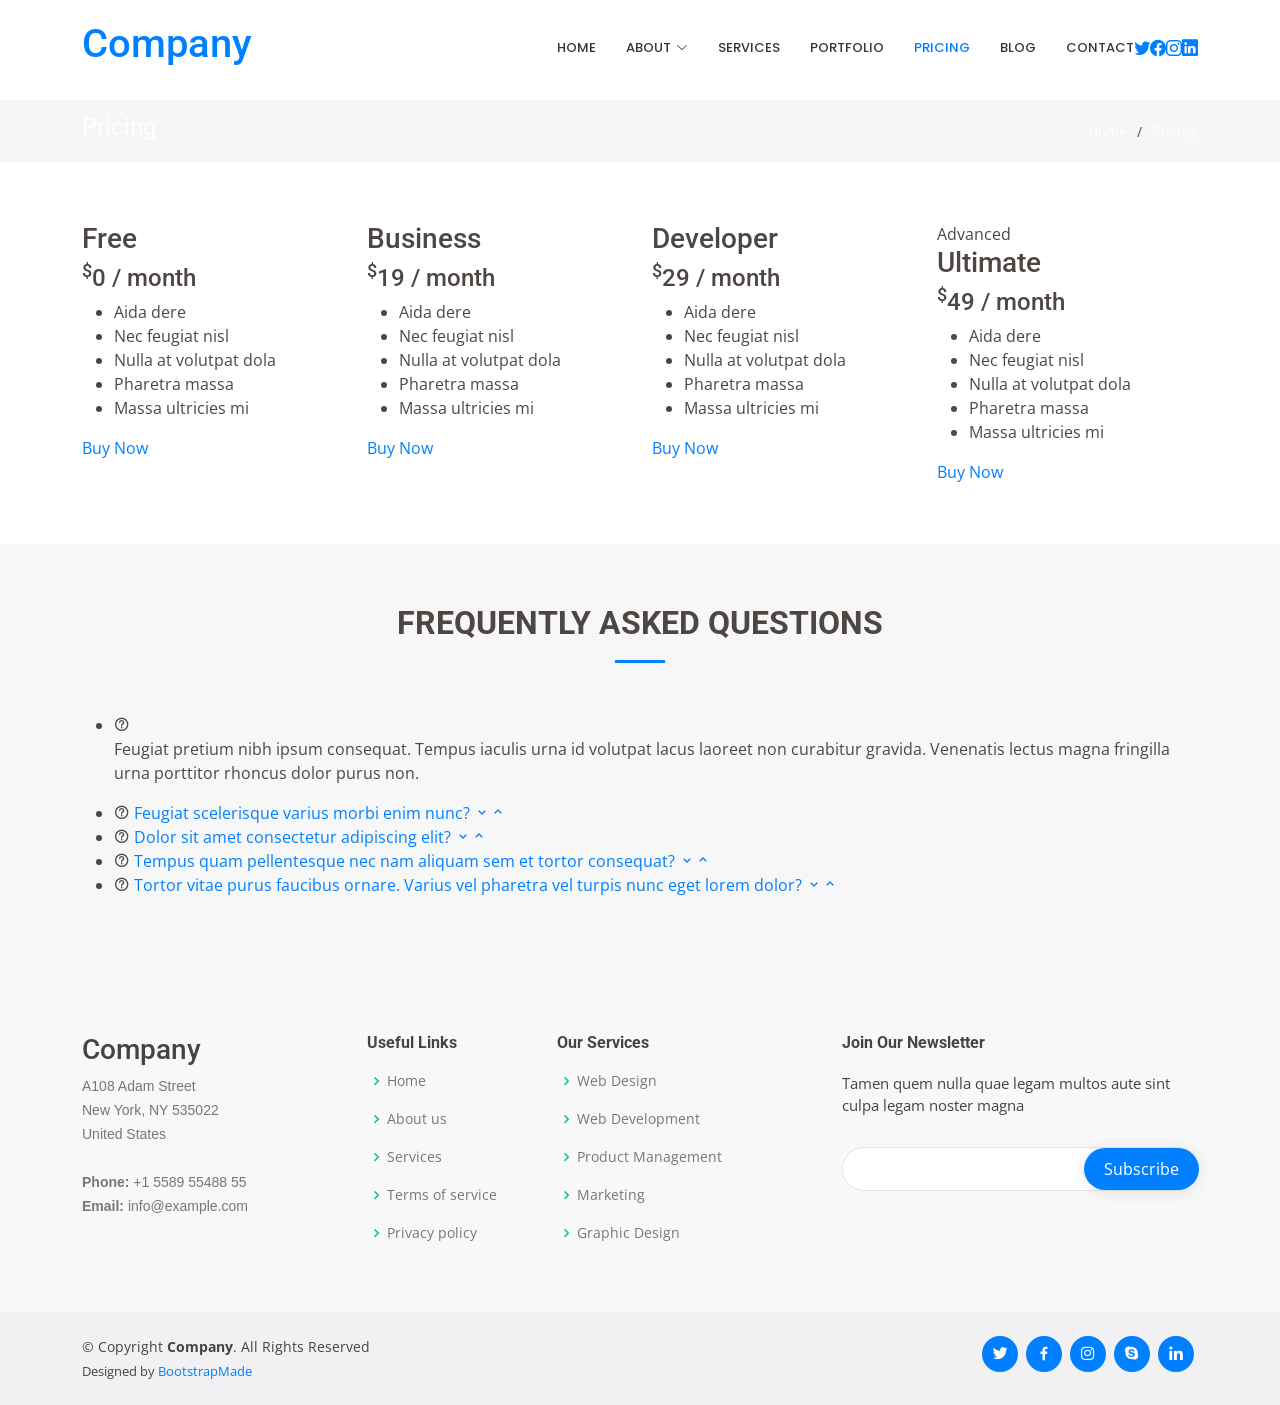
<file: pricing.html>
<!DOCTYPE html>
<html lang="en">

<head>
  <meta charset="utf-8">
  <meta content="width=device-width, initial-scale=1.0" name="viewport">

  <title>Pricing - Company Bootstrap Template</title>
  <meta content="" name="description">
  <meta content="" name="keywords">

  <!-- Favicons -->
  <link href="assets/img/favicon.png" rel="icon">
  <link href="assets/img/apple-touch-icon.png" rel="apple-touch-icon">

  <!-- Google Fonts -->
  <link href="https://fonts.googleapis.com/css?family=Open+Sans:300,300i,400,400i,600,600i,700,700i|Roboto:300,300i,400,400i,500,500i,600,600i,700,700i|Poppins:300,300i,400,400i,500,500i,600,600i,700,700i" rel="stylesheet">

  <!-- Vendor CSS Files -->
  <link href="assets/vendor/animate.css/animate.min.css" rel="stylesheet">
  <link href="assets/vendor/aos/aos.css" rel="stylesheet">
  <link href="assets/vendor/bootstrap/css/bootstrap.min.css" rel="stylesheet">
  <link href="assets/vendor/bootstrap-icons/bootstrap-icons.css" rel="stylesheet">
  <link href="assets/vendor/boxicons/css/boxicons.min.css" rel="stylesheet">
  <link href="assets/vendor/glightbox/css/glightbox.min.css" rel="stylesheet">
  <link href="assets/vendor/remixicon/remixicon.css" rel="stylesheet">
  <link href="assets/vendor/swiper/swiper-bundle.min.css" rel="stylesheet">

  <!-- Template Main CSS File -->
  <link href="assets/css/style.css" rel="stylesheet">

  <!-- =======================================================
  * Template Name: Company - v4.3.0
  * Template URL: https://bootstrapmade.com/company-free-html-bootstrap-template/
  * Author: BootstrapMade.com
  * License: https://bootstrapmade.com/license/
  ======================================================== -->
</head>

<body>

  <!-- ======= Header ======= -->
  <header id="header" class="fixed-top">
    <div class="container d-flex align-items-center">

      <h1 class="logo me-auto"><a href="index.html"><span>Com</span>pany</a></h1>
      <!-- Uncomment below if you prefer to use an image logo -->
      <!-- <a href="index.html" class="logo me-auto me-lg-0"><img src="assets/img/logo.png" alt="" class="img-fluid"></a>-->

      <nav id="navbar" class="navbar order-last order-lg-0">
        <ul>
          <li><a href="index.html">Home</a></li>

          <li class="dropdown"><a href="#"><span>About</span> <i class="bi bi-chevron-down"></i></a>
            <ul>
              <li><a href="about.html">About Us</a></li>
              <li><a href="team.html">Team</a></li>
              <li><a href="testimonials.html">Testimonials</a></li>
              <li class="dropdown"><a href="#"><span>Deep Drop Down</span> <i class="bi bi-chevron-right"></i></a>
                <ul>
                  <li><a href="#">Deep Drop Down 1</a></li>
                  <li><a href="#">Deep Drop Down 2</a></li>
                  <li><a href="#">Deep Drop Down 3</a></li>
                  <li><a href="#">Deep Drop Down 4</a></li>
                  <li><a href="#">Deep Drop Down 5</a></li>
                </ul>
              </li>
            </ul>
          </li>

          <li><a href="services.html">Services</a></li>
          <li><a href="portfolio.html">Portfolio</a></li>
          <li><a href="pricing.html" class="active">Pricing</a></li>
          <li><a href="blog.html">Blog</a></li>
          <li><a href="contact.html">Contact</a></li>

        </ul>
        <i class="bi bi-list mobile-nav-toggle"></i>
      </nav><!-- .navbar -->

      <div class="header-social-links d-flex">
        <a href="#" class="twitter"><i class="bu bi-twitter"></i></a>
        <a href="#" class="facebook"><i class="bu bi-facebook"></i></a>
        <a href="#" class="instagram"><i class="bu bi-instagram"></i></a>
        <a href="#" class="linkedin"><i class="bu bi-linkedin"></i></i></a>
      </div>

    </div>
  </header><!-- End Header -->

  <main id="main">

    <!-- ======= Breadcrumbs ======= -->
    <section id="breadcrumbs" class="breadcrumbs">
      <div class="container">

        <div class="d-flex justify-content-between align-items-center">
          <h2>Pricing</h2>
          <ol>
            <li><a href="index.html">Home</a></li>
            <li>Pricing</li>
          </ol>
        </div>

      </div>
    </section><!-- End Breadcrumbs -->

    <!-- ======= Pricing Section ======= -->
    <section id="pricing" class="pricing">
      <div class="container" data-aos="fade-up">

        <div class="row">

          <div class="col-lg-3 col-md-6">
            <div class="box">
              <h3>Free</h3>
              <h4><sup>$</sup>0<span> / month</span></h4>
              <ul>
                <li>Aida dere</li>
                <li>Nec feugiat nisl</li>
                <li>Nulla at volutpat dola</li>
                <li class="na">Pharetra massa</li>
                <li class="na">Massa ultricies mi</li>
              </ul>
              <div class="btn-wrap">
                <a href="#" class="btn-buy">Buy Now</a>
              </div>
            </div>
          </div>

          <div class="col-lg-3 col-md-6 mt-4 mt-md-0">
            <div class="box featured">
              <h3>Business</h3>
              <h4><sup>$</sup>19<span> / month</span></h4>
              <ul>
                <li>Aida dere</li>
                <li>Nec feugiat nisl</li>
                <li>Nulla at volutpat dola</li>
                <li>Pharetra massa</li>
                <li class="na">Massa ultricies mi</li>
              </ul>
              <div class="btn-wrap">
                <a href="#" class="btn-buy">Buy Now</a>
              </div>
            </div>
          </div>

          <div class="col-lg-3 col-md-6 mt-4 mt-lg-0">
            <div class="box">
              <h3>Developer</h3>
              <h4><sup>$</sup>29<span> / month</span></h4>
              <ul>
                <li>Aida dere</li>
                <li>Nec feugiat nisl</li>
                <li>Nulla at volutpat dola</li>
                <li>Pharetra massa</li>
                <li>Massa ultricies mi</li>
              </ul>
              <div class="btn-wrap">
                <a href="#" class="btn-buy">Buy Now</a>
              </div>
            </div>
          </div>

          <div class="col-lg-3 col-md-6 mt-4 mt-lg-0">
            <div class="box">
              <span class="advanced">Advanced</span>
              <h3>Ultimate</h3>
              <h4><sup>$</sup>49<span> / month</span></h4>
              <ul>
                <li>Aida dere</li>
                <li>Nec feugiat nisl</li>
                <li>Nulla at volutpat dola</li>
                <li>Pharetra massa</li>
                <li>Massa ultricies mi</li>
              </ul>
              <div class="btn-wrap">
                <a href="#" class="btn-buy">Buy Now</a>
              </div>
            </div>
          </div>

        </div>

      </div>
    </section><!-- End Pricing Section -->

    <!-- ======= Frequently Asked Questions Section ======= -->
    <section id="faq" class="faq section-bg">
      <div class="container" data-aos="fade-up">

        <div class="section-title">
          <h2>Frequently Asked Questions</h2>
        </div>

        <div class="faq-list">
          <ul>
            <li data-aos="fade-up">
              <i class="bx bx-help-circle icon-help"></i> <a data-bs-toggle="collapse" class="collapse" data-bs-target="#faq-list-1">Non consectetur a erat nam at lectus urna duis? <i class="bx bx-chevron-down icon-show"></i><i class="bx bx-chevron-up icon-close"></i></a>
              <div id="faq-list-1" class="collapse show" data-bs-parent=".faq-list">
                <p>
                  Feugiat pretium nibh ipsum consequat. Tempus iaculis urna id volutpat lacus laoreet non curabitur gravida. Venenatis lectus magna fringilla urna porttitor rhoncus dolor purus non.
                </p>
              </div>
            </li>

            <li data-aos="fade-up" data-aos-delay="100">
              <i class="bx bx-help-circle icon-help"></i> <a data-bs-toggle="collapse" data-bs-target="#faq-list-2" class="collapsed">Feugiat scelerisque varius morbi enim nunc? <i class="bx bx-chevron-down icon-show"></i><i class="bx bx-chevron-up icon-close"></i></a>
              <div id="faq-list-2" class="collapse" data-bs-parent=".faq-list">
                <p>
                  Dolor sit amet consectetur adipiscing elit pellentesque habitant morbi. Id interdum velit laoreet id donec ultrices. Fringilla phasellus faucibus scelerisque eleifend donec pretium. Est pellentesque elit ullamcorper dignissim. Mauris ultrices eros in cursus turpis massa tincidunt dui.
                </p>
              </div>
            </li>

            <li data-aos="fade-up" data-aos-delay="200">
              <i class="bx bx-help-circle icon-help"></i> <a data-bs-toggle="collapse" data-bs-target="#faq-list-3" class="collapsed">Dolor sit amet consectetur adipiscing elit? <i class="bx bx-chevron-down icon-show"></i><i class="bx bx-chevron-up icon-close"></i></a>
              <div id="faq-list-3" class="collapse" data-bs-parent=".faq-list">
                <p>
                  Eleifend mi in nulla posuere sollicitudin aliquam ultrices sagittis orci. Faucibus pulvinar elementum integer enim. Sem nulla pharetra diam sit amet nisl suscipit. Rutrum tellus pellentesque eu tincidunt. Lectus urna duis convallis convallis tellus. Urna molestie at elementum eu facilisis sed odio morbi quis
                </p>
              </div>
            </li>

            <li data-aos="fade-up" data-aos-delay="300">
              <i class="bx bx-help-circle icon-help"></i> <a data-bs-toggle="collapse" data-bs-target="#faq-list-4" class="collapsed">Tempus quam pellentesque nec nam aliquam sem et tortor consequat? <i class="bx bx-chevron-down icon-show"></i><i class="bx bx-chevron-up icon-close"></i></a>
              <div id="faq-list-4" class="collapse" data-bs-parent=".faq-list">
                <p>
                  Molestie a iaculis at erat pellentesque adipiscing commodo. Dignissim suspendisse in est ante in. Nunc vel risus commodo viverra maecenas accumsan. Sit amet nisl suscipit adipiscing bibendum est. Purus gravida quis blandit turpis cursus in.
                </p>
              </div>
            </li>

            <li data-aos="fade-up" data-aos-delay="400">
              <i class="bx bx-help-circle icon-help"></i> <a data-bs-toggle="collapse" data-bs-target="#faq-list-5" class="collapsed">Tortor vitae purus faucibus ornare. Varius vel pharetra vel turpis nunc eget lorem dolor? <i class="bx bx-chevron-down icon-show"></i><i class="bx bx-chevron-up icon-close"></i></a>
              <div id="faq-list-5" class="collapse" data-bs-parent=".faq-list">
                <p>
                  Laoreet sit amet cursus sit amet dictum sit amet justo. Mauris vitae ultricies leo integer malesuada nunc vel. Tincidunt eget nullam non nisi est sit amet. Turpis nunc eget lorem dolor sed. Ut venenatis tellus in metus vulputate eu scelerisque.
                </p>
              </div>
            </li>

          </ul>
        </div>

      </div>
    </section><!-- End Frequently Asked Questions Section -->

  </main><!-- End #main -->

  <!-- ======= Footer ======= -->
  <footer id="footer">

    <div class="footer-top">
      <div class="container">
        <div class="row">

          <div class="col-lg-3 col-md-6 footer-contact">
            <h3>Company</h3>
            <p>
              A108 Adam Street <br>
              New York, NY 535022<br>
              United States <br><br>
              <strong>Phone:</strong> +1 5589 55488 55<br>
              <strong>Email:</strong> info@example.com<br>
            </p>
          </div>

          <div class="col-lg-2 col-md-6 footer-links">
            <h4>Useful Links</h4>
            <ul>
              <li><i class="bx bx-chevron-right"></i> <a href="#">Home</a></li>
              <li><i class="bx bx-chevron-right"></i> <a href="#">About us</a></li>
              <li><i class="bx bx-chevron-right"></i> <a href="#">Services</a></li>
              <li><i class="bx bx-chevron-right"></i> <a href="#">Terms of service</a></li>
              <li><i class="bx bx-chevron-right"></i> <a href="#">Privacy policy</a></li>
            </ul>
          </div>

          <div class="col-lg-3 col-md-6 footer-links">
            <h4>Our Services</h4>
            <ul>
              <li><i class="bx bx-chevron-right"></i> <a href="#">Web Design</a></li>
              <li><i class="bx bx-chevron-right"></i> <a href="#">Web Development</a></li>
              <li><i class="bx bx-chevron-right"></i> <a href="#">Product Management</a></li>
              <li><i class="bx bx-chevron-right"></i> <a href="#">Marketing</a></li>
              <li><i class="bx bx-chevron-right"></i> <a href="#">Graphic Design</a></li>
            </ul>
          </div>

          <div class="col-lg-4 col-md-6 footer-newsletter">
            <h4>Join Our Newsletter</h4>
            <p>Tamen quem nulla quae legam multos aute sint culpa legam noster magna</p>
            <form action="" method="post">
              <input type="email" name="email"><input type="submit" value="Subscribe">
            </form>
          </div>

        </div>
      </div>
    </div>

    <div class="container d-md-flex py-4">

      <div class="me-md-auto text-center text-md-start">
        <div class="copyright">
          &copy; Copyright <strong><span>Company</span></strong>. All Rights Reserved
        </div>
        <div class="credits">
          <!-- All the links in the footer should remain intact. -->
          <!-- You can delete the links only if you purchased the pro version. -->
          <!-- Licensing information: https://bootstrapmade.com/license/ -->
          <!-- Purchase the pro version with working PHP/AJAX contact form: https://bootstrapmade.com/company-free-html-bootstrap-template/ -->
          Designed by <a href="https://bootstrapmade.com/">BootstrapMade</a>
        </div>
      </div>
      <div class="social-links text-center text-md-right pt-3 pt-md-0">
        <a href="#" class="twitter"><i class="bx bxl-twitter"></i></a>
        <a href="#" class="facebook"><i class="bx bxl-facebook"></i></a>
        <a href="#" class="instagram"><i class="bx bxl-instagram"></i></a>
        <a href="#" class="google-plus"><i class="bx bxl-skype"></i></a>
        <a href="#" class="linkedin"><i class="bx bxl-linkedin"></i></a>
      </div>
    </div>
  </footer><!-- End Footer -->

  <a href="#" class="back-to-top d-flex align-items-center justify-content-center"><i class="bi bi-arrow-up-short"></i></a>

  <!-- Vendor JS Files -->
  <script src="assets/vendor/aos/aos.js"></script>
  <script src="assets/vendor/bootstrap/js/bootstrap.bundle.min.js"></script>
  <script src="assets/vendor/glightbox/js/glightbox.min.js"></script>
  <script src="assets/vendor/isotope-layout/isotope.pkgd.min.js"></script>
  <script src="assets/vendor/php-email-form/validate.js"></script>
  <script src="assets/vendor/swiper/swiper-bundle.min.js"></script>
  <script src="assets/vendor/waypoints/noframework.waypoints.js"></script>

  <!-- Template Main JS File -->
  <script src="assets/js/main.js"></script>

</body>

</html>
</file>
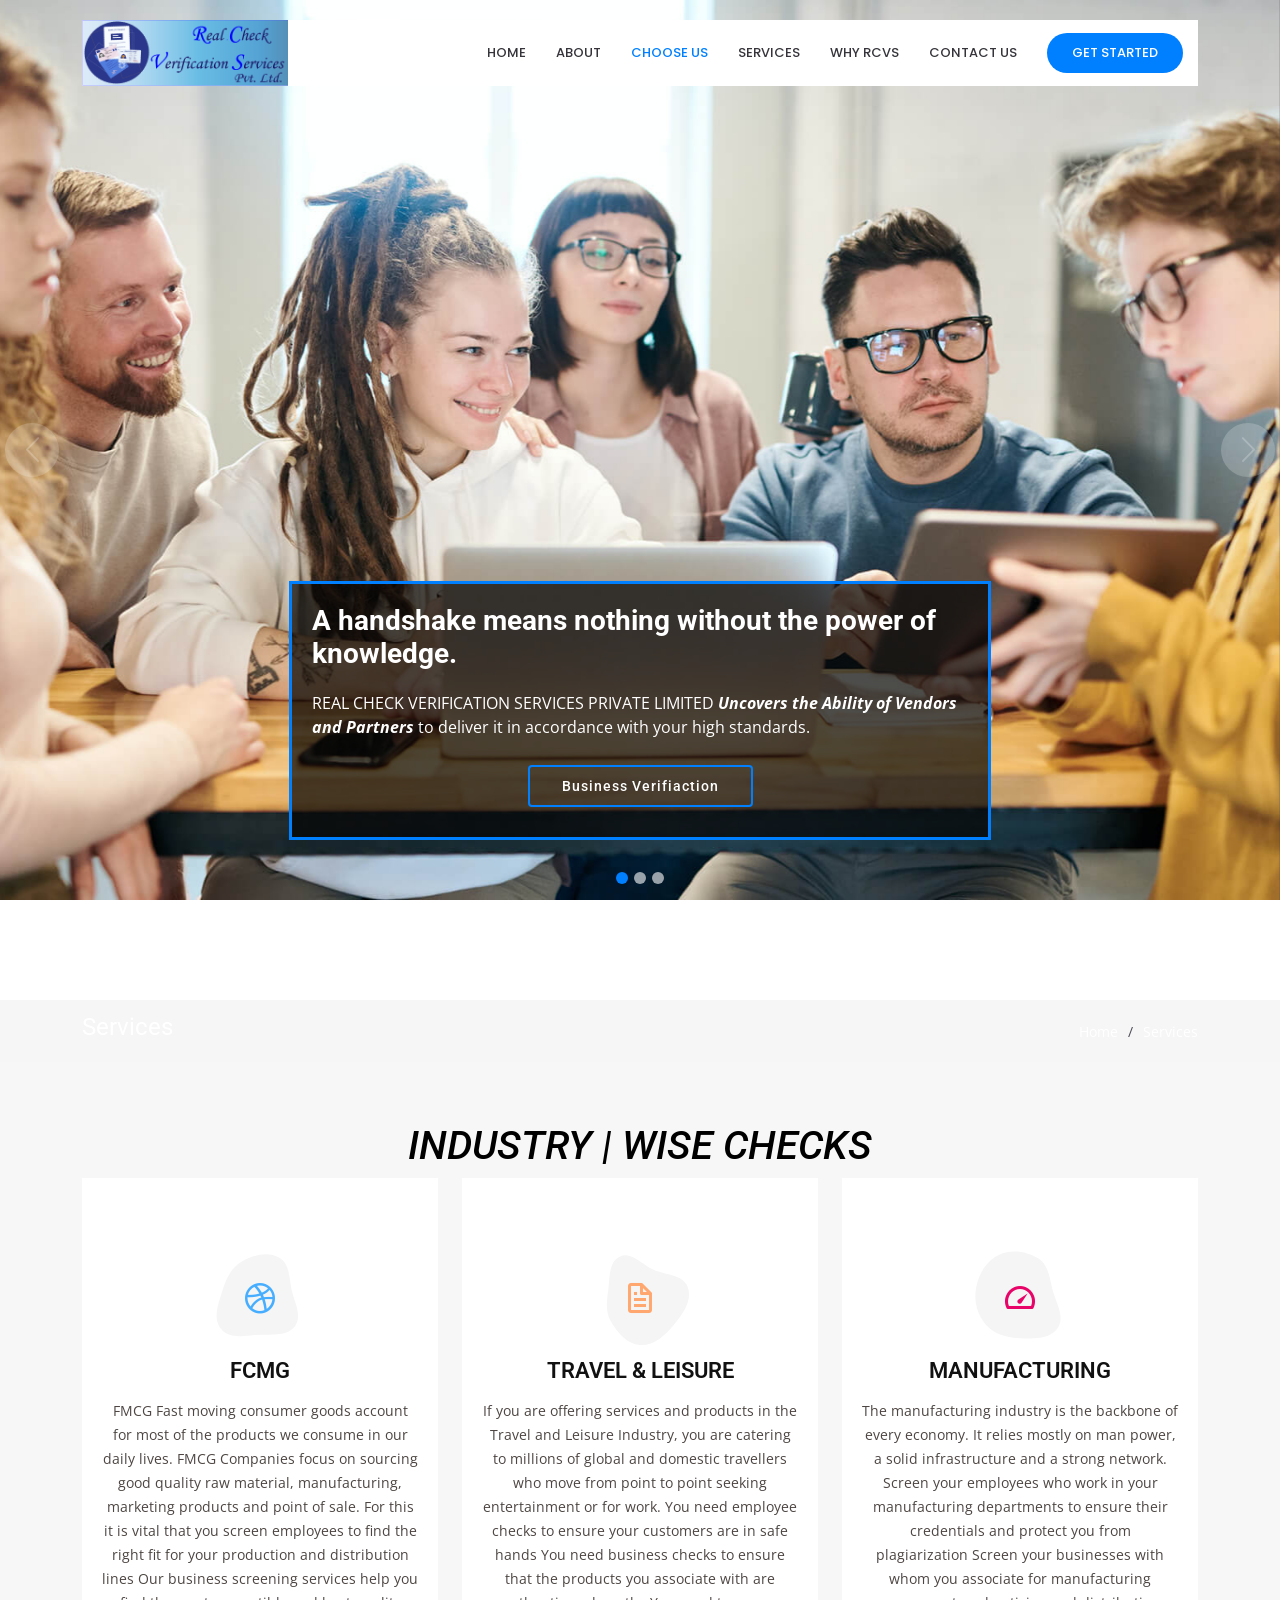
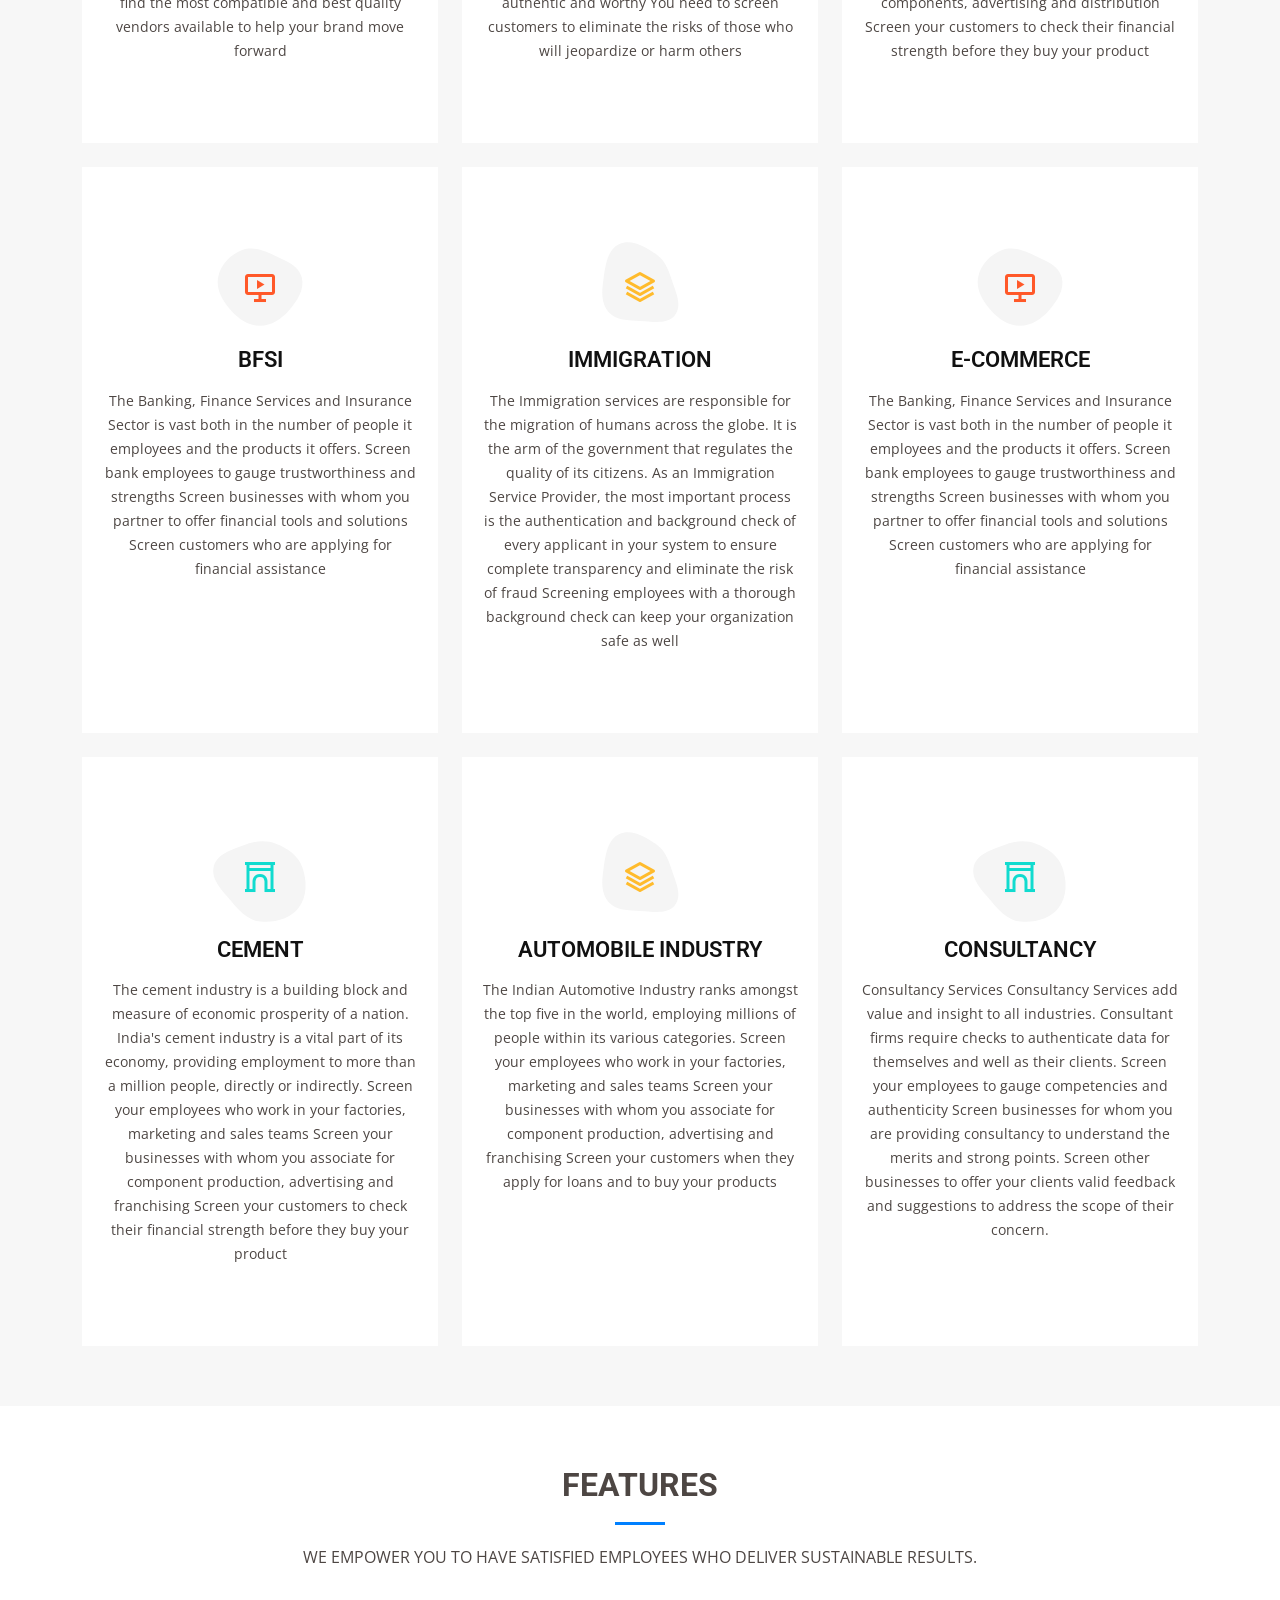
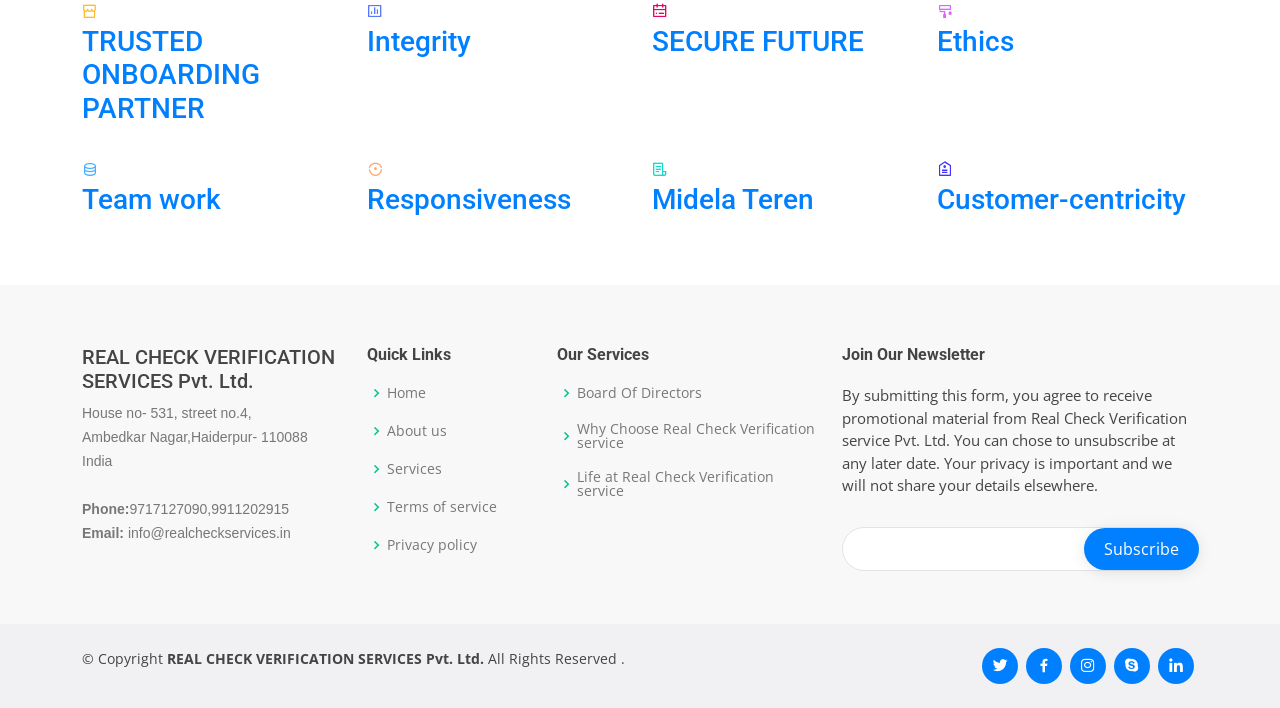
<file: services.html>
<!DOCTYPE html>
<html lang="en">
  <head>
    <meta charset="utf-8" />
    <meta content="width=device-width, initial-scale=1.0" name="viewport" />

    <title>Real Check Verifiaction Services Pvt. Ltd.</title>
    <meta content="" name="description" />
    <meta content="" name="keywords" />

    <!-- Favicons -->
    <link href="assets/img/LOGO2.png" rel="icon" />
    <link href="assets/img/LOGO2.png" rel="apple-touch-icon" />

    <!-- Google Fonts -->
    <link
      href="https://fonts.googleapis.com/css?family=Open+Sans:300,300i,400,400i,600,600i,700,700i|Roboto:300,300i,400,400i,500,500i,600,600i,700,700i|Poppins:300,300i,400,400i,500,500i,600,600i,700,700i"
      rel="stylesheet"
    />

    <!-- Vendor CSS Files -->
    <link href="assets/vendor/animate.css/animate.min.css" rel="stylesheet" />
    <link href="assets/vendor/aos/aos.css" rel="stylesheet" />
    <link
      href="assets/vendor/bootstrap/css/bootstrap.min.css"
      rel="stylesheet"
    />
    <link
      href="assets/vendor/bootstrap-icons/bootstrap-icons.css"
      rel="stylesheet"
    />
    <link href="assets/vendor/boxicons/css/boxicons.min.css" rel="stylesheet" />
    <link
      href="assets/vendor/glightbox/css/glightbox.min.css"
      rel="stylesheet"
    />
    <link href="assets/vendor/remixicon/remixicon.css" rel="stylesheet" />
    <link href="assets/vendor/swiper/swiper-bundle.min.css" rel="stylesheet" />

    <!--Main CSS File -->
    <link href="assets/css/style.css" rel="stylesheet" />
  </head>

  <body>
    <!-- ======= Header ======= -->
    <header id="header" class="fixed-top d-flex align-items-center">
      <div class="container">
        <div
          class="
            header-container
            d-flex
            align-items-center
            justify-content-between
          "
        >
          <a href="index.html"
            ><img src="assets/img/LOGO2.png" alt="" width="55%"
          /></a>

          <nav id="navbar" class="navbar">
            <ul>
              <li>
                <a class="nav-link scrollto" href="index.html">Home</a>
              </li>
              <li><a class="nav-link scrollto" href="about.html">About</a></li>
              <li>
                <a class="nav-link scrollto active" href="services.html"
                  >Choose Us</a
                >
              </li>
              <li>
                <a class="nav-link scrollto" href="portfolio.html">Services</a>
              </li>
              <li>
                <a class="nav-link scrollto" href="team.html">Why RCVS</a>
              </li>

              <li>
                <a class="nav-link scrollto" href="contact.html">Contact Us</a>
              </li>
              <li>
                <a class="getstarted scrollto" href="about.html">Get Started</a>
              </li>
            </ul>
            <i class="bi bi-list mobile-nav-toggle"></i>
          </nav>
          <!-- .navbar -->
        </div>
        <!-- End Header Container -->
      </div>
    </header>
    <!-- End Header -->

    <!-- ======= Hero Section ======= -->
    <section id="hero">
      <div
        id="heroCarousel"
        data-bs-interval="5000"
        class="carousel slide carousel-fade"
        data-bs-ride="carousel"
      >
        <div class="carousel-inner" role="listbox">
          <!-- Slide 1 -->
          <div
            class="carousel-item active"
            style="background-image: url(assets/img/slide/slide-1.jpg)"
          >
            <div class="carousel-container">
              <div class="carousel-content animate__animated animate__fadeInUp">
                <h2>
                  A handshake means nothing without the power of knowledge.
                </h2>
                <p>
                  REAL CHECK VERIFICATION SERVICES PRIVATE LIMITED
                  <b><i>Uncovers the Ability of Vendors and Partners </i></b>to
                  deliver it in accordance with your high standards.
                </p>
                <div class="text-center">
                  <a href="" class="btn-get-started">Business Verifiaction</a>
                </div>
              </div>
            </div>
          </div>

          <!-- Slide 2 -->
          <div
            class="carousel-item"
            style="background-image: url(assets/img/slide/slide-2.jpg)"
          >
            <div class="carousel-container">
              <div class="carousel-content animate__animated animate__fadeInUp">
                <h2>
                  There is more than meets the eye… and we will discover it.
                </h2>
                <p>REAL CHECK VERIFICATION SERVICES PRIVATE LIMITED.</p>
                <p>
                  We keep your company safe from hiring candidates that do not
                  fit your brand image and work ethic. Know more about our
                  competitively priced services.
                </p>
                <div class="text-center">
                  <a href="" class="btn-get-started">Connect to Us</a>
                </div>
              </div>
            </div>
          </div>

          <!-- Slide 3 -->
          <div
            class="carousel-item"
            style="background-image: url(assets/img/slide/slide-3.jpg)"
          >
            <div class="carousel-container">
              <div class="carousel-content animate__animated animate__fadeInUp">
                <h2>
                  We are here for you but we can be everywhere else as well!
                </h2>
                <p>
                  Our multi-tier array of
                  <b>background verification services </b>ensures that you are
                  able to <b>Integrate</b> all your functions with
                  <b>confidence.</b>
                </p>
                <div class="text-center">
                  <a href="" class="btn-get-started">Employee Verifiaction</a>
                </div>
              </div>
            </div>
          </div>
        </div>

        <a
          class="carousel-control-prev"
          href="#heroCarousel"
          role="button"
          data-bs-slide="prev"
        >
          <span
            class="carousel-control-prev-icon bi bi-chevron-left"
            aria-hidden="true"
          ></span>
        </a>

        <a
          class="carousel-control-next"
          href="#heroCarousel"
          role="button"
          data-bs-slide="next"
        >
          <span
            class="carousel-control-next-icon bi bi-chevron-right"
            aria-hidden="true"
          ></span>
        </a>

        <ol class="carousel-indicators" id="hero-carousel-indicators"></ol>
      </div>
    </section>
    <!-- End Hero -->

    <main id="main">
      <!-- ======= Breadcrumbs ======= -->
      <section id="breadcrumbs" class="breadcrumbs">
        <div class="container">
          <div class="d-flex justify-content-between align-items-center">
            <h2>Services</h2>
            <ol>
              <li><a href="index.html">Home</a></li>
              <li>Services</li>
            </ol>
          </div>
        </div>
      </section>
      <!-- End Breadcrumbs -->
      <!-- ======= Services Section ======= -->
      <section id="services" class="services section-bg">
        <div class="container" data-aos="fade-up">
          <div class="row">
            <h1 style="text-align: center; font-style: italic; color: black">
              INDUSTRY | WISE CHECKS
            </h1>
            <div
              class="col-lg-4 col-md-6 d-flex align-items-stretch"
              data-aos="zoom-in"
              data-aos-delay="100"
            >
              <div class="icon-box iconbox-blue">
                <div class="icon">
                  <svg
                    width="100"
                    height="100"
                    viewBox="0 0 600 600"
                    xmlns="http://www.w3.org/2000/svg"
                  >
                    <path
                      stroke="none"
                      stroke-width="0"
                      fill="#f5f5f5"
                      d="M300,521.0016835830174C376.1290562159157,517.8887921683347,466.0731472004068,529.7835943286574,510.70327084640275,468.03025145048787C554.3714126377745,407.6079735673963,508.03601936045806,328.9844924480964,491.2728898941984,256.3432110539036C474.5976632858925,184.082847569629,479.9380746630129,96.60480741107993,416.23090153303,58.64404602377083C348.86323505073057,18.502131276798302,261.93793281208167,40.57373210992963,193.5410806939664,78.93577620505333C130.42746243093433,114.334589627462,98.30271207620316,179.96522072025542,76.75703585869454,249.04625023123273C51.97151888228291,328.5150500222984,13.704378332031375,421.85034740162234,66.52175969318436,486.19268352777647C119.04800174914682,550.1803526380478,217.28368757567262,524.383925680826,300,521.0016835830174"
                    ></path>
                  </svg>
                  <i class="bx bxl-dribbble"></i>
                </div>
                <h4><a href="">FCMG</a></h4>
                <p>
                  FMCG Fast moving consumer goods account for most of the
                  products we consume in our daily lives. FMCG Companies focus
                  on sourcing good quality raw material, manufacturing,
                  marketing products and point of sale. For this it is vital
                  that you screen employees to find the right fit for your
                  production and distribution lines Our business screening
                  services help you find the most compatible and best quality
                  vendors available to help your brand move forward
                </p>
              </div>
            </div>

            <div
              class="col-lg-4 col-md-6 d-flex align-items-stretch mt-4 mt-md-0"
              data-aos="zoom-in"
              data-aos-delay="200"
            >
              <div class="icon-box iconbox-orange">
                <div class="icon">
                  <svg
                    width="100"
                    height="100"
                    viewBox="0 0 600 600"
                    xmlns="http://www.w3.org/2000/svg"
                  >
                    <path
                      stroke="none"
                      stroke-width="0"
                      fill="#f5f5f5"
                      d="M300,582.0697525312426C382.5290701553225,586.8405444964366,449.9789794690241,525.3245884688669,502.5850820975895,461.55621195738473C556.606425686781,396.0723002908107,615.8543463187945,314.28637112970534,586.6730223649479,234.56875336149918C558.9533121215079,158.8439757836574,454.9685369536778,164.00468322053177,381.49747125262974,130.76875717737553C312.15926192815925,99.40240125094834,248.97055460311594,18.661163978235184,179.8680185752513,50.54337015887873C110.5421016452524,82.52863877960104,119.82277516462835,180.83849132639028,109.12597500060166,256.43424936330496C100.08760227029461,320.3096726198365,92.17705696193138,384.0621239912766,124.79988738764834,439.7174275375508C164.83382741302287,508.01625554203684,220.96474134820875,577.5009287672846,300,582.0697525312426"
                    ></path>
                  </svg>
                  <i class="bx bx-file"></i>
                </div>
                <h4><a href="">TRAVEL &amp; LEISURE</a></h4>
                <p>
                  If you are offering services and products in the Travel and
                  Leisure Industry, you are catering to millions of global and
                  domestic travellers who move from point to point seeking
                  entertainment or for work. You need employee checks to ensure
                  your customers are in safe hands You need business checks to
                  ensure that the products you associate with are authentic and
                  worthy You need to screen customers to eliminate the risks of
                  those who will jeopardize or harm others
                </p>
              </div>
            </div>

            <div
              class="col-lg-4 col-md-6 d-flex align-items-stretch mt-4 mt-lg-0"
              data-aos="zoom-in"
              data-aos-delay="300"
            >
              <div class="icon-box iconbox-pink">
                <div class="icon">
                  <svg
                    width="100"
                    height="100"
                    viewBox="0 0 600 600"
                    xmlns="http://www.w3.org/2000/svg"
                  >
                    <path
                      stroke="none"
                      stroke-width="0"
                      fill="#f5f5f5"
                      d="M300,541.5067337569781C382.14930387511276,545.0595476570109,479.8736841581634,548.3450877840088,526.4010558755058,480.5488172755941C571.5218469581645,414.80211281144784,517.5187510058486,332.0715597781072,496.52539010469104,255.14436215662573C477.37192572678356,184.95920475031193,473.57363656557914,105.61284051026155,413.0603344069578,65.22779650032875C343.27470386102294,18.654635553484475,251.2091493199835,5.337323636656869,175.0934190732945,40.62881213300186C97.87086631185822,76.43348514350839,51.98124368387456,156.15599469081315,36.44837278890362,239.84606092416172C21.716077023791087,319.22268207091537,43.775223500013084,401.1760424656574,96.891909868211,461.97329694683043C147.22146801428983,519.5804099606455,223.5754009179313,538.201503339737,300,541.5067337569781"
                    ></path>
                  </svg>
                  <i class="bx bx-tachometer"></i>
                </div>
                <h4><a href="">MANUFACTURING</a></h4>
                <p>
                  The manufacturing industry is the backbone of every economy.
                  It relies mostly on man power, a solid infrastructure and a
                  strong network. Screen your employees who work in your
                  manufacturing departments to ensure their credentials and
                  protect you from plagiarization Screen your businesses with
                  whom you associate for manufacturing components, advertising
                  and distribution Screen your customers to check their
                  financial strength before they buy your product
                </p>
              </div>
            </div>
            <div
              class="col-lg-4 col-md-6 d-flex align-items-stretch mt-4"
              data-aos="zoom-in"
              data-aos-delay="200"
            >
              <div class="icon-box iconbox-red">
                <div class="icon">
                  <svg
                    width="100"
                    height="100"
                    viewBox="0 0 600 600"
                    xmlns="http://www.w3.org/2000/svg"
                  >
                    <path
                      stroke="none"
                      stroke-width="0"
                      fill="#f5f5f5"
                      d="M300,532.3542879108572C369.38199826031484,532.3153073249985,429.10787420159085,491.63046689027357,474.5244479745417,439.17860296908856C522.8885846962883,383.3225815378663,569.1668002868075,314.3205725914397,550.7432151929288,242.7694973846089C532.6665558377875,172.5657663291529,456.2379748765914,142.6223662098291,390.3689995646985,112.34683881706744C326.66090330228417,83.06452184765237,258.84405631176094,53.51806209861945,193.32584062364296,78.48882559362697C121.61183558270385,105.82097193414197,62.805066853699245,167.19869350419734,48.57481801355237,242.6138429142374C34.843463184063346,315.3850353017275,76.69343916112496,383.4422959591041,125.22947124332185,439.3748458443577C170.7312796277747,491.8107796887764,230.57421082200815,532.3932930995766,300,532.3542879108572"
                    ></path>
                  </svg>
                  <i class="bx bx-slideshow"></i>
                </div>
                <h4><a href="">BFSI</a></h4>
                <p>
                  The Banking, Finance Services and Insurance Sector is vast
                  both in the number of people it employees and the products it
                  offers. Screen bank employees to gauge trustworthiness and
                  strengths Screen businesses with whom you partner to offer
                  financial tools and solutions Screen customers who are
                  applying for financial assistance
                </p>
              </div>
            </div>

            <div
              class="col-lg-4 col-md-6 d-flex align-items-stretch mt-4"
              data-aos="zoom-in"
              data-aos-delay="100"
            >
              <div class="icon-box iconbox-yellow">
                <div class="icon">
                  <svg
                    width="100"
                    height="100"
                    viewBox="0 0 600 600"
                    xmlns="http://www.w3.org/2000/svg"
                  >
                    <path
                      stroke="none"
                      stroke-width="0"
                      fill="#f5f5f5"
                      d="M300,503.46388370962813C374.79870501325706,506.71871716319447,464.8034551963731,527.1746412648533,510.4981551193396,467.86667711651364C555.9287308511215,408.9015244558933,512.6030010748507,327.5744911775523,490.211057578863,256.5855673507754C471.097692560561,195.9906835881958,447.69079081568157,138.11976852964426,395.19560036434837,102.3242989838813C329.3053358748298,57.3949838291264,248.02791733380457,8.279543830951368,175.87071277845988,42.242879143198664C103.41431057327972,76.34704239035025,93.79494320519305,170.9812938413882,81.28167332365135,250.07896920659033C70.17666984294237,320.27484674793965,64.84698225790005,396.69656628748305,111.28512138212992,450.4950937839243C156.20124167950087,502.5303643271138,231.32542653798444,500.4755392045468,300,503.46388370962813"
                    ></path>
                  </svg>
                  <i class="bx bx-layer"></i>
                </div>
                <h4><a href="">IMMIGRATION</a></h4>
                <p>
                  The Immigration services are responsible for the migration of
                  humans across the globe. It is the arm of the government that
                  regulates the quality of its citizens. As an Immigration
                  Service Provider, the most important process is the
                  authentication and background check of every applicant in your
                  system to ensure complete transparency and eliminate the risk
                  of fraud Screening employees with a thorough background check
                  can keep your organization safe as well
                </p>
              </div>
            </div>

            <div
              class="col-lg-4 col-md-6 d-flex align-items-stretch mt-4"
              data-aos="zoom-in"
              data-aos-delay="300"
            >
              <div class="icon-box iconbox-red">
                <div class="icon">
                  <svg
                    width="100"
                    height="100"
                    viewBox="0 0 600 600"
                    xmlns="http://www.w3.org/2000/svg"
                  >
                    <path
                      stroke="none"
                      stroke-width="0"
                      fill="#f5f5f5"
                      d="M300,532.3542879108572C369.38199826031484,532.3153073249985,429.10787420159085,491.63046689027357,474.5244479745417,439.17860296908856C522.8885846962883,383.3225815378663,569.1668002868075,314.3205725914397,550.7432151929288,242.7694973846089C532.6665558377875,172.5657663291529,456.2379748765914,142.6223662098291,390.3689995646985,112.34683881706744C326.66090330228417,83.06452184765237,258.84405631176094,53.51806209861945,193.32584062364296,78.48882559362697C121.61183558270385,105.82097193414197,62.805066853699245,167.19869350419734,48.57481801355237,242.6138429142374C34.843463184063346,315.3850353017275,76.69343916112496,383.4422959591041,125.22947124332185,439.3748458443577C170.7312796277747,491.8107796887764,230.57421082200815,532.3932930995766,300,532.3542879108572"
                    ></path>
                  </svg>
                  <i class="bx bx-slideshow"></i>
                </div>
                <h4><a href="">E-COMMERCE</a></h4>
                <p>
                  The Banking, Finance Services and Insurance Sector is vast
                  both in the number of people it employees and the products it
                  offers. Screen bank employees to gauge trustworthiness and
                  strengths Screen businesses with whom you partner to offer
                  financial tools and solutions Screen customers who are
                  applying for financial assistance
                </p>
              </div>
            </div>

            <div
              class="col-lg-4 col-md-6 d-flex align-items-stretch mt-4"
              data-aos="zoom-in"
              data-aos-delay="200"
            >
              <div class="icon-box iconbox-teal">
                <div class="icon">
                  <svg
                    width="100"
                    height="100"
                    viewBox="0 0 600 600"
                    xmlns="http://www.w3.org/2000/svg"
                  >
                    <path
                      stroke="none"
                      stroke-width="0"
                      fill="#f5f5f5"
                      d="M300,566.797414625762C385.7384707136149,576.1784315230908,478.7894351017131,552.8928747891023,531.9192734346935,484.94944893311C584.6109503024035,417.5663521118492,582.489472248146,322.67544863468447,553.9536738515405,242.03673114598146C529.1557734026468,171.96086150256528,465.24506316201064,127.66468636344209,395.9583748389544,100.7403814666027C334.2173773831606,76.7482773500951,269.4350130405921,84.62216499799875,207.1952322260088,107.2889140133804C132.92018162631612,134.33871894543012,41.79353780512637,160.00259165414826,22.644507872594943,236.69541883565114C3.319112789854554,314.0945973066697,72.72355303640163,379.243833228382,124.04198916343866,440.3218312028393C172.9286146004772,498.5055451809895,224.45579914871206,558.5317968840102,300,566.797414625762"
                    ></path>
                  </svg>
                  <i class="bx bx-arch"></i>
                </div>
                <h4><a href="">CEMENT</a></h4>
                <p>
                  The cement industry is a building block and measure of
                  economic prosperity of a nation. India's cement industry is a
                  vital part of its economy, providing employment to more than a
                  million people, directly or indirectly. Screen your employees
                  who work in your factories, marketing and sales teams Screen
                  your businesses with whom you associate for component
                  production, advertising and franchising Screen your customers
                  to check their financial strength before they buy your product
                </p>
              </div>
            </div>

            <div
              class="col-lg-4 col-md-6 d-flex align-items-stretch mt-4"
              data-aos="zoom-in"
              data-aos-delay="300"
            >
              <div class="icon-box iconbox-yellow">
                <div class="icon">
                  <svg
                    width="100"
                    height="100"
                    viewBox="0 0 600 600"
                    xmlns="http://www.w3.org/2000/svg"
                  >
                    <path
                      stroke="none"
                      stroke-width="0"
                      fill="#f5f5f5"
                      d="M300,503.46388370962813C374.79870501325706,506.71871716319447,464.8034551963731,527.1746412648533,510.4981551193396,467.86667711651364C555.9287308511215,408.9015244558933,512.6030010748507,327.5744911775523,490.211057578863,256.5855673507754C471.097692560561,195.9906835881958,447.69079081568157,138.11976852964426,395.19560036434837,102.3242989838813C329.3053358748298,57.3949838291264,248.02791733380457,8.279543830951368,175.87071277845988,42.242879143198664C103.41431057327972,76.34704239035025,93.79494320519305,170.9812938413882,81.28167332365135,250.07896920659033C70.17666984294237,320.27484674793965,64.84698225790005,396.69656628748305,111.28512138212992,450.4950937839243C156.20124167950087,502.5303643271138,231.32542653798444,500.4755392045468,300,503.46388370962813"
                    ></path>
                  </svg>
                  <i class="bx bx-layer"></i>
                </div>
                <h4><a href="">AUTOMOBILE INDUSTRY</a></h4>
                <p>
                  The Indian Automotive Industry ranks amongst the top five in
                  the world, employing millions of people within its various
                  categories. Screen your employees who work in your factories,
                  marketing and sales teams Screen your businesses with whom you
                  associate for component production, advertising and
                  franchising Screen your customers when they apply for loans
                  and to buy your products
                </p>
              </div>
            </div>
            <div
              class="col-lg-4 col-md-6 d-flex align-items-stretch mt-4"
              data-aos="zoom-in"
              data-aos-delay="300"
            >
              <div class="icon-box iconbox-teal">
                <div class="icon">
                  <svg
                    width="100"
                    height="100"
                    viewBox="0 0 600 600"
                    xmlns="http://www.w3.org/2000/svg"
                  >
                    <path
                      stroke="none"
                      stroke-width="0"
                      fill="#f5f5f5"
                      d="M300,566.797414625762C385.7384707136149,576.1784315230908,478.7894351017131,552.8928747891023,531.9192734346935,484.94944893311C584.6109503024035,417.5663521118492,582.489472248146,322.67544863468447,553.9536738515405,242.03673114598146C529.1557734026468,171.96086150256528,465.24506316201064,127.66468636344209,395.9583748389544,100.7403814666027C334.2173773831606,76.7482773500951,269.4350130405921,84.62216499799875,207.1952322260088,107.2889140133804C132.92018162631612,134.33871894543012,41.79353780512637,160.00259165414826,22.644507872594943,236.69541883565114C3.319112789854554,314.0945973066697,72.72355303640163,379.243833228382,124.04198916343866,440.3218312028393C172.9286146004772,498.5055451809895,224.45579914871206,558.5317968840102,300,566.797414625762"
                    ></path>
                  </svg>
                  <i class="bx bx-arch"></i>
                </div>
                <h4><a href="">CONSULTANCY</a></h4>
                <p>
                  Consultancy Services Consultancy Services add value and
                  insight to all industries. Consultant firms require checks to
                  authenticate data for themselves and well as their clients.
                  Screen your employees to gauge competencies and authenticity
                  Screen businesses for whom you are providing consultancy to
                  understand the merits and strong points. Screen other
                  businesses to offer your clients valid feedback and
                  suggestions to address the scope of their concern.
                </p>
              </div>
            </div>
          </div>
        </div>
      </section>
      <!-- End Services Section -->

      <!-- ======= Features Section ======= -->
      <section id="features" class="features">
        <div class="container" data-aos="fade-up">
          <div class="section-title">
            <h2>Features</h2>
            <p>
              WE EMPOWER YOU TO HAVE SATISFIED EMPLOYEES WHO DELIVER SUSTAINABLE
              RESULTS.
            </p>
          </div>

          <div class="row">
            <div class="col-lg-3 col-md-4">
              <div class="icon-box">
                <i class="ri-store-line" style="color: #ffbb2c"></i>
                <h3>
                  <a href="">TRUSTED ONBOARDING PARTNER</a>
                </h3>
              </div>
            </div>
            <div class="col-lg-3 col-md-4 mt-4 mt-md-0">
              <div class="icon-box">
                <i class="ri-bar-chart-box-line" style="color: #5578ff"></i>
                <h3><a href="">Integrity</a></h3>
              </div>
            </div>
            <div class="col-lg-3 col-md-4 mt-4 mt-md-0">
              <div class="icon-box">
                <i class="ri-calendar-todo-line" style="color: #e80368"></i>
                <h3><a href="">SECURE FUTURE</a></h3>
              </div>
            </div>
            <div class="col-lg-3 col-md-4 mt-4 mt-lg-0">
              <div class="icon-box">
                <i class="ri-paint-brush-line" style="color: #e361ff"></i>
                <h3><a href="">Ethics</a></h3>
              </div>
            </div>
            <div class="col-lg-3 col-md-4 mt-4">
              <div class="icon-box">
                <i class="ri-database-2-line" style="color: #47aeff"></i>
                <h3><a href="">Team work</a></h3>
              </div>
            </div>
            <div class="col-lg-3 col-md-4 mt-4">
              <div class="icon-box">
                <i class="ri-gradienter-line" style="color: #ffa76e"></i>
                <h3><a href="">Responsiveness</a></h3>
              </div>
            </div>
            <div class="col-lg-3 col-md-4 mt-4">
              <div class="icon-box">
                <i class="ri-file-list-3-line" style="color: #11dbcf"></i>
                <h3><a href="">Midela Teren</a></h3>
              </div>
            </div>
            <div class="col-lg-3 col-md-4 mt-4">
              <div class="icon-box">
                <i class="ri-price-tag-2-line" style="color: #4233ff"></i>
                <h3><a href="">Customer-centricity</a></h3>
              </div>
            </div>
            </div>
          </div>
        </div>
      </section>
      <!-- End Features Section -->
    </main>
    <!-- End #main -->

    <!-- ======= Footer ======= -->
    <footer id="footer">
      <div class="footer-top">
        <div class="container">
          <div class="row">
            <div class="col-lg-3 col-md-6 footer-contact">
              <h3 style="font-size: 1.25rem;">REAL CHECK VERIFICATION SERVICES Pvt. Ltd.</h3>
              <p>
                House no- 531, street no.4,<br />
                Ambedkar Nagar,Haiderpur- 110088<br />
                India <br /><br />
                <strong>Phone:</strong>9717127090,9911202915<br />
                <strong>Email:</strong> info@realcheckservices.in<br />
              </p>
            </div>

            <div class="col-lg-2 col-md-6 footer-links">
              <h4>Quick Links</h4>
              <ul>
                <li>
                  <i class="bx bx-chevron-right"></i> <a href="#">Home</a>
                </li>
                <li>
                  <i class="bx bx-chevron-right"></i> <a href="#">About us</a>
                </li>
                <li>
                  <i class="bx bx-chevron-right"></i> <a href="#">Services</a>
                </li>
                <li>
                  <i class="bx bx-chevron-right"></i>
                  <a href="#">Terms of service</a>
                </li>
                <li>
                  <i class="bx bx-chevron-right"></i>
                  <a href="#">Privacy policy</a>
                </li>
              </ul>
            </div>

            <div class="col-lg-3 col-md-6 footer-links">
              <h4>Our Services</h4>
              <ul>
                <li>
                  <i class="bx bx-chevron-right"></i> <a href="#">Board Of Directors</a>
                </li>
                <li>
                  <i class="bx bx-chevron-right"></i>
                  <a href="#">Why Choose Real Check Verification service</a>
                </li>
                <li>
                  <i class="bx bx-chevron-right"></i>
                  <a href="#">Life at Real Check Verification service</a>
                </li>
              </ul>
            </div>

            <div class="col-lg-4 col-md-6 footer-newsletter">
              <h4>Join Our Newsletter</h4>
              <p>
                By submitting this form, you agree to receive promotional material from Real Check Verification service Pvt. Ltd. You can chose to unsubscribe at any later date. Your privacy is important and we will not share your details elsewhere.
              </p>
              <form action="" method="post">
                <input type="email" name="email" /><input
                  type="submit"
                  value="Subscribe"
                />
              </form>
            </div>
          </div>
        </div>
      </div>

      <div class="container d-md-flex py-4">
        <div class="me-md-auto text-center text-md-start">
          <div class="copyright" style="text-align: center;">
            &copy; Copyright <strong><span>REAL CHECK VERIFICATION SERVICES Pvt. Ltd.</span></strong
            > All Rights Reserved .
          </div>
        </div>
        <div class="social-links text-center text-md-right pt-3 pt-md-0">
          <a href="#" class="twitter"><i class="bx bxl-twitter"></i></a>
          <a href="#" class="facebook"><i class="bx bxl-facebook"></i></a>
          <a href="#" class="instagram"><i class="bx bxl-instagram"></i></a>
          <a href="#" class="google-plus"><i class="bx bxl-skype"></i></a>
          <a href="#" class="linkedin"><i class="bx bxl-linkedin"></i></a>
        </div>
      </div>
    </footer>
    <!-- End Footer -->

    <a
      href="#"
      class="back-to-top d-flex align-items-center justify-content-center"
      ><i class="bi bi-arrow-up-short"></i
    ></a>

    <!-- Vendor JS Files -->
    <script src="assets/vendor/aos/aos.js"></script>
    <script src="assets/vendor/bootstrap/js/bootstrap.bundle.min.js"></script>
    <script src="assets/vendor/glightbox/js/glightbox.min.js"></script>
    <script src="assets/vendor/isotope-layout/isotope.pkgd.min.js"></script>
    <script src="assets/vendor/php-email-form/validate.js"></script>
    <script src="assets/vendor/swiper/swiper-bundle.min.js"></script>
    <script src="assets/vendor/waypoints/noframework.waypoints.js"></script>

    <!-- Template Main JS File -->
    <script src="assets/js/main.js"></script>
  </body>
</html>
</file>
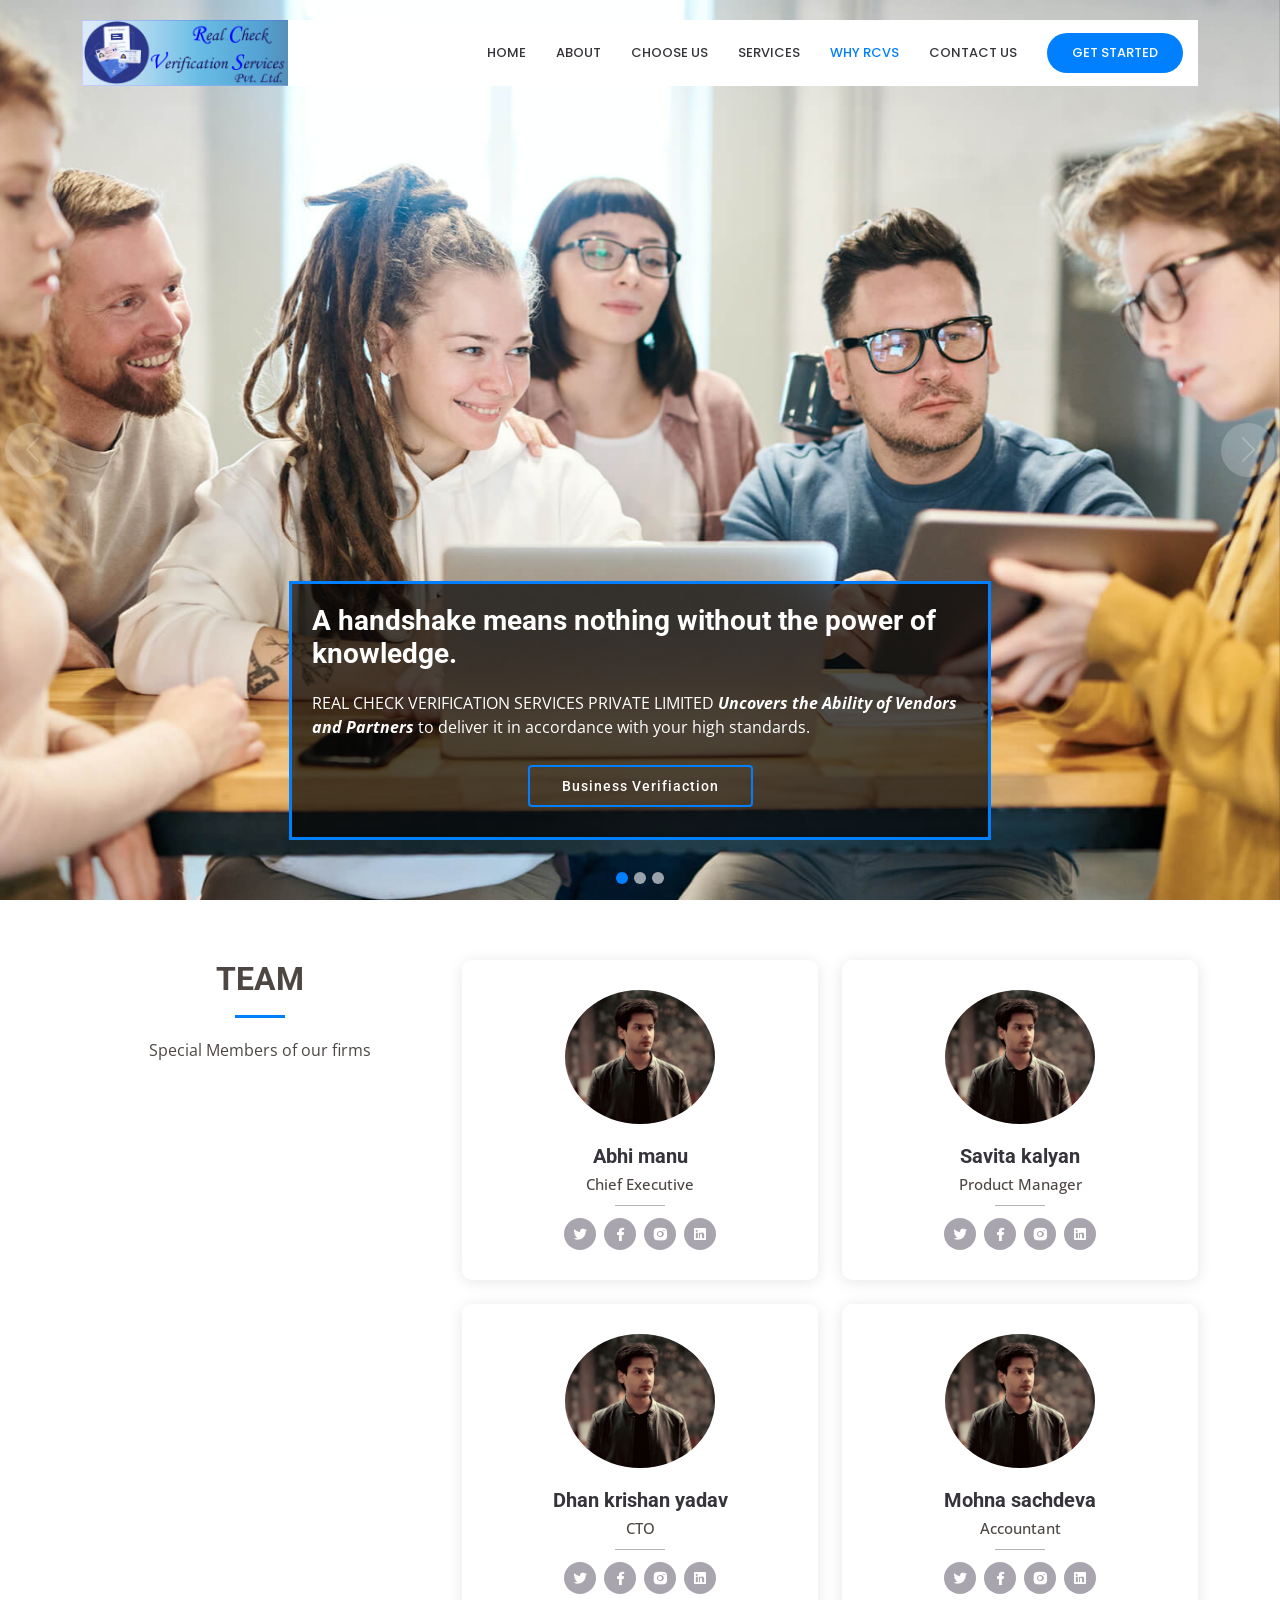
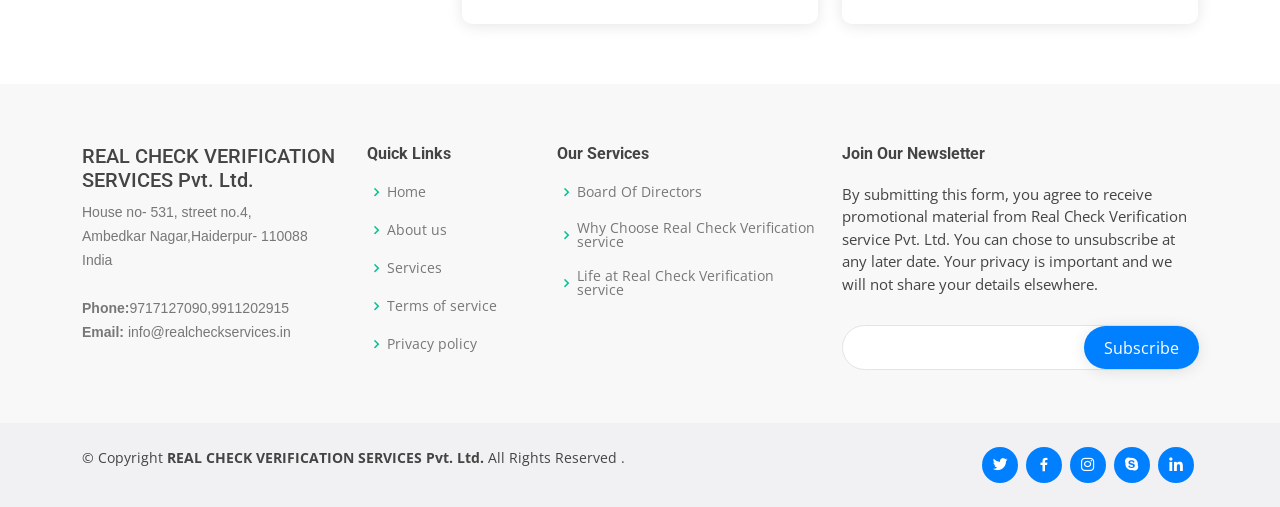
<file: team.html>
<!DOCTYPE html>
<html lang="en">
  <head>
    <meta charset="utf-8" />
    <meta content="width=device-width, initial-scale=1.0" name="viewport" />

    <title>Real Check Verifiaction Services Pvt. Ltd.</title>
    <meta content="" name="description" />
    <meta content="" name="keywords" />

    <!-- Favicons -->
    <link href="assets/img/LOGO2.png" rel="icon" />
    <link href="assets/img/LOGO2.png" rel="apple-touch-icon" />

    <!-- Google Fonts -->
    <link
      href="https://fonts.googleapis.com/css?family=Open+Sans:300,300i,400,400i,600,600i,700,700i|Roboto:300,300i,400,400i,500,500i,600,600i,700,700i|Poppins:300,300i,400,400i,500,500i,600,600i,700,700i"
      rel="stylesheet"
    />

    <!-- Vendor CSS Files -->
    <link href="assets/vendor/animate.css/animate.min.css" rel="stylesheet" />
    <link href="assets/vendor/aos/aos.css" rel="stylesheet" />
    <link
      href="assets/vendor/bootstrap/css/bootstrap.min.css"
      rel="stylesheet"
    />
    <link
      href="assets/vendor/bootstrap-icons/bootstrap-icons.css"
      rel="stylesheet"
    />
    <link href="assets/vendor/boxicons/css/boxicons.min.css" rel="stylesheet" />
    <link
      href="assets/vendor/glightbox/css/glightbox.min.css"
      rel="stylesheet"
    />
    <link href="assets/vendor/remixicon/remixicon.css" rel="stylesheet" />
    <link href="assets/vendor/swiper/swiper-bundle.min.css" rel="stylesheet" />

    <!--Main CSS File -->
    <link href="assets/css/style.css" rel="stylesheet" />
  </head>

  <body>
    <!-- ======= Header ======= -->
    <header id="header" class="fixed-top d-flex align-items-center">
      <div class="container">
        <div
          class="
            header-container
            d-flex
            align-items-center
            justify-content-between
          "
        >
          <a href="index.html"
            ><img src="assets/img/LOGO2.png" alt="" width="55%"
          /></a>

          <nav id="navbar" class="navbar">
            <ul>
              <li>
                <a class="nav-link scrollto" href="index.html">Home</a>
              </li>
              <li><a class="nav-link scrollto" href="about.html">About</a></li>
              <li>
                <a class="nav-link scrollto" href="services.html">Choose Us</a>
              </li>
              <li>
                <a class="nav-link scrollto" href="portfolio.html">Services</a>
              </li>
              <li>
                <a class="nav-link scrollto active" href="team.html"
                  >Why RCVS</a
                >
              </li>

              <li>
                <a class="nav-link scrollto" href="contact.html">Contact Us</a>
              </li>
              <li>
                <a class="getstarted scrollto" href="about.html">Get Started</a>
              </li>
            </ul>
            <i class="bi bi-list mobile-nav-toggle"></i>
          </nav>
          <!-- .navbar -->
        </div>
        <!-- End Header Container -->
      </div>
    </header>
    <!-- End Header -->

    <!-- ======= Hero Section ======= -->
    <section id="hero">
      <div
        id="heroCarousel"
        data-bs-interval="5000"
        class="carousel slide carousel-fade"
        data-bs-ride="carousel"
      >
        <div class="carousel-inner" role="listbox">
          <!-- Slide 1 -->
          <div
            class="carousel-item active"
            style="background-image: url(assets/img/slide/slide-1.jpg)"
          >
            <div class="carousel-container">
              <div class="carousel-content animate__animated animate__fadeInUp">
                <h2>
                  A handshake means nothing without the power of knowledge.
                </h2>
                <p>
                  REAL CHECK VERIFICATION SERVICES PRIVATE LIMITED
                  <b><i>Uncovers the Ability of Vendors and Partners </i></b>to
                  deliver it in accordance with your high standards.
                </p>
                <div class="text-center">
                  <a href="" class="btn-get-started">Business Verifiaction</a>
                </div>
              </div>
            </div>
          </div>

          <!-- Slide 2 -->
          <div
            class="carousel-item"
            style="background-image: url(assets/img/slide/slide-2.jpg)"
          >
            <div class="carousel-container">
              <div class="carousel-content animate__animated animate__fadeInUp">
                <h2>
                  There is more than meets the eye… and we will discover it.
                </h2>
                <p>REAL CHECK VERIFICATION SERVICES PRIVATE LIMITED.</p>
                <p>
                  We keep your company safe from hiring candidates that do not
                  fit your brand image and work ethic. Know more about our
                  competitively priced services.
                </p>
                <div class="text-center">
                  <a href="" class="btn-get-started">Connect to Us</a>
                </div>
              </div>
            </div>
          </div>

          <!-- Slide 3 -->
          <div
            class="carousel-item"
            style="background-image: url(assets/img/slide/slide-3.jpg)"
          >
            <div class="carousel-container">
              <div class="carousel-content animate__animated animate__fadeInUp">
                <h2>
                  We are here for you but we can be everywhere else as well!
                </h2>
                <p>
                  Our multi-tier array of
                  <b>background verification services </b>ensures that you are
                  able to <b>Integrate</b> all your functions with
                  <b>confidence.</b>
                </p>
                <div class="text-center">
                  <a href="" class="btn-get-started">Employee Verifiaction</a>
                </div>
              </div>
            </div>
          </div>
        </div>

        <a
          class="carousel-control-prev"
          href="#heroCarousel"
          role="button"
          data-bs-slide="prev"
        >
          <span
            class="carousel-control-prev-icon bi bi-chevron-left"
            aria-hidden="true"
          ></span>
        </a>

        <a
          class="carousel-control-next"
          href="#heroCarousel"
          role="button"
          data-bs-slide="next"
        >
          <span
            class="carousel-control-next-icon bi bi-chevron-right"
            aria-hidden="true"
          ></span>
        </a>

        <ol class="carousel-indicators" id="hero-carousel-indicators"></ol>
      </div>
    </section>
    <!-- End Hero -->

    <main id="main">
      <!-- ======= Team Section ======= -->
      <section id="team" class="team">
        <div class="container">
          <div class="row">
            <div class="col-lg-4">
              <div class="section-title" data-aos="fade-right">
                <h2>Team</h2>
                <p>Special Members of our firms</p>
              </div>
            </div>
            <div class="col-lg-8">
              <div class="row">
                <div class="col-lg-6">
                  <div class="member" data-aos="zoom-in" data-aos-delay="100">
                    <div class="pic">
                      <img
                        src="assets/img/team/model-6074857_640.jpg"
                        class="img-fluid"
                        alt=""
                      />
                    </div>
                    <div class="member-info">
                      <h4>Abhi manu</h4>
                      <span>Chief Executive</span>

                      <div class="social">
                        <a href=""><i class="ri-twitter-fill"></i></a>
                        <a href=""><i class="ri-facebook-fill"></i></a>
                        <a href=""><i class="ri-instagram-fill"></i></a>
                        <a href=""> <i class="ri-linkedin-box-fill"></i> </a>
                      </div>
                    </div>
                  </div>
                </div>

                <div class="col-lg-6 mt-4 mt-lg-0">
                  <div class="member" data-aos="zoom-in" data-aos-delay="200">
                    <div class="pic">
                      <img
                        src="assets/img/team/model-6074857_640.jpg"
                        class="img-fluid"
                        alt=""
                      />
                    </div>
                    <div class="member-info">
                      <h4>Savita kalyan</h4>
                      <span>Product Manager</span>

                      <div class="social">
                        <a href=""><i class="ri-twitter-fill"></i></a>
                        <a href=""><i class="ri-facebook-fill"></i></a>
                        <a href=""><i class="ri-instagram-fill"></i></a>
                        <a href=""> <i class="ri-linkedin-box-fill"></i> </a>
                      </div>
                    </div>
                  </div>
                </div>

                <div class="col-lg-6 mt-4">
                  <div class="member" data-aos="zoom-in" data-aos-delay="300">
                    <div class="pic">
                      <img
                        src="assets/img/team/model-6074857_640.jpg"
                        class="img-fluid"
                        alt=""
                      />
                    </div>
                    <div class="member-info">
                      <h4>Dhan krishan yadav</h4>
                      <span>CTO</span>

                      <div class="social">
                        <a href=""><i class="ri-twitter-fill"></i></a>
                        <a href=""><i class="ri-facebook-fill"></i></a>
                        <a href=""><i class="ri-instagram-fill"></i></a>
                        <a href=""> <i class="ri-linkedin-box-fill"></i> </a>
                      </div>
                    </div>
                  </div>
                </div>

                <div class="col-lg-6 mt-4">
                  <div class="member" data-aos="zoom-in" data-aos-delay="400">
                    <div class="pic">
                      <img
                        src="assets/img/team/model-6074857_640.jpg"
                        class="img-fluid"
                        alt=""
                      />
                    </div>
                    <div class="member-info">
                      <h4>Mohna sachdeva</h4>
                      <span>Accountant</span>

                      <div class="social">
                        <a href=""><i class="ri-twitter-fill"></i></a>
                        <a href=""><i class="ri-facebook-fill"></i></a>
                        <a href=""><i class="ri-instagram-fill"></i></a>
                        <a href=""> <i class="ri-linkedin-box-fill"></i> </a>
                      </div>
                    </div>
                  </div>
                </div>
              </div>
            </div>
          </div>
        </div>
      </section>
      <!-- End Team Section -->
    </main>
    <!-- End #main -->

    <!-- ======= Footer ======= -->
    <footer id="footer">
      <div class="footer-top">
        <div class="container">
          <div class="row">
            <div class="col-lg-3 col-md-6 footer-contact">
              <h3 style="font-size: 1.25rem">
                REAL CHECK VERIFICATION SERVICES Pvt. Ltd.
              </h3>
              <p>
                House no- 531, street no.4,<br />
                Ambedkar Nagar,Haiderpur- 110088<br />
                India <br /><br />
                <strong>Phone:</strong>9717127090,9911202915<br />
                <strong>Email:</strong> info@realcheckservices.in<br />
              </p>
            </div>

            <div class="col-lg-2 col-md-6 footer-links">
              <h4>Quick Links</h4>
              <ul>
                <li>
                  <i class="bx bx-chevron-right"></i> <a href="#">Home</a>
                </li>
                <li>
                  <i class="bx bx-chevron-right"></i> <a href="#">About us</a>
                </li>
                <li>
                  <i class="bx bx-chevron-right"></i> <a href="#">Services</a>
                </li>
                <li>
                  <i class="bx bx-chevron-right"></i>
                  <a href="#">Terms of service</a>
                </li>
                <li>
                  <i class="bx bx-chevron-right"></i>
                  <a href="#">Privacy policy</a>
                </li>
              </ul>
            </div>

            <div class="col-lg-3 col-md-6 footer-links">
              <h4>Our Services</h4>
              <ul>
                <li>
                  <i class="bx bx-chevron-right"></i>
                  <a href="#">Board Of Directors</a>
                </li>
                <li>
                  <i class="bx bx-chevron-right"></i>
                  <a href="#">Why Choose Real Check Verification service</a>
                </li>
                <li>
                  <i class="bx bx-chevron-right"></i>
                  <a href="#">Life at Real Check Verification service</a>
                </li>
              </ul>
            </div>

            <div class="col-lg-4 col-md-6 footer-newsletter">
              <h4>Join Our Newsletter</h4>
              <p>
                By submitting this form, you agree to receive promotional
                material from Real Check Verification service Pvt. Ltd. You can
                chose to unsubscribe at any later date. Your privacy is
                important and we will not share your details elsewhere.
              </p>
              <form action="" method="post">
                <input type="email" name="email" /><input
                  type="submit"
                  value="Subscribe"
                />
              </form>
            </div>
          </div>
        </div>
      </div>

      <div class="container d-md-flex py-4">
        <div class="me-md-auto text-center text-md-start">
          <div class="copyright" style="text-align: center">
            &copy; Copyright
            <strong
              ><span>REAL CHECK VERIFICATION SERVICES Pvt. Ltd.</span></strong
            >
            All Rights Reserved .
          </div>
        </div>
        <div class="social-links text-center text-md-right pt-3 pt-md-0">
          <a href="#" class="twitter"><i class="bx bxl-twitter"></i></a>
          <a href="#" class="facebook"><i class="bx bxl-facebook"></i></a>
          <a href="#" class="instagram"><i class="bx bxl-instagram"></i></a>
          <a href="#" class="google-plus"><i class="bx bxl-skype"></i></a>
          <a href="#" class="linkedin"><i class="bx bxl-linkedin"></i></a>
        </div>
      </div>
    </footer>
    <!-- End Footer -->

    <a
      href="#"
      class="back-to-top d-flex align-items-center justify-content-center"
      ><i class="bi bi-arrow-up-short"></i
    ></a>

    <!-- Vendor JS Files -->
    <script src="assets/vendor/aos/aos.js"></script>
    <script src="assets/vendor/bootstrap/js/bootstrap.bundle.min.js"></script>
    <script src="assets/vendor/glightbox/js/glightbox.min.js"></script>
    <script src="assets/vendor/isotope-layout/isotope.pkgd.min.js"></script>
    <script src="assets/vendor/php-email-form/validate.js"></script>
    <script src="assets/vendor/swiper/swiper-bundle.min.js"></script>
    <script src="assets/vendor/waypoints/noframework.waypoints.js"></script>

    <!-- Template Main JS File -->
    <script src="assets/js/main.js"></script>
  </body>
</html>
</file>
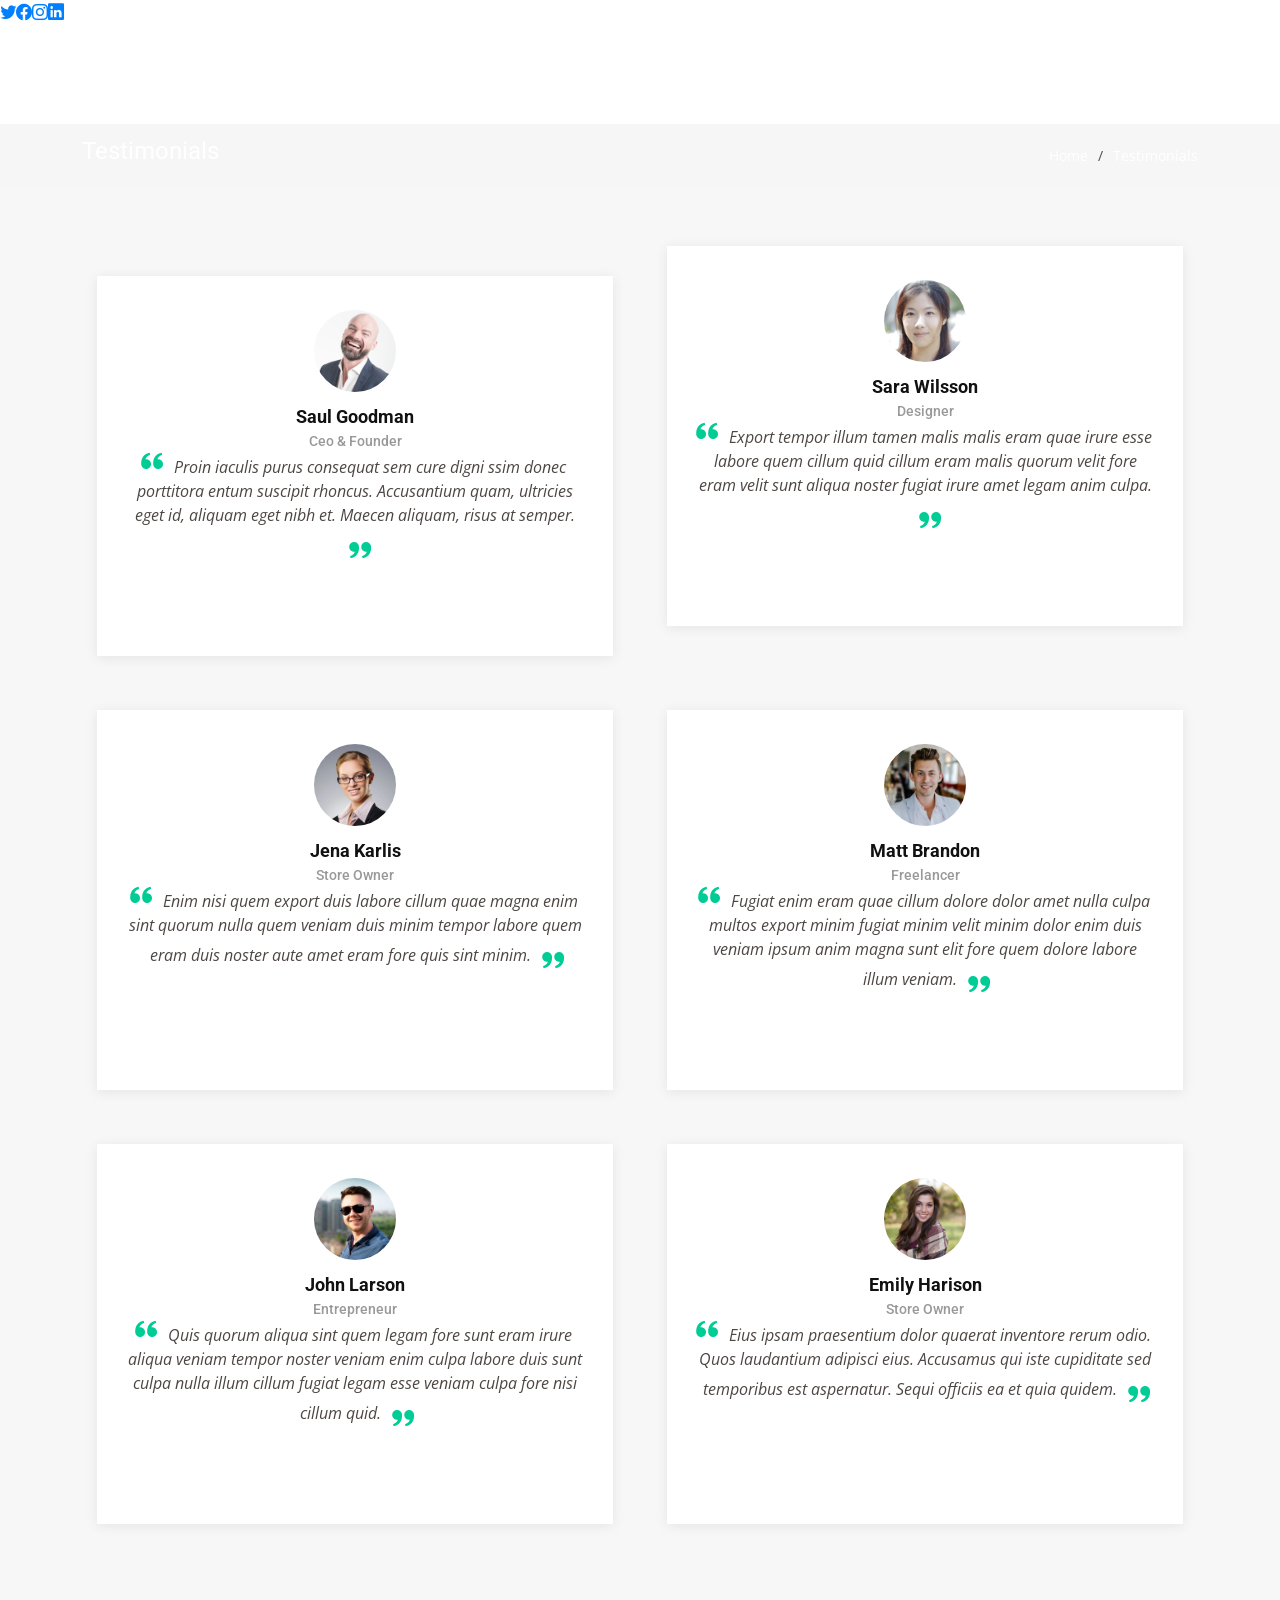
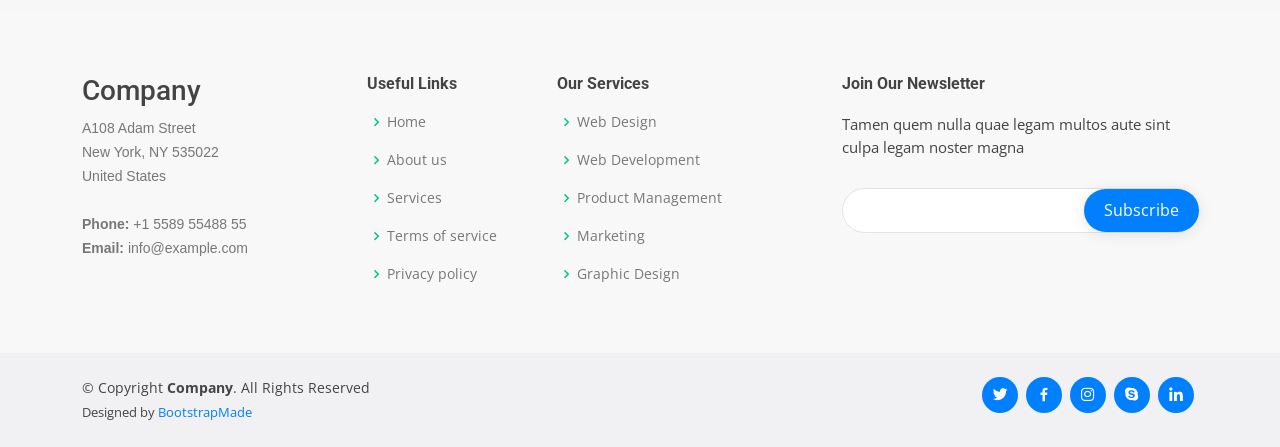
<file: testimonials.html>
<!DOCTYPE html>
<html lang="en">

<head>
  <meta charset="utf-8">
  <meta content="width=device-width, initial-scale=1.0" name="viewport">

  <title>Testimonials - Company Bootstrap Template</title>
  <meta content="" name="description">
  <meta content="" name="keywords">

  <!-- Favicons -->
  <link href="assets/img/favicon.png" rel="icon">
  <link href="assets/img/apple-touch-icon.png" rel="apple-touch-icon">

  <!-- Google Fonts -->
  <link href="https://fonts.googleapis.com/css?family=Open+Sans:300,300i,400,400i,600,600i,700,700i|Roboto:300,300i,400,400i,500,500i,600,600i,700,700i|Poppins:300,300i,400,400i,500,500i,600,600i,700,700i" rel="stylesheet">

  <!-- Vendor CSS Files -->
  <link href="assets/vendor/animate.css/animate.min.css" rel="stylesheet">
  <link href="assets/vendor/aos/aos.css" rel="stylesheet">
  <link href="assets/vendor/bootstrap/css/bootstrap.min.css" rel="stylesheet">
  <link href="assets/vendor/bootstrap-icons/bootstrap-icons.css" rel="stylesheet">
  <link href="assets/vendor/boxicons/css/boxicons.min.css" rel="stylesheet">
  <link href="assets/vendor/glightbox/css/glightbox.min.css" rel="stylesheet">
  <link href="assets/vendor/remixicon/remixicon.css" rel="stylesheet">
  <link href="assets/vendor/swiper/swiper-bundle.min.css" rel="stylesheet">

  <!-- Template Main CSS File -->
  <link href="assets/css/style.css" rel="stylesheet">

  <!-- =======================================================
  * Template Name: Company - v4.3.0
  * Template URL: https://bootstrapmade.com/company-free-html-bootstrap-template/
  * Author: BootstrapMade.com
  * License: https://bootstrapmade.com/license/
  ======================================================== -->
</head>

<body>

  <div class="header-social-links d-flex">
    <a href="#" class="twitter"><i class="bu bi-twitter"></i></a>
    <a href="#" class="facebook"><i class="bu bi-facebook"></i></a>
    <a href="#" class="instagram"><i class="bu bi-instagram"></i></a>
    <a href="#" class="linkedin"><i class="bu bi-linkedin"></i></i></a>
  </div>


    </div>
  </header><!-- End Header -->

  <main id="main">

    <!-- ======= Breadcrumbs ======= -->
    <section id="breadcrumbs" class="breadcrumbs">
      <div class="container">

        <div class="d-flex justify-content-between align-items-center">
          <h2>Testimonials</h2>
          <ol>
            <li><a href="index.html">Home</a></li>
            <li>Testimonials</li>
          </ol>
        </div>

      </div>
    </section><!-- End Breadcrumbs -->

    <!-- ======= Testimonials Section ======= -->
    <section id="testimonials" class="testimonials section-bg">
      <div class="container">

        <div class="row">

          <div class="col-lg-6" data-aos="fade-up">
            <div class="testimonial-item">
              <img src="assets/img/testimonials/testimonials-1.jpg" class="testimonial-img" alt="">
              <h3>Saul Goodman</h3>
              <h4>Ceo &amp; Founder</h4>
              <p>
                <i class="bx bxs-quote-alt-left quote-icon-left"></i>
                Proin iaculis purus consequat sem cure digni ssim donec porttitora entum suscipit rhoncus. Accusantium quam, ultricies eget id, aliquam eget nibh et. Maecen aliquam, risus at semper.
                <i class="bx bxs-quote-alt-right quote-icon-right"></i>
              </p>
            </div>
          </div>

          <div class="col-lg-6" data-aos="fade-up" data-aos-delay="100">
            <div class="testimonial-item mt-4 mt-lg-0">
              <img src="assets/img/testimonials/testimonials-2.jpg" class="testimonial-img" alt="">
              <h3>Sara Wilsson</h3>
              <h4>Designer</h4>
              <p>
                <i class="bx bxs-quote-alt-left quote-icon-left"></i>
                Export tempor illum tamen malis malis eram quae irure esse labore quem cillum quid cillum eram malis quorum velit fore eram velit sunt aliqua noster fugiat irure amet legam anim culpa.
                <i class="bx bxs-quote-alt-right quote-icon-right"></i>
              </p>
            </div>
          </div>

          <div class="col-lg-6" data-aos="fade-up" data-aos-delay="200">
            <div class="testimonial-item mt-4">
              <img src="assets/img/testimonials/testimonials-3.jpg" class="testimonial-img" alt="">
              <h3>Jena Karlis</h3>
              <h4>Store Owner</h4>
              <p>
                <i class="bx bxs-quote-alt-left quote-icon-left"></i>
                Enim nisi quem export duis labore cillum quae magna enim sint quorum nulla quem veniam duis minim tempor labore quem eram duis noster aute amet eram fore quis sint minim.
                <i class="bx bxs-quote-alt-right quote-icon-right"></i>
              </p>
            </div>
          </div>

          <div class="col-lg-6" data-aos="fade-up" data-aos-delay="300">
            <div class="testimonial-item mt-4">
              <img src="assets/img/testimonials/testimonials-4.jpg" class="testimonial-img" alt="">
              <h3>Matt Brandon</h3>
              <h4>Freelancer</h4>
              <p>
                <i class="bx bxs-quote-alt-left quote-icon-left"></i>
                Fugiat enim eram quae cillum dolore dolor amet nulla culpa multos export minim fugiat minim velit minim dolor enim duis veniam ipsum anim magna sunt elit fore quem dolore labore illum veniam.
                <i class="bx bxs-quote-alt-right quote-icon-right"></i>
              </p>
            </div>
          </div>

          <div class="col-lg-6" data-aos="fade-up" data-aos-delay="400">
            <div class="testimonial-item mt-4">
              <img src="assets/img/testimonials/testimonials-5.jpg" class="testimonial-img" alt="">
              <h3>John Larson</h3>
              <h4>Entrepreneur</h4>
              <p>
                <i class="bx bxs-quote-alt-left quote-icon-left"></i>
                Quis quorum aliqua sint quem legam fore sunt eram irure aliqua veniam tempor noster veniam enim culpa labore duis sunt culpa nulla illum cillum fugiat legam esse veniam culpa fore nisi cillum quid.
                <i class="bx bxs-quote-alt-right quote-icon-right"></i>
              </p>
            </div>
          </div>

          <div class="col-lg-6" data-aos="fade-up" data-aos-delay="500">
            <div class="testimonial-item mt-4">
              <img src="assets/img/testimonials/testimonials-6.jpg" class="testimonial-img" alt="">
              <h3>Emily Harison</h3>
              <h4>Store Owner</h4>
              <p>
                <i class="bx bxs-quote-alt-left quote-icon-left"></i>
                Eius ipsam praesentium dolor quaerat inventore rerum odio. Quos laudantium adipisci eius. Accusamus qui iste cupiditate sed temporibus est aspernatur. Sequi officiis ea et quia quidem.
                <i class="bx bxs-quote-alt-right quote-icon-right"></i>
              </p>
            </div>
          </div>

        </div>

      </div>
    </section><!-- End Testimonials Section -->

  </main><!-- End #main -->

  <!-- ======= Footer ======= -->
  <footer id="footer">

    <div class="footer-top">
      <div class="container">
        <div class="row">

          <div class="col-lg-3 col-md-6 footer-contact">
            <h3>Company</h3>
            <p>
              A108 Adam Street <br>
              New York, NY 535022<br>
              United States <br><br>
              <strong>Phone:</strong> +1 5589 55488 55<br>
              <strong>Email:</strong> info@example.com<br>
            </p>
          </div>

          <div class="col-lg-2 col-md-6 footer-links">
            <h4>Useful Links</h4>
            <ul>
              <li><i class="bx bx-chevron-right"></i> <a href="#">Home</a></li>
              <li><i class="bx bx-chevron-right"></i> <a href="#">About us</a></li>
              <li><i class="bx bx-chevron-right"></i> <a href="#">Services</a></li>
              <li><i class="bx bx-chevron-right"></i> <a href="#">Terms of service</a></li>
              <li><i class="bx bx-chevron-right"></i> <a href="#">Privacy policy</a></li>
            </ul>
          </div>

          <div class="col-lg-3 col-md-6 footer-links">
            <h4>Our Services</h4>
            <ul>
              <li><i class="bx bx-chevron-right"></i> <a href="#">Web Design</a></li>
              <li><i class="bx bx-chevron-right"></i> <a href="#">Web Development</a></li>
              <li><i class="bx bx-chevron-right"></i> <a href="#">Product Management</a></li>
              <li><i class="bx bx-chevron-right"></i> <a href="#">Marketing</a></li>
              <li><i class="bx bx-chevron-right"></i> <a href="#">Graphic Design</a></li>
            </ul>
          </div>

          <div class="col-lg-4 col-md-6 footer-newsletter">
            <h4>Join Our Newsletter</h4>
            <p>Tamen quem nulla quae legam multos aute sint culpa legam noster magna</p>
            <form action="" method="post">
              <input type="email" name="email"><input type="submit" value="Subscribe">
            </form>
          </div>

        </div>
      </div>
    </div>

    <div class="container d-md-flex py-4">

      <div class="me-md-auto text-center text-md-start">
        <div class="copyright">
          &copy; Copyright <strong><span>Company</span></strong>. All Rights Reserved
        </div>
        <div class="credits">
          <!-- All the links in the footer should remain intact. -->
          <!-- You can delete the links only if you purchased the pro version. -->
          <!-- Licensing information: https://bootstrapmade.com/license/ -->
          <!-- Purchase the pro version with working PHP/AJAX contact form: https://bootstrapmade.com/company-free-html-bootstrap-template/ -->
          Designed by <a href="https://bootstrapmade.com/">BootstrapMade</a>
        </div>
      </div>
      <div class="social-links text-center text-md-right pt-3 pt-md-0">
        <a href="#" class="twitter"><i class="bx bxl-twitter"></i></a>
        <a href="#" class="facebook"><i class="bx bxl-facebook"></i></a>
        <a href="#" class="instagram"><i class="bx bxl-instagram"></i></a>
        <a href="#" class="google-plus"><i class="bx bxl-skype"></i></a>
        <a href="#" class="linkedin"><i class="bx bxl-linkedin"></i></a>
      </div>
    </div>
  </footer><!-- End Footer -->

  <a href="#" class="back-to-top d-flex align-items-center justify-content-center"><i class="bi bi-arrow-up-short"></i></a>

  <!-- Vendor JS Files -->
  <script src="assets/vendor/aos/aos.js"></script>
  <script src="assets/vendor/bootstrap/js/bootstrap.bundle.min.js"></script>
  <script src="assets/vendor/glightbox/js/glightbox.min.js"></script>
  <script src="assets/vendor/isotope-layout/isotope.pkgd.min.js"></script>
  <script src="assets/vendor/php-email-form/validate.js"></script>
  <script src="assets/vendor/swiper/swiper-bundle.min.js"></script>
  <script src="assets/vendor/waypoints/noframework.waypoints.js"></script>

  <!-- Template Main JS File -->
  <script src="assets/js/main.js"></script>

</body>

</html>
</file>
<file: assets/css/style.css>
/*--------------------------------------------------------------
# General
--------------------------------------------------------------*/
body {
  font-family: "Open Sans", sans-serif;
  color: #4d4643;
}

a {
  color: #0080ff;
  text-decoration: none;
}

a:hover {
  color: #81d8d0;
  text-decoration: none;
}

h1,
h2,
h3,
h4,
h5,
h6 {
  font-family: "Roboto", sans-serif;
}

/*--------------------------------------------------------------
# Back to top button
--------------------------------------------------------------*/
.back-to-top {
  position: fixed;
  visibility: hidden;
  opacity: 0;
  right: 15px;
  bottom: 15px;
  z-index: 996;
  background: #0080ff;
  width: 40px;
  height: 40px;
  border-radius: 4px;
  transition: all 0.4s;
}

.back-to-top i {
  font-size: 28px;
  color: #fff;
  line-height: 0;
}

.back-to-top:hover {
  background: #81d8d0;
  color: #fff;
}

.back-to-top.active {
  visibility: visible;
  opacity: 1;
}

/*--------------------------------------------------------------
# Disable AOS delay on mobile
--------------------------------------------------------------*/
@media screen and (max-width: 768px) {
  [data-aos-delay] {
    transition-delay: 0 !important;
  }
}

/*--------------------------------------------------------------
# Header
--------------------------------------------------------------*/
#header {
  transition: all 0.5s;
  z-index: 997;
  transition: all 0.5s;
  top: 20px;
}

#header .header-container {
  background: #fff;
}

#header.header-scrolled {
  background: #fff;
  box-shadow: 0px 2px 15px rgba(0, 0, 0, 0.1);
  top: 0;
}

/* #header .logo {
  overflow: hidden;
  padding: 16px 6em 14px 18px;
  background: #0080ff;
} */

#header .logo h1 {
  font-size: 18px;
  padding: 0;
  line-height: 1;
  font-weight: 700;
  font-family: "Poppins", sans-serif;
}
#header .logo p {
  text-align: right;
  font-size: 1rem;
}

#header .logo h1 a,
#header .logo h1 a:hover {
  color: #fff;
  text-decoration: none;
}

#header .logo img {
  padding: 0;
  margin: 0;
  max-height: auto;
}

@media (max-width: 992px) {
  #header {
    box-shadow: 0px 2px 15px rgba(0, 0, 0, 0.1);
    top: 0;
    background: #0080ff;
  }
  #header.header-scrolled,
  #header .header-container {
    background: #0080ff;
  }
  #header .logo {
    padding-left: 0;
  }
  #header .logo h1 {
    font-size: 24px;
  }
}

/*--------------------------------------------------------------
# Navigation Menu
--------------------------------------------------------------*/
/**
* Desktop Navigation 
*/
.navbar {
  padding: 0;
}

.navbar ul {
  margin: 0;
  padding: 0;
  display: flex;
  list-style: none;
  align-items: center;
}

.navbar li {
  position: relative;
}

.navbar a,
.navbar a:focus {
  display: flex;
  align-items: center;
  justify-content: space-between;
  padding: 10px 0 10px 30px;
  color: #36343a;
  transition: 0.3s;
  font-size: 13px;
  font-weight: 500;
  text-transform: uppercase;
  font-family: "Poppins", sans-serif;
  white-space: nowrap;
  transition: 0.3s;
}

.navbar a i,
.navbar a:focus i {
  font-size: 12px;
  line-height: 0;
  margin-left: 5px;
}

.navbar a:hover,
.navbar .active,
.navbar .active:focus,
.navbar li:hover > a {
  color: #0080ff;
}

.navbar .getstarted {
  background: #0080ff;
  padding: 10px 25px;
  margin-left: 30px;
  margin-right: 15px;
  border-radius: 50px;
  color: #fff;
}

.navbar .getstarted:hover {
  color: #fff;
  background: #00b383;
}

.navbar .dropdown ul {
  display: block;
  position: absolute;
  left: 14px;
  top: calc(100% + 30px);
  margin: 0;
  padding: 10px 0;
  z-index: 99;
  opacity: 0;
  visibility: hidden;
  background: #fff;
  box-shadow: 0px 0px 30px rgba(127, 137, 161, 0.25);
  transition: 0.3s;
}

.navbar .dropdown ul li {
  min-width: 200px;
}

.navbar .dropdown ul a {
  padding: 10px 20px;
  text-transform: none;
  font-weight: 500;
}

.navbar .dropdown ul a i {
  font-size: 12px;
}

.navbar .dropdown ul a:hover,
.navbar .dropdown ul .active:hover,
.navbar .dropdown ul li:hover > a {
  color: #0080ff;
}

.navbar .dropdown:hover > ul {
  opacity: 1;
  top: 100%;
  visibility: visible;
}

.navbar .dropdown .dropdown ul {
  top: 0;
  left: calc(100% - 30px);
  visibility: hidden;
}

.navbar .dropdown .dropdown:hover > ul {
  opacity: 1;
  top: 0;
  left: 100%;
  visibility: visible;
}

@media (max-width: 1366px) {
  .navbar .dropdown .dropdown ul {
    left: -90%;
  }
  .navbar .dropdown .dropdown:hover > ul {
    left: -100%;
  }
}

/**
* Mobile Navigation 
*/
.mobile-nav-toggle {
  color: #fff;
  font-size: 28px;
  cursor: pointer;
  display: none;
  line-height: 0;
  transition: 0.5s;
}

@media (max-width: 991px) {
  .mobile-nav-toggle {
    display: block;
  }
  .navbar ul {
    display: none;
  }
}

.navbar-mobile {
  position: fixed;
  overflow: hidden;
  top: 0;
  right: 0;
  left: 0;
  bottom: 0;
  background: rgba(29, 28, 31, 0.9);
  transition: 0.3s;
  z-index: 999;
}

.navbar-mobile .mobile-nav-toggle {
  position: absolute;
  top: 15px;
  right: 15px;
}

.navbar-mobile ul {
  display: block;
  position: absolute;
  top: 55px;
  right: 15px;
  bottom: 15px;
  left: 15px;
  padding: 10px 0;
  background-color: #fff;
  overflow-y: auto;
  transition: 0.3s;
}

.navbar-mobile a {
  padding: 10px 20px;
  font-size: 15px;
  color: #36343a;
}

.navbar-mobile a:hover,
.navbar-mobile .active,
.navbar-mobile li:hover > a {
  color: #0080ff;
}

.navbar-mobile .getstarted {
  margin: 15px;
}

.navbar-mobile .dropdown ul {
  position: static;
  display: none;
  margin: 10px 20px;
  padding: 10px 0;
  z-index: 99;
  opacity: 1;
  visibility: visible;
  background: #fff;
  box-shadow: 0px 0px 30px rgba(127, 137, 161, 0.25);
}

.navbar-mobile .dropdown ul li {
  min-width: 200px;
}

.navbar-mobile .dropdown ul a {
  padding: 10px 20px;
}

.navbar-mobile .dropdown ul a i {
  font-size: 12px;
}

.navbar-mobile .dropdown ul a:hover,
.navbar-mobile .dropdown ul .active:hover,
.navbar-mobile .dropdown ul li:hover > a {
  color: #0080ff;
}

.navbar-mobile .dropdown > .dropdown-active {
  display: block;
}

/*--------------------------------------------------------------
# Hero Section
--------------------------------------------------------------*/
#hero {
  width: 100%;
  height: 100vh;
  background-color: rgba(0, 0, 0, 0.8);
  overflow: hidden;
  position: relative;
}

#hero .carousel,
#hero .carousel-inner,
#hero .carousel-item,
#hero .carousel-item::before {
  background-size: cover;
  background-position: center;
  background-repeat: no-repeat;
  position: absolute;
  top: 0;
  right: 0;
  left: 0;
  bottom: 0;
}

#hero .carousel-container {
  display: flex;
  align-items: flex-end;
  justify-content: center;
  position: absolute;
  bottom: 60px;
  top: 70px;
  left: 55px;
  right: 55px;
}

#hero .carousel-content {
  background: rgba(4, 4, 4, 0.7);
  padding: 20px;
  color: #fff;
  border-top: 3px solid #0080ff;
  border-bottom: 3px solid #0080ff;
  border-left: 3px solid #0080ff;
  border-right: 3px solid #0080ff;
}

#hero .carousel-content h2 {
  color: #fff;
  margin-bottom: 20px;
  font-size: 28px;
  font-weight: 700;
}

#hero .btn-get-started {
  font-family: "Roboto", sans-serif;
  font-weight: 500;
  font-size: 14px;
  letter-spacing: 1px;
  display: inline-block;
  padding: 12px 32px;
  border-radius: 4px;
  transition: 0.5s;
  line-height: 1;
  margin: 10px;
  color: #fff;
  -webkit-animation-delay: 0.8s;
  animation-delay: 0.8s;
  border: 2px solid #0080ff;
}

#hero .btn-get-started:hover {
  background: #0080ff;
  color: #fff;
  text-decoration: none;
}

#hero .carousel-inner .carousel-item {
  transition-property: opacity;
  background-position: center top;
}

#hero .carousel-inner .carousel-item,
#hero .carousel-inner .active.carousel-item-start,
#hero .carousel-inner .active.carousel-item-end {
  opacity: 0;
}

#hero .carousel-inner .active,
#hero .carousel-inner .carousel-item-next.carousel-item-start,
#hero .carousel-inner .carousel-item-prev.carousel-item-end {
  opacity: 1;
  transition: 0.5s;
}

#hero .carousel-inner .carousel-item-next,
#hero .carousel-inner .carousel-item-prev,
#hero .carousel-inner .active.carousel-item-start,
#hero .carousel-inner .active.carousel-item-end {
  left: 0;
  transform: translate3d(0, 0, 0);
}

#hero .carousel-control-next-icon,
#hero .carousel-control-prev-icon {
  background: none;
  font-size: 30px;
  line-height: 0;
  width: auto;
  height: auto;
  background: rgba(255, 255, 255, 0.4);
  border-radius: 50px;
  transition: 0.3s;
  color: rgba(255, 255, 255, 0.6);
  width: 54px;
  height: 54px;
  display: flex;
  align-items: center;
  justify-content: center;
}

#hero .carousel-control-next-icon:hover,
#hero .carousel-control-prev-icon:hover {
  background: rgba(255, 255, 255, 0.6);
  color: rgba(255, 255, 255, 0.8);
}

#hero .carousel-indicators li {
  cursor: pointer;
  background: #fff;
  overflow: hidden;
  border: 0;
  width: 12px;
  height: 12px;
  border-radius: 50px;
  opacity: 0.6;
  transition: 0.3s;
}

#hero .carousel-indicators li.active {
  opacity: 1;
  background: #0080ff;
}

@media (min-width: 1024px) {
  #hero .carousel-content {
    width: 60%;
  }
  #hero .carousel-control-prev,
  #hero .carousel-control-next {
    width: 5%;
  }
}

@media (max-width: 992px) {
  #hero .carousel-container {
    top: 58px;
  }
  #hero .carousel-content h2 {
    margin-bottom: 15px;
    font-size: 22px;
  }
  #hero .carousel-content p {
    font-size: 15px;
  }
}

@media (max-height: 500px) {
  #hero {
    height: 120vh;
  }
}

/*--------------------------------------------------------------
# Sections General
--------------------------------------------------------------*/
section {
  padding: 60px 0;
  overflow: hidden;
}

.section-bg {
  background-color: #f7f7f7;
}

.section-title {
  text-align: center;
  padding-bottom: 30px;
}

.section-title h2 {
  font-size: 32px;
  font-weight: bold;
  text-transform: uppercase;
  margin-bottom: 20px;
  padding-bottom: 20px;
  position: relative;
}

.section-title h2::after {
  content: "";
  position: absolute;
  display: block;
  width: 50px;
  height: 3px;
  background: #0080ff;
  bottom: 0;
  left: calc(50% - 25px);
}

.section-title p {
  margin-bottom: 0;
}

/*--------------------------------------------------------------
# Breadcrumbs
--------------------------------------------------------------*/
.breadcrumbs {
  padding: 15px 0;
  background: #0080ff;
  min-height: 40px;
  margin-top: 72px;
}

.breadcrumbs h2 {
  font-size: 26px;
  font-weight: 300;
  color: #fff;
}

.breadcrumbs ol {
  display: flex;
  flex-wrap: wrap;
  list-style: none;
  padding: 0;
  margin: 0;
  color: #fff;
}

.breadcrumbs ol a {
  color: #fff;
}

.breadcrumbs ol li + li {
  padding-left: 10px;
}

.breadcrumbs ol li + li::before {
  display: inline-block;
  padding-right: 10px;
  color: #fff;
  content: "/";
}

@media (max-width: 991px) {
  .breadcrumbs {
    margin-top: 58px;
  }
  .breadcrumbs .d-flex {
    display: block !important;
  }
  .breadcrumbs ol {
    display: block;
  }
  .breadcrumbs ol li {
    display: inline-block;
  }
}

/*--------------------------------------------------------------
# Services
--------------------------------------------------------------*/
.services .icon-box {
  text-align: center;
  padding: 70px 20px 80px 20px;
  transition: all ease-in-out 0.3s;
  background: #fff;
}

.services .icon-box .icon {
  margin: 0 auto;
  width: 100px;
  height: 100px;
  display: flex;
  align-items: center;
  justify-content: center;
  transition: ease-in-out 0.3s;
  position: relative;
}

.services .icon-box .icon i {
  font-size: 36px;
  transition: 0.5s;
  position: relative;
}

.services .icon-box .icon svg {
  position: absolute;
  top: 0;
  left: 0;
}

.services .icon-box .icon svg path {
  transition: 0.5s;
  fill: #f5f5f5;
}

.services .icon-box h4 {
  font-weight: 600;
  margin: 10px 0 15px 0;
  font-size: 22px;
}

.services .icon-box h4 a {
  color: #111;
  transition: ease-in-out 0.3s;
}

.services .icon-box p {
  line-height: 24px;
  font-size: 14px;
  margin-bottom: 0;
}

.services .icon-box:hover {
  border-color: #fff;
  box-shadow: 0px 0 35px 0 rgba(0, 0, 0, 0.08);
}

.services .iconbox-blue i {
  color: #47aeff;
}

.services .iconbox-blue:hover .icon i {
  color: #fff;
}

.services .iconbox-blue:hover .icon path {
  fill: #47aeff;
}

.services .iconbox-orange i {
  color: #ffa76e;
}

.services .iconbox-orange:hover .icon i {
  color: #fff;
}

.services .iconbox-orange:hover .icon path {
  fill: #ffa76e;
}

.services .iconbox-pink i {
  color: #e80368;
}

.services .iconbox-pink:hover .icon i {
  color: #fff;
}

.services .iconbox-pink:hover .icon path {
  fill: #e80368;
}

.services .iconbox-yellow i {
  color: #ffbb2c;
}

.services .iconbox-yellow:hover .icon i {
  color: #fff;
}

.services .iconbox-yellow:hover .icon path {
  fill: #ffbb2c;
}

.services .iconbox-red i {
  color: #ff5828;
}

.services .iconbox-red:hover .icon i {
  color: #fff;
}

.services .iconbox-red:hover .icon path {
  fill: #ff5828;
}

.services .iconbox-teal i {
  color: #11dbcf;
}

.services .iconbox-teal:hover .icon i {
  color: #fff;
}

.services .iconbox-teal:hover .icon path {
  fill: #11dbcf;
}

/*--------------------------------------------------------------
# Cta
--------------------------------------------------------------*/
.cta {
  background: linear-gradient(rgba(2, 2, 2, 0.7), rgba(0, 0, 0, 0.7)),
    url("../img/cta-bg.jpg") fixed center center;
  background-size: cover;
  padding: 60px 0;
}

.cta h3 {
  color: #fff;
  font-size: 28px;
  font-weight: 700;
}

.cta p {
  color: #fff;
}

.cta .cta-btn {
  font-family: "Raleway", sans-serif;
  text-transform: uppercase;
  font-weight: 600;
  font-size: 15px;
  letter-spacing: 1px;
  display: inline-block;
  padding: 8px 28px;
  border-radius: 25px;
  transition: 0.5s;
  margin-top: 10px;
  border: 2px solid #fff;
  color: #fff;
}

.cta .cta-btn:hover {
  background: #0080ff;
  border: 2px solid #0080ff;
}

/*--------------------------------------------------------------
# About Us
--------------------------------------------------------------*/
.about-us .content h2 {
  font-weight: 700;
  font-size: 42px;
  line-height: 60px;
  margin-bottom: 20px;
  text-transform: uppercase;
}

.about-us .content h3 {
  font-weight: 500;
  line-height: 32px;
  font-size: 24px;
}

.about-us .content ul {
  list-style: none;
  padding: 0;
}

.about-us .content ul li {
  padding: 10px 0 0 28px;
  position: relative;
}

.about-us .content ul i {
  left: 0;
  top: 7px;
  position: absolute;
  font-size: 20px;
  color: #0080ff;
}

.about-us .content p:last-child {
  margin-bottom: 0;
}
/*--------------------------------------------------------------
# Breadcrumbs
--------------------------------------------------------------*/
.breadcrumbs {
  padding: 15px 0;
  background: #f6f6f7;
  margin-top: 100px;
}

.breadcrumbs h2 {
  font-size: 24px;
  line-height: 1;
  font-weight: 400;
}

.breadcrumbs ol {
  display: flex;
  flex-wrap: wrap;
  list-style: none;
  padding: 0;
  margin: 0;
  font-size: 14px;
}

.breadcrumbs ol li + li {
  padding-left: 10px;
}

.breadcrumbs ol li + li::before {
  display: inline-block;
  padding-right: 10px;
  color: #4f4c55;
  content: "/";
}

@media (max-width: 768px) {
  .breadcrumbs .d-flex {
    display: block !important;
  }
  .breadcrumbs ol {
    display: block;
  }
  .breadcrumbs ol li {
    display: inline-block;
  }
}

/*--------------------------------------------------------------
# Portfolio
--------------------------------------------------------------*/
.portfolio #portfolio-flters {
  padding: 0;
  margin: 0 auto 50px auto;
  list-style: none;
  text-align: center;
}

.portfolio #portfolio-flters li {
  cursor: pointer;
  display: inline-block;
  padding: 8px 20px 10px 20px;
  font-size: 14px;
  font-weight: 400;
  line-height: 1;
  text-transform: uppercase;
  color: #4d4643;
  transition: all 0.3s;
  border-radius: 4px;
}

.portfolio #portfolio-flters li:hover,
.portfolio #portfolio-flters li.filter-active {
  color: #fff;
  background: #81d8d0;
}

.portfolio #portfolio-flters li:last-child {
  margin-right: 0;
}

.portfolio .portfolio-item {
  margin-bottom: 30px;
}

.portfolio .portfolio-item .portfolio-info {
  opacity: 0;
  position: absolute;
  left: 30px;
  right: 30px;
  bottom: 0;
  z-index: 3;
  transition: all ease-in-out 0.3s;
  background: rgba(255, 255, 255, 0.9);
  padding: 15px;
}

.portfolio .portfolio-item .portfolio-info h4 {
  font-size: 18px;
  color: #fff;
  font-weight: 600;
  color: #111;
}

.portfolio .portfolio-item .portfolio-info p {
  color: #444444;
  font-size: 14px;
  margin-bottom: 0;
}

.portfolio .portfolio-item .portfolio-info .preview-link,
.portfolio .portfolio-item .portfolio-info .details-link {
  position: absolute;
  right: 40px;
  font-size: 24px;
  top: calc(50% - 18px);
  color: #2b2b2b;
}

.portfolio .portfolio-item .portfolio-info .preview-link:hover,
.portfolio .portfolio-item .portfolio-info .details-link:hover {
  color: #81d8d0;
}

.portfolio .portfolio-item .portfolio-info .details-link {
  right: 10px;
}

.portfolio .portfolio-item .portfolio-links {
  opacity: 0;
  left: 0;
  right: 0;
  text-align: center;
  z-index: 3;
  position: absolute;
  transition: all ease-in-out 0.3s;
}

.portfolio .portfolio-item .portfolio-links a {
  color: #fff;
  margin: 0 2px;
  font-size: 28px;
  display: inline-block;
  transition: 0.3s;
}

.portfolio .portfolio-item .portfolio-links a:hover {
  color: #57e76f;
}

.portfolio .portfolio-item:hover .portfolio-info {
  opacity: 1;
  bottom: 20px;
}

/*--------------------------------------------------------------
# Portfolio Details
--------------------------------------------------------------*/
.portfolio-details {
  padding-top: 40px;
}

.portfolio-details .portfolio-details-slider img {
  width: 100%;
}

.portfolio-details .portfolio-details-slider .swiper-pagination {
  margin-top: 20px;
  position: relative;
}

.portfolio-details
  .portfolio-details-slider
  .swiper-pagination
  .swiper-pagination-bullet {
  width: 12px;
  height: 12px;
  background-color: #fff;
  opacity: 1;
  border: 1px solid #81d8d0;
}

.portfolio-details
  .portfolio-details-slider
  .swiper-pagination
  .swiper-pagination-bullet-active {
  background-color: #81d8d0;
}

.portfolio-details .portfolio-info {
  padding: 30px;
  box-shadow: 0px 0 30px rgba(17, 17, 17, 0.08);
}

.portfolio-details .portfolio-info h3 {
  font-size: 22px;
  font-weight: 700;
  margin-bottom: 20px;
  padding-bottom: 20px;
  border-bottom: 1px solid #eee;
}

.portfolio-details .portfolio-info ul {
  list-style: none;
  padding: 0;
  font-size: 15px;
}

.portfolio-details .portfolio-info ul li + li {
  margin-top: 10px;
}

.portfolio-details .portfolio-description {
  padding-top: 30px;
}

.portfolio-details .portfolio-description h2 {
  font-size: 26px;
  font-weight: 700;
  margin-bottom: 20px;
}

.portfolio-details .portfolio-description p {
  padding: 0;
}

/*--------------------------------------------------------------
# Testimonials
--------------------------------------------------------------*/
.testimonials .testimonial-item {
  box-sizing: content-box;
  padding: 30px 30px 0 30px;
  margin: 30px 15px;
  text-align: center;
  min-height: 350px;
  box-shadow: 0px 2px 12px rgba(0, 0, 0, 0.08);
  background: #fff;
}

.testimonials .testimonial-item .testimonial-img {
  width: 90px;
  border-radius: 50%;
  border: 4px solid #fff;
  margin: 0 auto;
}

.testimonials .testimonial-item h3 {
  font-size: 18px;
  font-weight: bold;
  margin: 10px 0 5px 0;
  color: #111;
}

.testimonials .testimonial-item h4 {
  font-size: 14px;
  color: #999;
  margin: 0;
}

.testimonials .testimonial-item .quote-icon-left,
.testimonials .testimonial-item .quote-icon-right {
  color: #00cc95;
  font-size: 26px;
}

.testimonials .testimonial-item .quote-icon-left {
  display: inline-block;
  left: -5px;
  position: relative;
}

.testimonials .testimonial-item .quote-icon-right {
  display: inline-block;
  right: -5px;
  position: relative;
  top: 10px;
}

.testimonials .testimonial-item p {
  font-style: italic;
  margin: 0 auto 15px auto;
}

.testimonials .swiper-pagination {
  margin-top: 20px;
  position: relative;
}

.testimonials .swiper-pagination .swiper-pagination-bullet {
  width: 12px;
  height: 12px;
  background-color: #fff;
  opacity: 1;
  border: 1px solid #0080ff;
}

.testimonials .swiper-pagination .swiper-pagination-bullet-active {
  background-color: #0080ff;
}

/*--------------------------------------------------------------
# Team
--------------------------------------------------------------*/
.team {
  background: #fff;
}

.team .member {
  position: relative;
  box-shadow: 0px 2px 15px rgba(0, 0, 0, 0.1);
  padding: 30px;
  border-radius: 10px;
  text-align: center;
}

.team .member .pic {
  overflow: hidden;
  width: 150px;
  border-radius: 50%;
  margin: 0 auto 20px auto;
}

.team .member .pic img {
  transition: ease-in-out 0.3s;
}

.team .member:hover img {
  transform: scale(1.1);
}

.team .member h4 {
  font-weight: 700;
  margin-bottom: 5px;
  font-size: 20px;
  color: #36343a;
}

.team .member span {
  display: block;
  font-size: 15px;
  padding-bottom: 10px;
  position: relative;
  font-weight: 500;
}

.team .member span::after {
  content: "";
  position: absolute;
  display: block;
  width: 50px;
  height: 1px;
  background: #b5b3ba;
  bottom: 0;
  left: 50%;
  transform: translateX(-50%);
}

.team .member p {
  margin: 10px 0 0 0;
  font-size: 14px;
}

.team .member .social {
  margin-top: 12px;
  display: flex;
  align-items: center;
  justify-content: center;
}

.team .member .social a {
  transition: ease-in-out 0.3s;
  display: flex;
  align-items: center;
  justify-content: center;
  border-radius: 50px;
  width: 32px;
  height: 32px;
  background: #a8a5ae;
}

.team .member .social a i {
  color: #fff;
  font-size: 16px;
  margin: 0 2px;
}

.team .member .social a:hover {
  background: #0080ff;
}

.team .member .social a + a {
  margin-left: 8px;
}

/*--------------------------------------------------------------
# Contact
--------------------------------------------------------------*/
.contact .info-wrap {
  box-shadow: 0px 2px 15px rgba(0, 0, 0, 0.1);
  padding: 30px;
}

.contact .info {
  background: #fff;
}

.contact .info i {
  font-size: 20px;
  color: #0080ff;
  float: left;
  width: 44px;
  height: 44px;
  border: 1px solid #0080ff;
  display: flex;
  justify-content: center;
  align-items: center;
  border-radius: 50px;
  transition: all 0.3s;
}

.contact .info h4 {
  padding: 0 0 0 60px;
  font-size: 22px;
  font-weight: 600;
  margin-bottom: 5px;
  color: #111;
}

.contact .info p {
  padding: 0 0 0 60px;
  margin-bottom: 0;
  font-size: 14px;
  color: #444444;
}

.contact .info:hover i {
  background: #0080ff;
  color: #fff;
}

.contact .php-email-form {
  width: 100%;
  box-shadow: 0 0 24px 0 rgba(0, 0, 0, 0.12);
  padding: 30px;
  background: #fff;
}

.contact .php-email-form .form-group {
  padding-bottom: 8px;
}

.contact .php-email-form .error-message {
  display: none;
  color: #fff;
  background: #ed3c0d;
  text-align: left;
  padding: 15px;
  font-weight: 600;
}

.contact .php-email-form .error-message br + br {
  margin-top: 25px;
}

.contact .php-email-form .sent-message {
  display: none;
  color: #fff;
  background: #81d8d0;
  text-align: center;
  padding: 15px;
  font-weight: 600;
}

.contact .php-email-form .loading {
  display: none;
  background: #fff;
  text-align: center;
  padding: 15px;
}

.contact .php-email-form .loading:before {
  content: "";
  display: inline-block;
  border-radius: 50%;
  width: 24px;
  height: 24px;
  margin: 0 10px -6px 0;
  border: 3px solid #81d8d0;
  border-top-color: #eee;
  -webkit-animation: animate-loading 1s linear infinite;
  animation: animate-loading 1s linear infinite;
}

.contact .php-email-form input,
.contact .php-email-form textarea {
  border-radius: 0;
  box-shadow: none;
  font-size: 14px;
  border-radius: 4px;
}

.contact .php-email-form input:focus,
.contact .php-email-form textarea:focus {
  border-color: #0080ff;
}

.contact .php-email-form input {
  height: 44px;
}

.contact .php-email-form textarea {
  padding: 10px 12px;
}

.contact .php-email-form button[type="submit"] {
  background: #0080ff;
  border: 0;
  padding: 10px 24px;
  color: #fff;
  transition: 0.4s;
  border-radius: 4px;
}

.contact .php-email-form button[type="submit"]:hover {
  background: #81d8d0;
}

@-webkit-keyframes animate-loading {
  0% {
    transform: rotate(0deg);
  }
  100% {
    transform: rotate(360deg);
  }
}

@keyframes animate-loading {
  0% {
    transform: rotate(0deg);
  }
  100% {
    transform: rotate(360deg);
  }
}

/*--------------------------------------------------------------
# Footer
--------------------------------------------------------------*/
#footer {
  color: #444444;
  font-size: 14px;
  background: #f1f0f2;
}

#footer .footer-top {
  padding: 60px 0 30px 0;
  background: #f9f8f9;
}

#footer .footer-top .footer-contact {
  margin-bottom: 30px;
}

#footer .footer-top .footer-contact h4 {
  font-size: 22px;
  margin: 0 0 30px 0;
  padding: 2px 0 2px 0;
  line-height: 1;
  font-weight: 700;
}

#footer .footer-top .footer-contact p {
  font-size: 14px;
  line-height: 24px;
  margin-bottom: 0;
  font-family: "Raleway", sans-serif;
  color: #777777;
}

#footer .footer-top h4 {
  font-size: 16px;
  font-weight: bold;
  color: #444444;
  position: relative;
  padding-bottom: 12px;
}

#footer .footer-top .footer-links {
  margin-bottom: 30px;
}

#footer .footer-top .footer-links ul {
  list-style: none;
  padding: 0;
  margin: 0;
}

#footer .footer-top .footer-links ul i {
  padding-right: 2px;
  color: #00c28e;
  font-size: 18px;
  line-height: 1;
}

#footer .footer-top .footer-links ul li {
  padding: 10px 0;
  display: flex;
  align-items: center;
}

#footer .footer-top .footer-links ul li:first-child {
  padding-top: 0;
}

#footer .footer-top .footer-links ul a {
  color: #777777;
  transition: 0.3s;
  display: inline-block;
  line-height: 1;
}

#footer .footer-top .footer-links ul a:hover {
  text-decoration: none;
  color: #0080ff;
}

#footer .footer-newsletter {
  font-size: 15px;
}

#footer .footer-newsletter h4 {
  font-size: 16px;
  font-weight: bold;
  color: #444444;
  position: relative;
  padding-bottom: 12px;
}

#footer .footer-newsletter form {
  margin-top: 30px;
  background: #fff;
  padding: 6px 10px;
  position: relative;
  border-radius: 50px;
  text-align: left;
  border: 1px solid #e4e3e6;
}

#footer .footer-newsletter form input[type="email"] {
  border: 0;
  padding: 4px 8px;
  width: calc(100% - 100px);
}

#footer .footer-newsletter form input[type="submit"] {
  position: absolute;
  top: 0;
  right: -2px;
  bottom: 0;
  border: 0;
  background: none;
  font-size: 16px;
  padding: 0 20px;
  background: #0080ff;
  color: #fff;
  transition: 0.3s;
  border-radius: 50px;
  box-shadow: 0px 2px 15px rgba(0, 0, 0, 0.1);
}

#footer .footer-newsletter form input[type="submit"]:hover {
  background: #81d8d0;
}

#footer .credits {
  padding-top: 5px;
  font-size: 13px;
  color: #444444;
}

#footer .social-links a {
  font-size: 18px;
  display: inline-block;
  background: #0080ff;
  color: #fff;
  line-height: 1;
  padding: 8px 0;
  margin-right: 4px;
  border-radius: 50%;
  text-align: center;
  width: 36px;
  height: 36px;
  transition: 0.3s;
}

#footer .social-links a:hover {
  background: #81d8d0;
  color: #fff;
  text-decoration: none;
}
</file>
